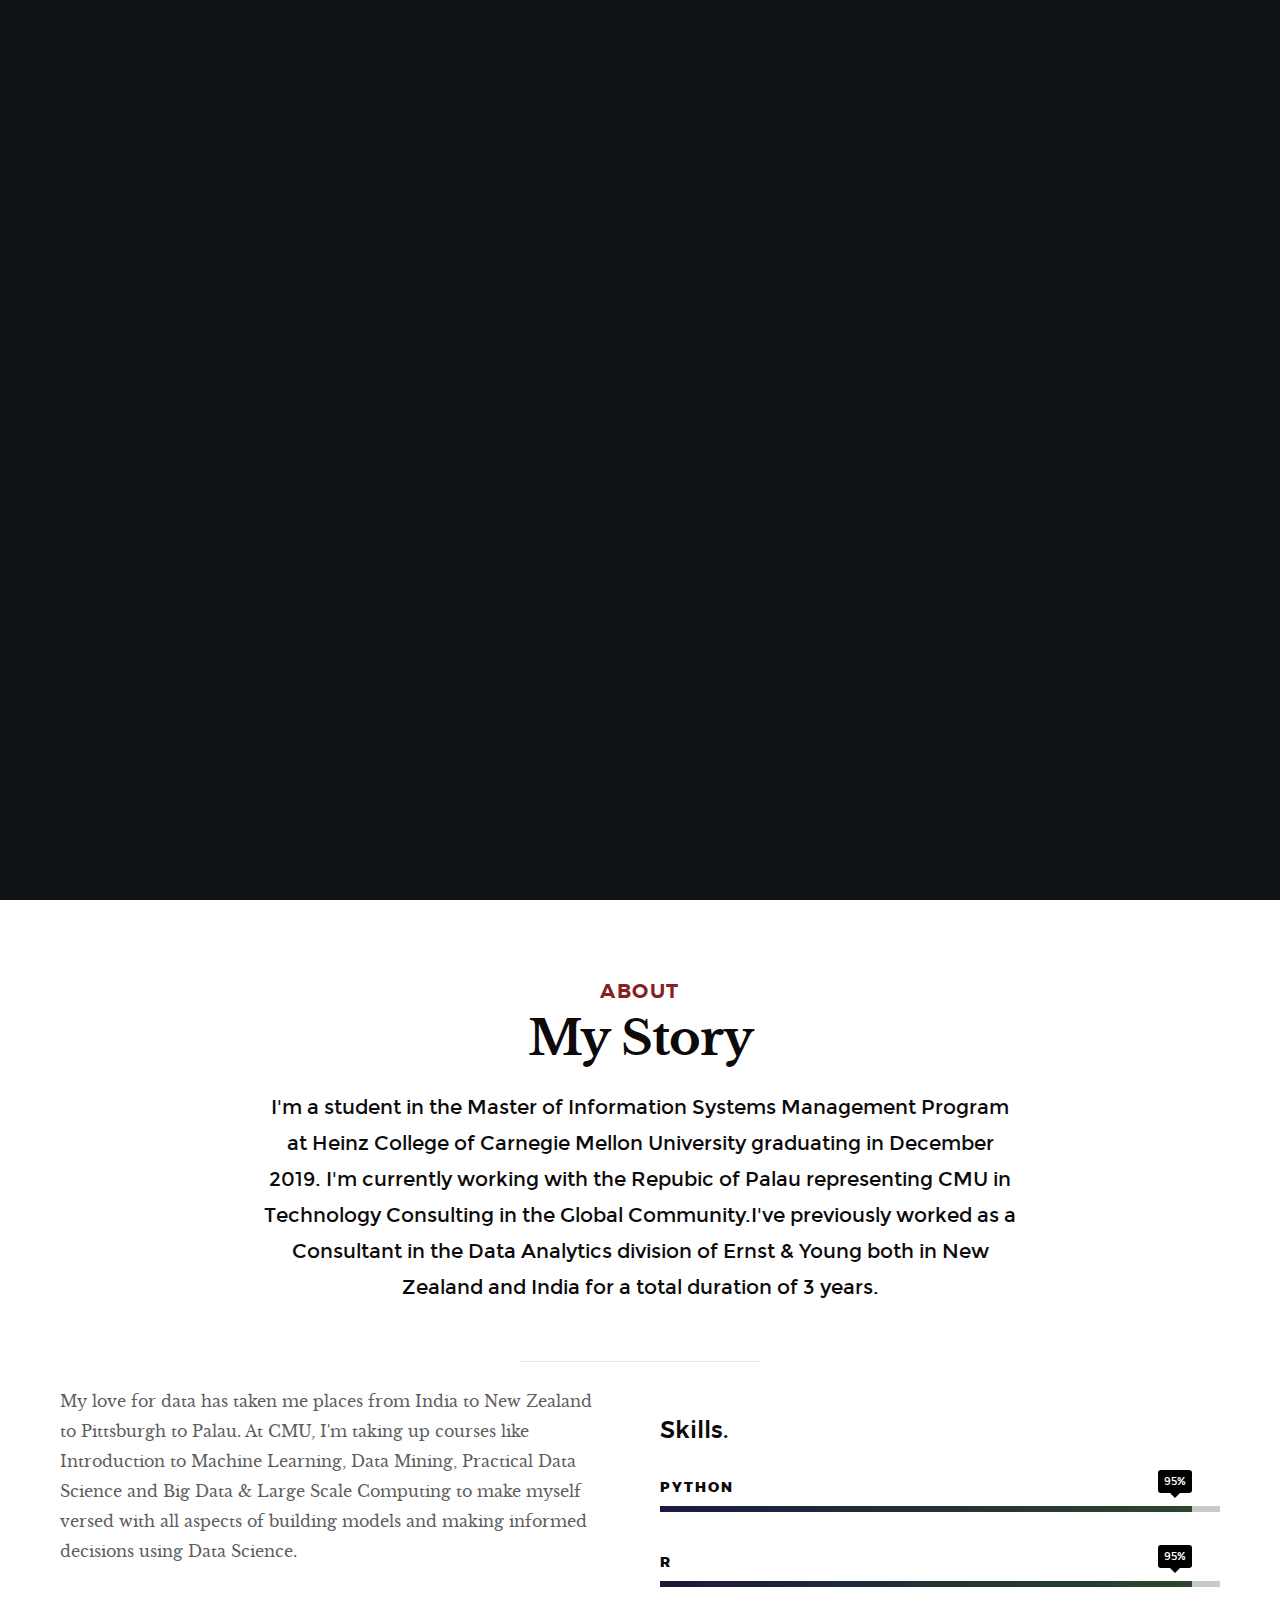
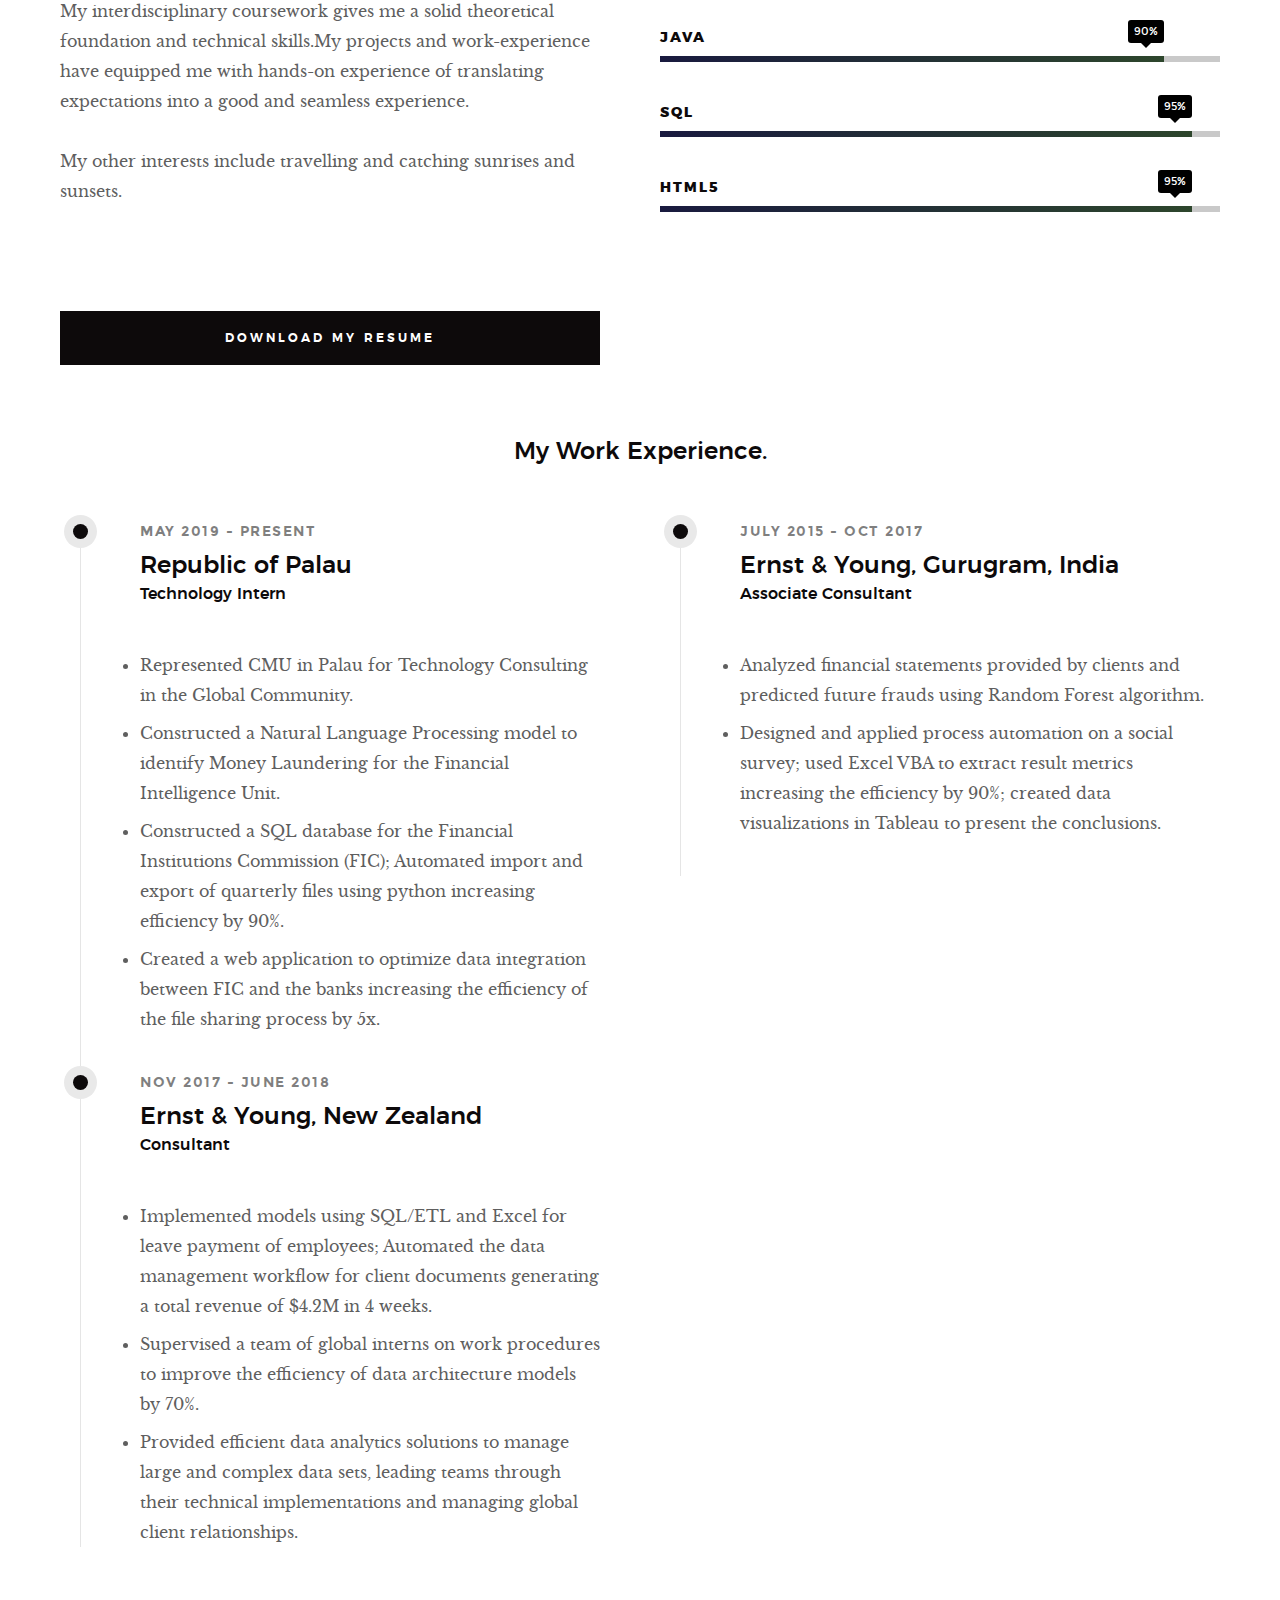
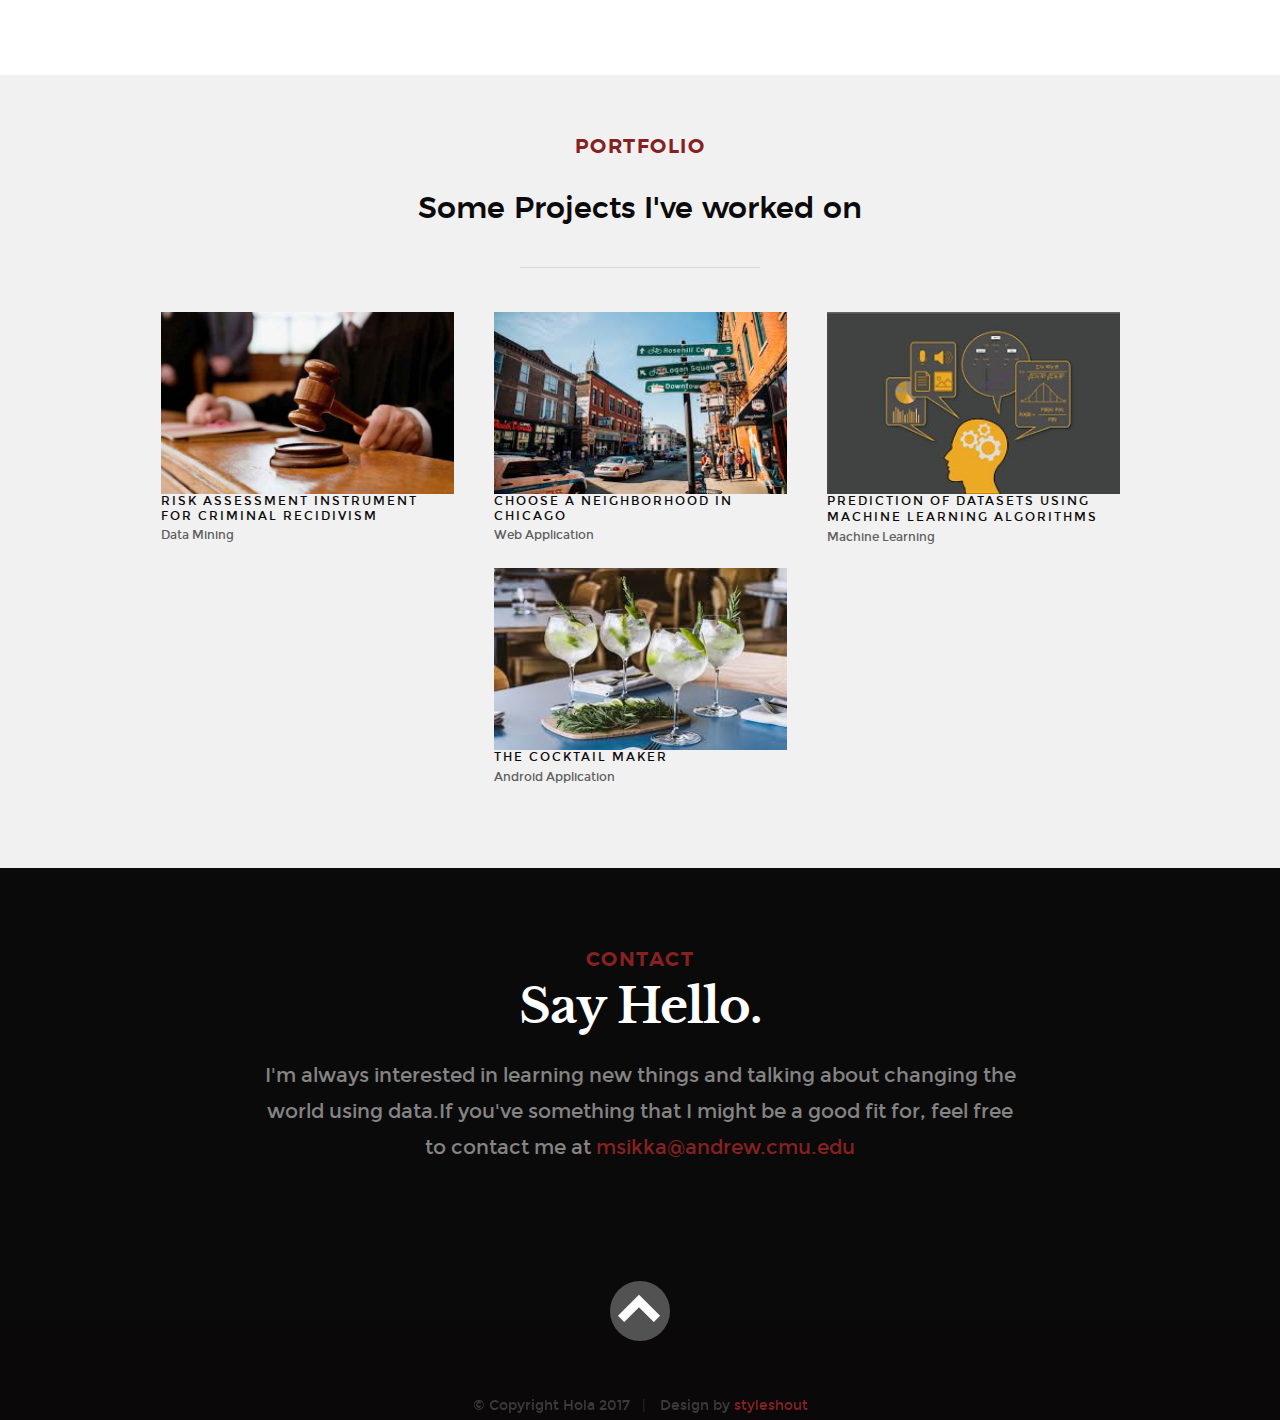
<file: index.html>
<!DOCTYPE html>
<!--[if lt IE 9 ]><html class="no-js oldie" lang="en"> <![endif]-->
<!--[if IE 9 ]><html class="no-js oldie ie9" lang="en"> <![endif]-->
<!--[if (gte IE 9)|!(IE)]><!-->
<html class="no-js" lang="en">
<!--<![endif]-->

<head>

    <!--- basic page needs
        ================================================== -->
        <meta charset="utf-8">
        <title>Mehak Sikka</title>
        <title>Mehak Sikka</title>
        <meta name="description" content="">
        <meta name="author" content="">

    <!-- mobile specific metas
        ================================================== -->
        <meta name="viewport" content="width=device-width, initial-scale=1">

    <!-- CSS
        ================================================== -->
        <link rel="stylesheet" href="css/base.css">
        <link rel="stylesheet" href="css/vendor.css">
        <link rel="stylesheet" href="css/main.css">
        <link rel="stylesheet" href="css/magnific-popup.css">
		<link rel="stylesheet" href="css/iconic/css/fontello.css">

    <!-- script
        ================================================== -->
        <script src="js/modernizr.js"></script>
        <script src="js/pace.min.js"></script>

    <!-- favicons
        ================================================== -->
        <link rel="shortcut icon" href="download.jpeg" type="image/x-icon">
        <link rel="icon" href="download.jpeg" type="image/x-icon">

    </head>

    <body id="top">

    <!-- header
        ================================================== -->
        <header class="s-header">

            <nav class="header-nav-wrap">
                <ul class="header-nav">
                    <li class="current"><a class="smoothscroll"  href="#home" title="home">Home</a></li>
                    <li><a class="smoothscroll"  href="#about" title="about">About</a></li>
                    <li><a class="smoothscroll"  href="#workex" title="WorkEx">Work-Ex</a></li>
                    <li><a class="smoothscroll"  href="#works" title="Projects">Projects</a></li>
                    <li><a class="smoothscroll"  href="#contact" title="contact">Contact</a></li>
                </ul>
            </nav>

            <a class="header-menu-toggle" href="#0"><span>Menu</span></a>

        </header> <!-- end s-header -->


   <!-- home
     ================================================== -->
     <section id="home" class="s-home page-hero target-section" data-parallax="scroll" data-image-src="images/me.jpg" data-natural-width=2000 data-natural-height=2000 data-position-y=center>

        <div class="overlay"></div>
        <div class="shadow-overlay"></div>

        <div class="home-content">

            <div class="row home-content__main">

                <h3>Hello There</h3>
                <font color="white"><h2>
                    I'm Mehak Sikka, <br>
                    a graduate student 
                    at Carnegie Mellon University and a Data enthusiast. 
                </font>
            </h2>
			
			<footer>
			<div class="home-content__buttons">
                    <a href="https://www.linkedin.com/in/mehaksikka/" class="smoothscroll btn btn--stroke"><i class="im im-linkedin" aria-hidden="true"></i>
                        LinkedIn
                    </a>
					<a href="https://www.facebook.com/mehak.sikka" class="smoothscroll btn btn--stroke"><i class="im im-facebook" aria-hidden="true"></i>
                        Facebook
                    </a>
            </div>
            </footer>

            <div class="home-content__scroll">
                <a href="#about" class="scroll-link smoothscroll">
                    <span>Scroll Down</span>
                </a>
            </div>

        </div>

    </div> <!-- end home-content -->
    <!-- end home-social -->

</section> <!-- end s-home -->


    <!-- about
        ================================================== -->
        <section id="about" class="s-about target-section">

            <div class="row narrow section-intro has-bottom-sep">
                <div class="col-full text-center">
                    <h3>About</h3>
                    <h1>My Story</h1>
                    <p class="lead">I'm a student in the Master of Information Systems Management Program at Heinz College of Carnegie Mellon University graduating in December 2019. I'm currently working with the Repubic of Palau representing CMU in Technology Consulting in the Global Community.I've previously worked as a Consultant in the Data Analytics division of Ernst & Young both in New Zealand and India for a total duration of 3 years.</p>

                </div>
            </div>

            <div class="row about-content">

                <div class="col-six tab-full left">

                    <p>My love for data has taken me places from India to New Zealand to Pittsburgh to Palau. At CMU, I'm taking up courses like Introduction to Machine Learning, Data Mining, Practical Data Science and Big Data & Large Scale Computing to make myself versed with all aspects of building models and making informed decisions using Data Science.</p>

                    <p>
                       My interdisciplinary coursework gives me a solid theoretical foundation and technical skills.My projects and work-experience have equipped me with hands-on experience of translating expectations into a good and seamless experience.
                   </p>

                   <p>
                       My other interests include travelling and catching sunrises and sunsets.
                   </p>
               </div>

               <div class="col-six tab-full right">
                <h3>Skills.</h3>

                <ul class="skill-bars">
                    <li>
                        <div class="progress percent95"><span>95%</span></div>
                        <strong>Python</strong>
                    </li>
                    <li>
                        <div class="progress percent95"><span>95%</span></div>
                        <strong>R</strong>
                    </li>
                    <li>
                        <div class="progress percent90"><span>90%</span></div>
                        <strong>Java</strong>
                    </li>
                    <li>
                        <div class="progress percent95"><span>95%</span></div>
                        <strong>SQL</strong>
                    </li>
                    <li>
                        <div class="progress percent95"><span>95%</span></div>
                        <strong>HTML5</strong>
                    </li>  	
					
                </ul>
            </div>

        </div> <!-- end about-content -->

        <div class="row about-content about-content--buttons">

            <div class="col-six tab-full left">
                <a href="Sikka, Mehak.pdf" class="btn btn--primary full-width">Download My Resume</a>
            </div>

        </div> <!-- end about-content buttons -->
		
        <div id="workex" class="row about-content about-content--timeline">

            <div class="col-full text-center">
                <h3>My Work Experience.</h3>
            </div>

            <div class="col-six tab-full left">
                <div class="timeline">

                    <div class="timeline__block">
                        <div class="timeline__bullet"></div>
                        <div class="timeline__header">
                            <p class="timeline__timeframe">May 2019 - Present</p>
                            <h3>Republic of Palau</h3>
                            <h5>Technology Intern</h5>
                        </div>
                        <div class="timeline__desc">
                            <p><li>Represented CMU in Palau for Technology Consulting in the Global Community.</li>
                             <li>Constructed a Natural Language Processing model to identify Money Laundering for the Financial Intelligence Unit.</li>
							 <li>Constructed a SQL database for the Financial Institutions Commission (FIC); Automated import and export of quarterly    
       files using python increasing efficiency by 90%.</li><li>Created a web application to optimize data integration between FIC and the banks increasing the efficiency of the file sharing process by 5x.</li></p>
                         </div>
                     </div> <!-- end timeline__block -->

                     <div class="timeline__block">
                        <div class="timeline__bullet"></div>
                        <div class="timeline__header">
                            <p class="timeline__timeframe">Nov 2017 - June 2018</p>
                            <h3>Ernst & Young, New Zealand</h3>
                            <h5>Consultant</h5>
                        </div>
                        <div class="timeline__desc">	
                            <p><li>Implemented models using SQL/ETL and Excel for leave payment of employees; Automated the data management workflow for client documents generating a total revenue of $4.2M in 4 weeks. </li> <li>Supervised a team of global interns on work procedures to improve the efficiency of data architecture models by 70%.</li> <li>Provided efficient data analytics solutions to manage large and complex data sets, leading teams through their technical implementations and managing global client relationships.</li>
                            </div>
                        </div> <!-- end timeline__block -->

                    </div> <!-- end timeline -->
                </div> <!-- end left -->

                <div class="col-six tab-full right">
                    <div class="timeline">

                        <div class="timeline__block">
                            <div class="timeline__bullet"></div>
                            <div class="timeline__header">
                                <p class="timeline__timeframe">July 2015 - Oct 2017</p>
                                <h3>Ernst & Young, Gurugram, India</h3>
                                <h5>Associate Consultant</h5>
                            </div>
                            <div class="timeline__desc">
                                <p><li>Analyzed financial statements provided by clients and predicted future frauds using Random Forest algorithm.</li> <li> Designed and applied process automation on a social survey; used Excel VBA to extract result metrics increasing the efficiency by 90%; created data visualizations in Tableau to present the conclusions. </li></p>
                            </div>
                        </div> <!-- end timeline__block -->

                    </div> <!-- end timeline -->
                </div> <!-- end right -->

		</div> <!-- end about-content timeline -->
		
       </section> <!-- end about -->

            <section id="works" class="s-works target-section">

                <div class="row narrow section-intro has-bottom-sep">
                    <div class="col-full">
                        <h3>Portfolio</h3>
                        <h2>Some Projects I've worked on</h2>
                    </div>
                </div>

                <div class="row masonry-wrap">
                    <div class="masonry">

                     <div class="masonry__brick">
                      <div class="item-folio">

                         <div class="item-folio__thumb">
                             <a href="#modal-01" title="">
                                <img src="images/court3_630_630.jpg" style="height:182px">
								 <span class="shadow-overlay"></span>
                        </a>
                    </div>
                    <div class="item-folio__text">
                        <h3 class="item-folio__title">
                            Risk Assessment Instrument for Criminal Recidivism
                        </h3>
                        <p class="item-folio__cat">
                            Data Mining
                        </p>
                    </div>
                    </div>
                </div> <!-- item end -->		

                <div class="masonry__brick">
                  <div class="item-folio">

                     <div class="item-folio__thumb">
                         <a href="#modal-02" title="">
                            <img width="333" height="500" src="images/neighbourhood.jpeg" style="height:182px">
                            <span class="shadow-overlay"></span>
                        </a>
                    </div>
                    <div class="item-folio__text">
                        <h3 class="item-folio__title">
                            Choose a neighborhood in Chicago
                        </h3>
                        <p class="item-folio__cat">
                            Web Application
                        </p>
                    </div>
                </div>
            </div> <!-- item end -->  
			
			
			<div class="masonry__brick">
                  <div class="item-folio">

                     <div class="item-folio__thumb">
                         <a href="#modal-03" title="">
                            <img src="images/download.001.jpg" style="height:182px">
                            <span class="shadow-overlay"></span>
                        </a>
						
                    </div>
                    <div class="item-folio__text">
                        <h5 class="item-folio__title">
                            Prediction of Datasets using machine learning algorithms                                                                               
                        </h5>
                        <p class="item-folio__cat">
                            Machine Learning
                        </p>
                    </div>
                </div>
            </div> <!-- item end -->  
			
			</div>   
            </div>
			
			<div class="row masonry-new">
                    <div class="masonry">

			<div class="masonry__brick">
                  <div class="new-item" style="left: 333px !important;">

                     <div class="item-folio__thumb">
                         <a href="#modal-04" title="">
                            <img src="images/images.jpeg" style="height:182px">
                            <span class="shadow-overlay"></span>
                        </a>
						
                    </div>
                    <div class="item-folio__text">
                        <h5 class="item-folio__title">
                            The Cocktail Maker                                                                               
                        </h5>
                        <p class="item-folio__cat">
                            Android Application
                        </p>
                    </div>
                </div>
            </div> <!-- item end -->  
			
			</div>
			
			</div>

            <div id="modal-01" class="popup-modal mfp-hide">

                <div class="description-box">
                   <h4>Construction of Risk Assessment Instrument (RAI) to predict criminal recidivism</h4>
                   <p><li>Predicted the likelihood of recidivism amongst criminals by constructing a RAI using random forests with 79% specificity.</li><li>Achieved a predictive improvement of 3% over an existing RAI called COMPAS across various traditional and cost-based metrics to help judges make unbiased bail decisions by synthetically up-sampling skewed data using SMOTE.</li></p>
               </div>

               <div class="link-box">
                 <a href="Final_Project_Data_Mining.html">Html File</a>
                 <a class="popup-modal-dismiss">Close</a>
             </div>

         </div><!-- modal-01 End -->  

         <div id="modal-02" class="popup-modal mfp-hide">

            <div class="description-box">
               <h4>Application to help customers choose a neighborhood in Chicago</h4>
               <p><li>Built an application in Python to help users select a neighborhood in Chicago based on their preferences; Provided custom predictive analytics for health, safety, education, price and environment indicators.</li><li>Implemented the business model after extensive research of customer pain-points, the current market, competitors and revenue generation.</li></p>
           </div>

           <div class="link-box">
             <a href="Final_presentation.pptx">Project Deck</a>
             <a class="popup-modal-dismiss">Close</a>
         </div>

     </div><!-- modal-02 End -->  

	 <div id="modal-03" class="popup-modal mfp-hide">

                <div class="description-box">
                   <h4>Prediction of Datasets using machine learning algorithms</h4>
                   <p><li>Applied Classification Modeling: decision tree-based model to predict the outputs of various datasets with custom hyperparameters such as max-depth. (Stratified Sampling, Parameter Tuning).</li><li>Implemented a neural network from scratch for prediction of a given dataset; used Stochastic Gradient Descent as a method to update weights.</li></p>
               </div>

               <div class="link-box">
                 <a href="https://github.com/mehaksikka/Machine-Learning">GitHub</a>
                 <a class="popup-modal-dismiss">Close</a>
             </div>

         </div><!-- modal-03 End --> 

   <div id="modal-04" class="popup-modal mfp-hide">

                <div class="description-box">
                   <h4>Android Application to provide recipe for a user entered cocktail</h4>
                   <p><li>Designed and developed an Android application using a 3rd party API to fetch response into a JSON object.</li><li>Deployed the web service on Heroku  and used MongoDB Atlas to create a dashboard and store the app logs.</li></p>
               </div>

               <div class="link-box">
                 <a href="https://appetize.io/app/zc2ycca2cw0u96n9u3k4c8ewwr">Demo</a>
                 <a class="popup-modal-dismiss">Close</a>
             </div>

         </div><!-- modal-01 End -->  		 
</section> <!-- end works -->

    <!-- s-contact
        ================================================== -->
        <section id="contact" class="s-contact target-section">

            <div class="overlay"></div>

            <div class="row narrow section-intro">
                <div class="col-full">
                    <h3>Contact</h3>
                    <h1>Say Hello.</h1>

                    <p class="lead">I'm always interested in learning new things and talking about changing the world using data.If you've something that I might be a good fit for, feel free to contact me at <a href="mailto:msikka@andrew.cmu.edu">msikka@andrew.cmu.edu</a></p>
                </div>
            </div>
			
			<div id="go-top"><a class="smoothscroll" title="Back to Top" href="#home"><i class="icon-up-open"></i></a>
				</div>

        </section> <!-- end s-contact -->


    <!-- footer
        ================================================== -->
		<footer2>
            <div class="row footer-bottom">

                <div class="col-twelve">
									
                    <div class="copyright">
                        <span>© Copyright Hola 2017</span> 
                        <span>Design by <a href="https://www.styleshout.com/">styleshout</a></span>	
                    </div>
            
                 </div>
				 

            </div> <!-- end footer-bottom -->

        </footer2> <!-- end footer -->


    <!-- photoswipe background
        ================================================== -->
        <div aria-hidden="true" class="pswp" role="dialog" tabindex="-1">

            <div class="pswp__bg"></div>
            <div class="pswp__scroll-wrap">

                <div class="pswp__container">
                    <div class="pswp__item"></div>
                    <div class="pswp__item"></div>
                    <div class="pswp__item"></div>
                </div>

                <div class="pswp__ui pswp__ui--hidden">
                    <div class="pswp__top-bar">
                        <div class="pswp__counter"></div><button class="pswp__button pswp__button--close" title="Close (Esc)"></button> <button class="pswp__button pswp__button--share" title=
                        "Share"></button> <button class="pswp__button pswp__button--fs" title="Toggle fullscreen"></button> <button class="pswp__button pswp__button--zoom" title=
                        "Zoom in/out"></button>
                        <div class="pswp__preloader">
                            <div class="pswp__preloader__icn">
                                <div class="pswp__preloader__cut">
                                    <div class="pswp__preloader__donut"></div>
                                </div>
                            </div>
                        </div>
                    </div>
                    <div class="pswp__share-modal pswp__share-modal--hidden pswp__single-tap">
                        <div class="pswp__share-tooltip"></div>
                    </div><button class="pswp__button pswp__button--arrow--left" title="Previous (arrow left)"></button> <button class="pswp__button pswp__button--arrow--right" title=
                    "Next (arrow right)"></button>
                    <div class="pswp__caption">
                        <div class="pswp__caption__center"></div>
                    </div>
                </div>

            </div>

        </div><!-- end photoSwipe background -->

        <div id="preloader">
            <div id="loader"></div>
        </div>



    <!-- Java Script
        ================================================== -->
        <script src="js/jquery-3.2.1.min.js"></script>
        <script src="js/plugins.js"></script>
        <script src="js/main.js"></script>
        <script src="js/magnific-popup.js"></script>
        <script src="js/init.js"></script>

    </body>

    </html>
</file>
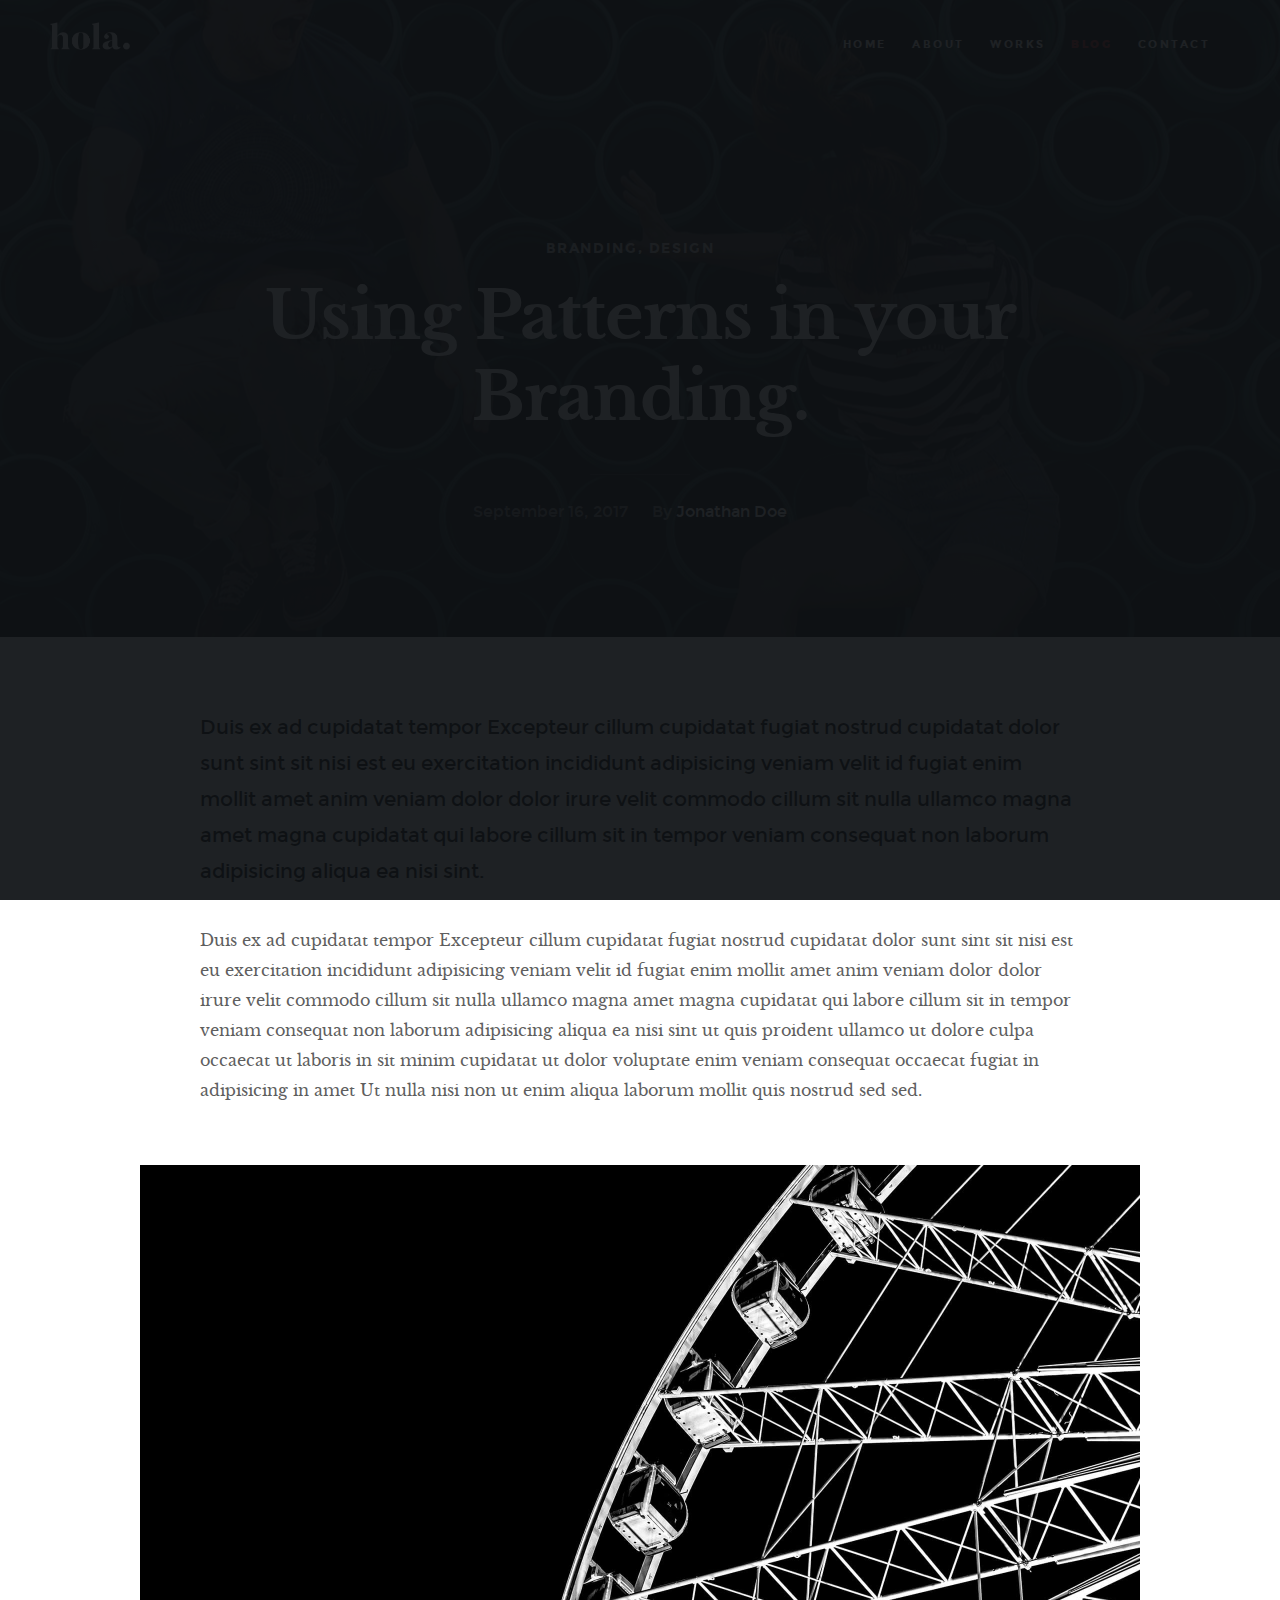
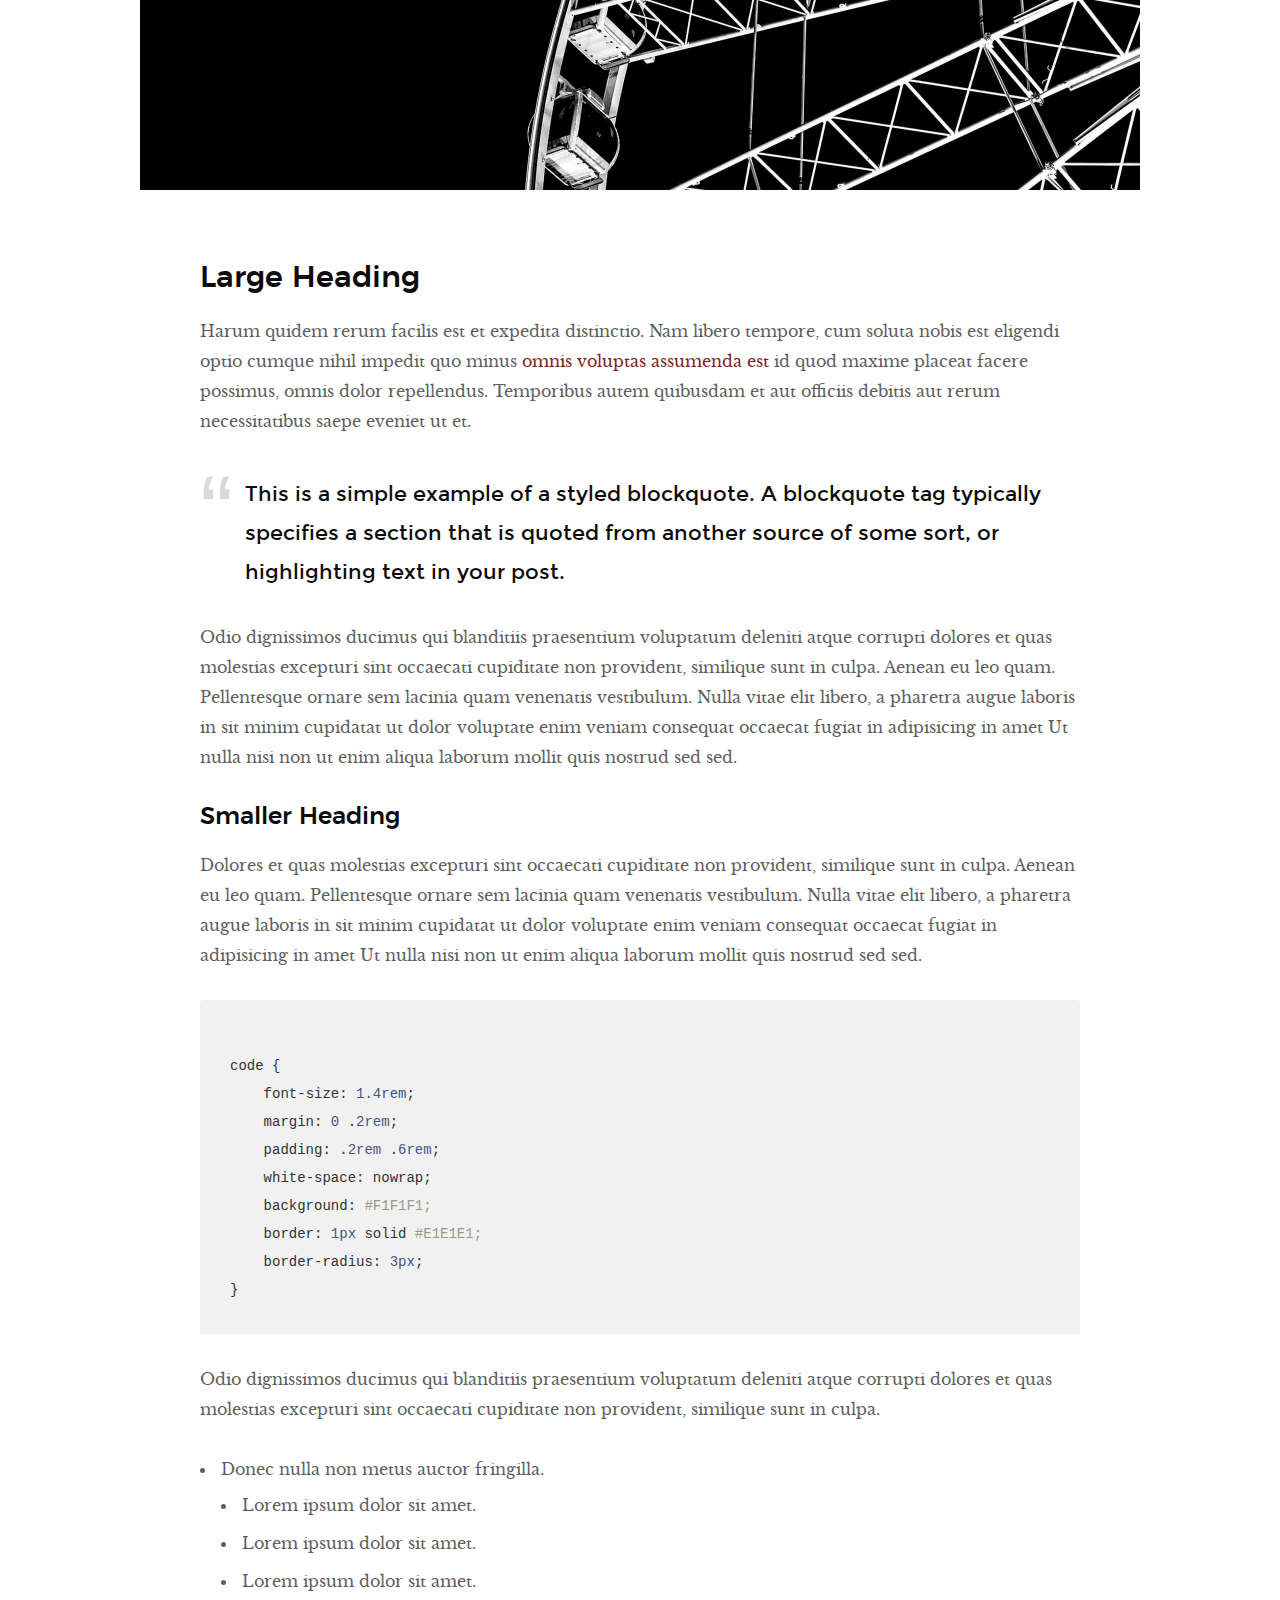
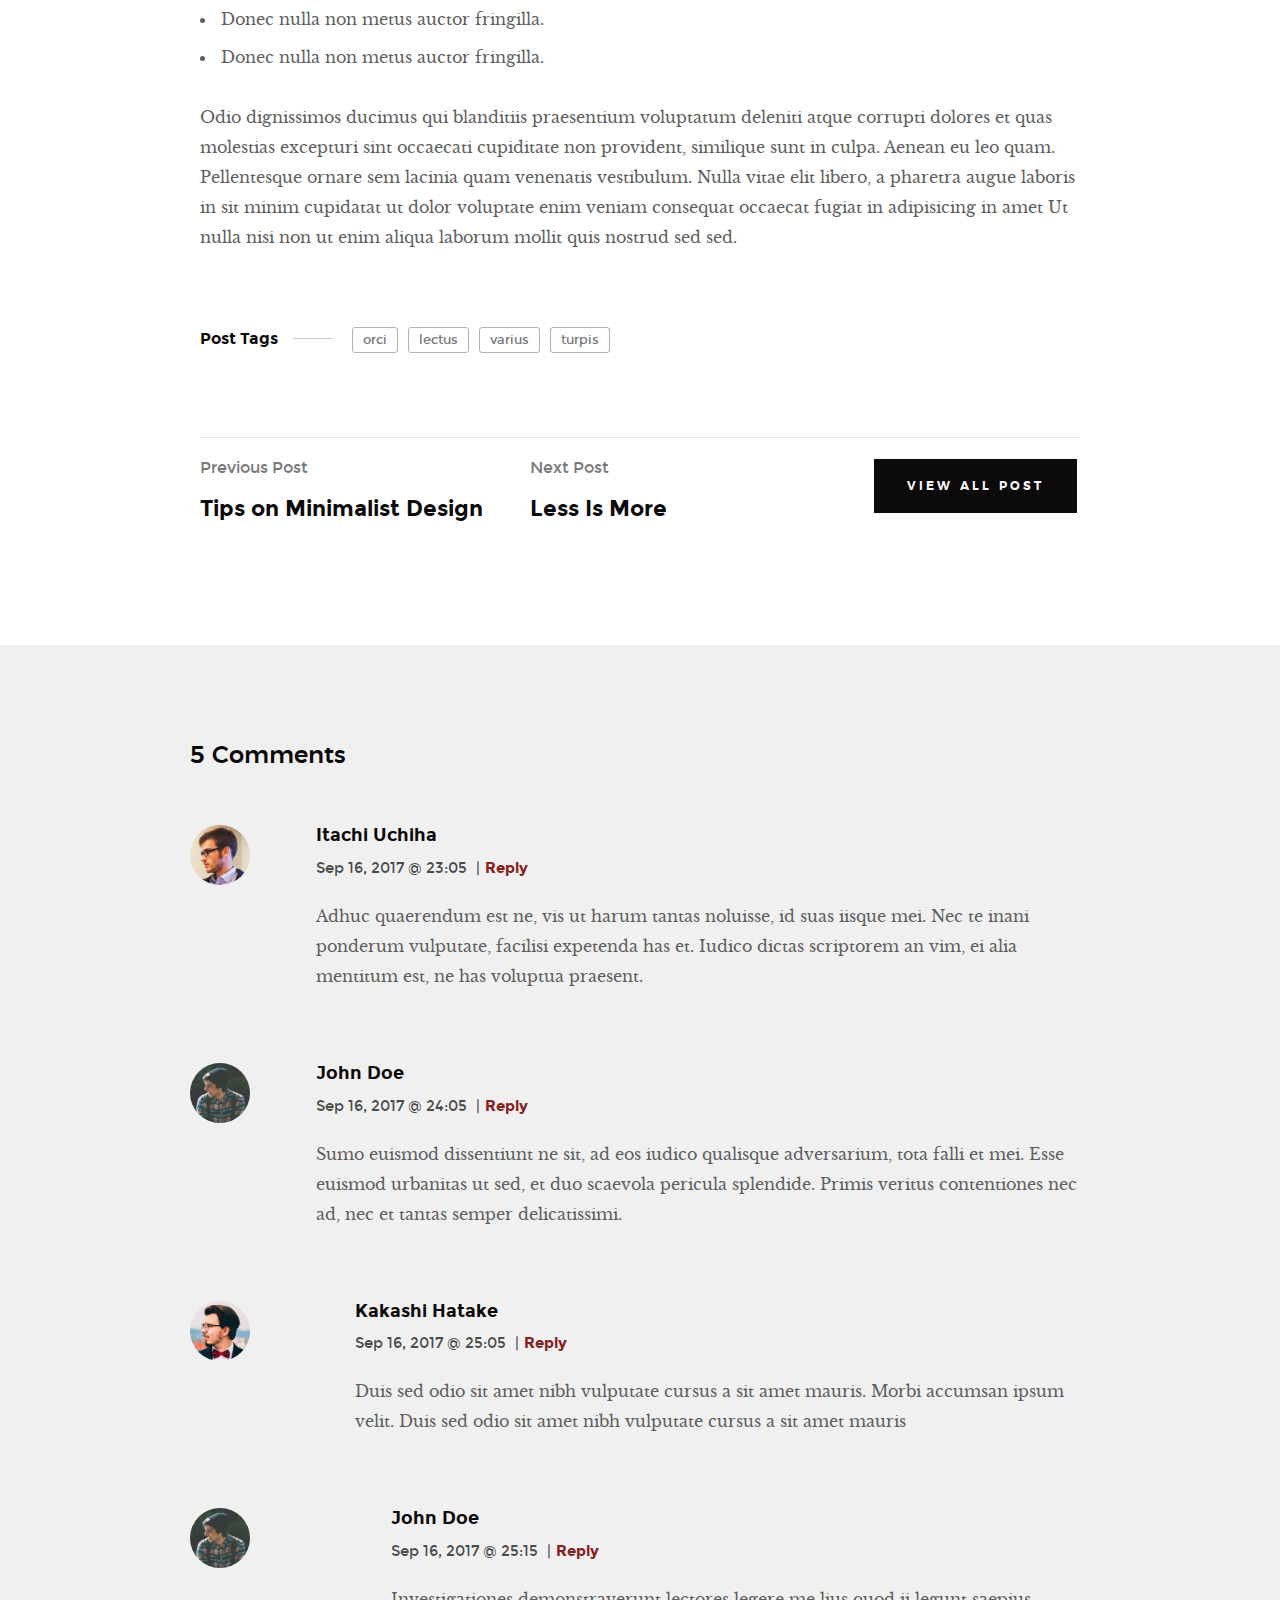
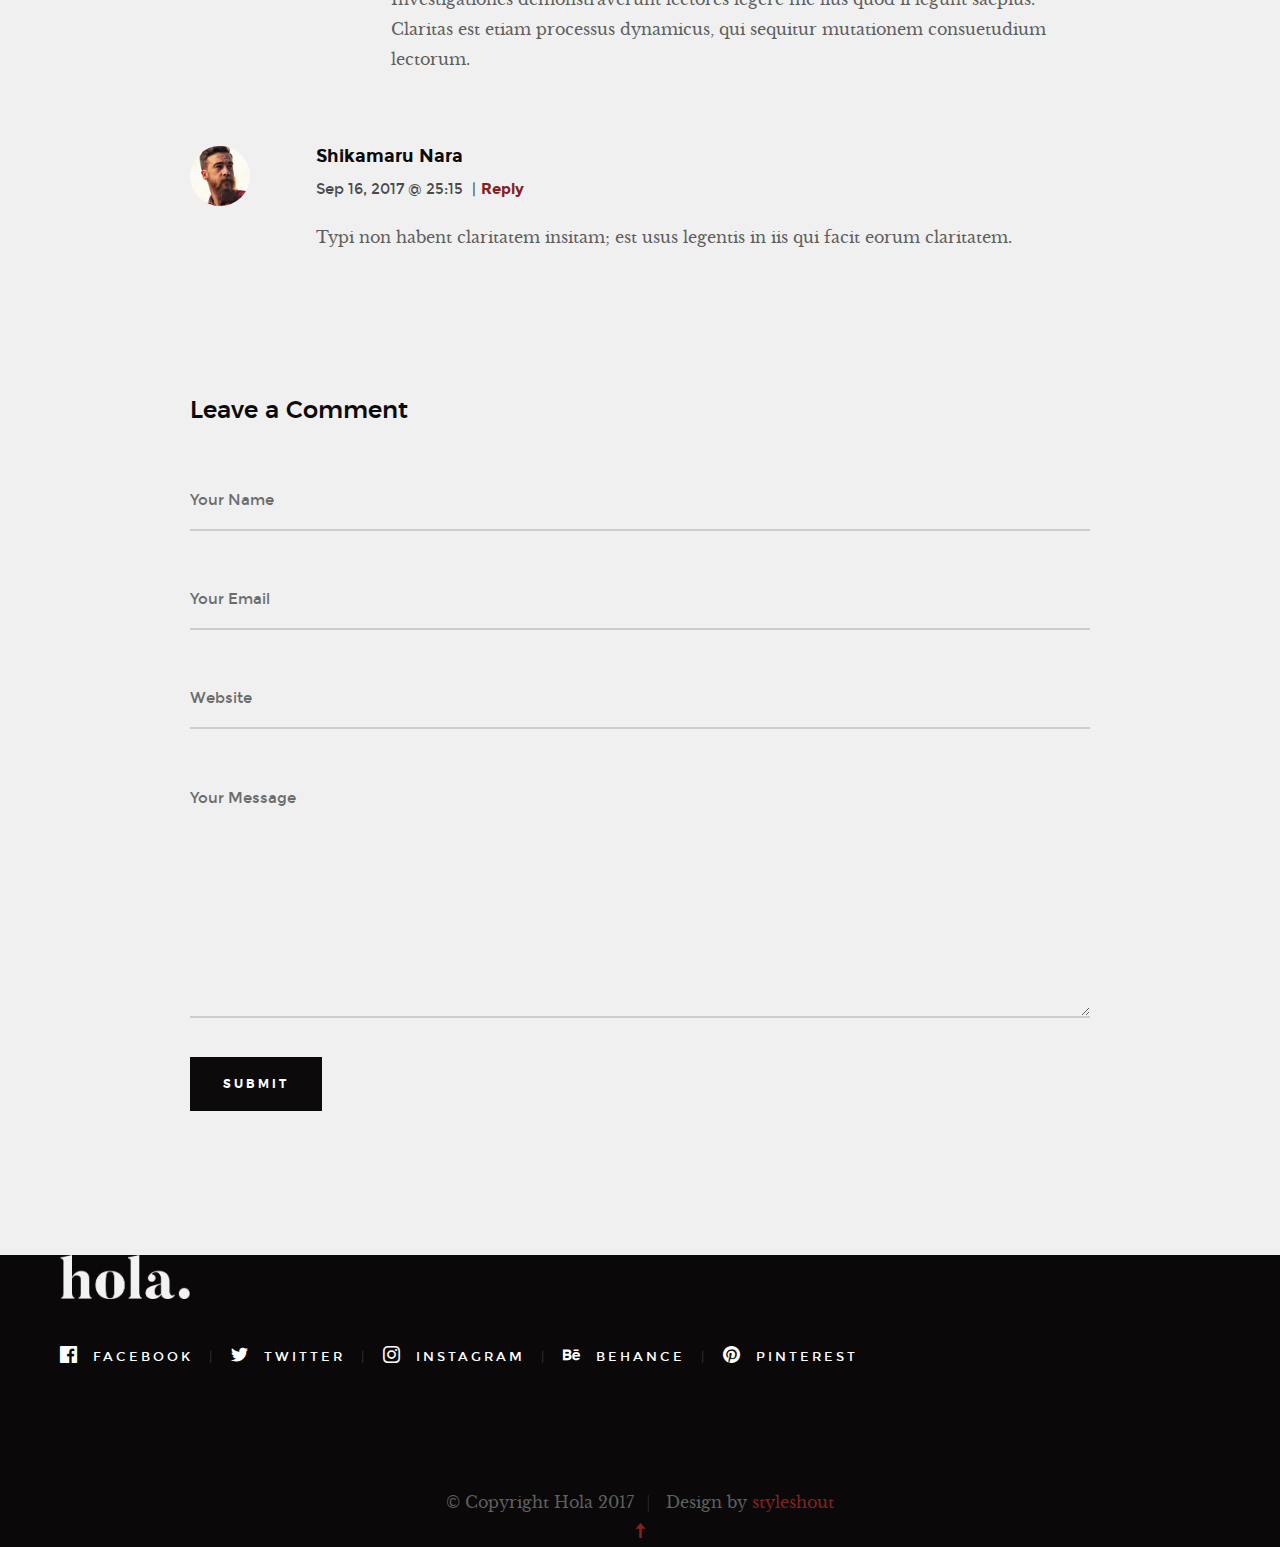
<file: blog-single.html>
<!DOCTYPE html>
<!--[if lt IE 9 ]><html class="no-js oldie" lang="en"> <![endif]-->
<!--[if IE 9 ]><html class="no-js oldie ie9" lang="en"> <![endif]-->
<!--[if (gte IE 9)|!(IE)]><!-->
<html class="no-js" lang="en">
<!--<![endif]-->

<head>

    <!--- basic page needs
    ================================================== -->
    <meta charset="utf-8">
    <title>Blog Single - Hola</title>
    <meta name="description" content="">
    <meta name="author" content="">

    <!-- mobile specific metas
    ================================================== -->
    <meta name="viewport" content="width=device-width, initial-scale=1">

    <!-- CSS
    ================================================== -->
    <link rel="stylesheet" href="css/base.css">
    <link rel="stylesheet" href="css/vendor.css">
    <link rel="stylesheet" href="css/main.css">

    <!-- script
    ================================================== -->
    <script src="js/modernizr.js"></script>
    <script src="js/pace.min.js"></script>

    <!-- favicons
    ================================================== -->
    <link rel="shortcut icon" href="favicon.ico" type="image/x-icon">
    <link rel="icon" href="favicon.ico" type="image/x-icon">

</head>


<body id="top">

    <!-- header
    ================================================== -->
    <header class="s-header">
            
        <div class="header-logo">
            <a class="site-logo" href="index.html"><img src="images/logo.png" alt="Homepage"></a>
        </div>

        <nav class="header-nav-wrap">
            <ul class="header-nav">
                <li><a href="index.html#home" title="home">Home</a></li>
                <li><a href="index.html#about" title="about">About</a></li>
                <li><a href="index.html#works" title="works">Works</a></li>
                <li class="current"><a href="blog.html" title="blog">Blog</a></li>
                <li><a href="index.html#contact" title="contact">Contact</a></li>	
            </ul>
        </nav>

        <a class="header-menu-toggle" href="#0"><span>Menu</span></a>

    </header> <!-- end s-header -->


    <article class="blog-single">

        <!-- page header/blog hero
        ================================================== -->
        <div class="page-header page-header--single page-hero" style="background-image:url(images/blog/blog-bg-02.jpg)">
        
            <div class="row page-header__content narrow">
                <article class="col-full">
                    <div class="page-header__info">
                        <div class="page-header__cat">
                            <a href="#0">Branding</a><a href="#0">Design</a>
                        </div>
                    </div>
                    <h1 class="page-header__title">
                        <a href="#0" title="">
                            Using Patterns in your Branding.
                        </a>
                    </h1>
                    <ul class="page-header__meta">
                        <li class="date">September 16, 2017</li>
                        <li class="author">
                            By
                            <span>Jonathan Doe</span>
                        </li>
                    </ul>
                    
                </article>
            </div>
    
        </div> <!-- end page-header -->

        <div class="row blog-content">
            <div class="col-full blog-content__main">

                <p class="lead">Duis ex ad cupidatat tempor Excepteur cillum cupidatat fugiat nostrud cupidatat dolor sunt sint sit nisi est eu exercitation incididunt adipisicing veniam velit id fugiat enim mollit amet anim veniam dolor dolor irure velit commodo cillum sit nulla ullamco magna amet magna cupidatat qui labore cillum sit in tempor veniam consequat non laborum adipisicing aliqua ea nisi sint.</p>
                
                <p>Duis ex ad cupidatat tempor Excepteur cillum cupidatat fugiat nostrud cupidatat dolor sunt sint sit nisi est eu exercitation incididunt adipisicing veniam velit id fugiat enim mollit amet anim veniam dolor dolor irure velit commodo cillum sit nulla ullamco magna amet magna cupidatat qui labore cillum sit in tempor veniam consequat non laborum adipisicing aliqua ea nisi sint ut quis proident ullamco ut dolore culpa occaecat ut laboris in sit minim cupidatat ut dolor voluptate enim veniam consequat occaecat fugiat in adipisicing in amet Ut nulla nisi non ut enim aliqua laborum mollit quis nostrud sed sed.
                </p>

                <p>
                <img src="images/wheel-1000.jpg" 
                     srcset="images/wheel-2000.jpg 2000w, 
                        images/wheel-1000.jpg 1000w, 
                        images/wheel-500.jpg 500w" 
                     sizes="(max-width: 2000px) 100vw, 2000px" alt="">
                </p>

                <h2>Large Heading</h2>

                <p>Harum quidem rerum facilis est et expedita distinctio. Nam libero tempore, cum soluta nobis est eligendi optio cumque nihil impedit quo minus <a href="http://#">omnis voluptas assumenda est</a> id quod maxime placeat facere possimus, omnis dolor repellendus. Temporibus autem quibusdam et aut officiis debitis aut rerum necessitatibus saepe eveniet ut et.</p>

                <blockquote><p>This is a simple example of a styled blockquote. A blockquote tag typically specifies a section that is quoted from another source of some sort, or highlighting text in your post.</p></blockquote>

                <p>Odio dignissimos ducimus qui blanditiis praesentium voluptatum deleniti atque corrupti dolores et quas molestias excepturi sint occaecati cupiditate non provident, similique sunt in culpa. Aenean eu leo quam. Pellentesque ornare sem lacinia quam venenatis vestibulum. Nulla vitae elit libero, a pharetra augue laboris in sit minim cupidatat ut dolor voluptate enim veniam consequat occaecat fugiat in adipisicing in amet Ut nulla nisi non ut enim aliqua laborum mollit quis nostrud sed sed.</p>

                <h3>Smaller Heading</h3>

                <p>Dolores et quas molestias excepturi sint occaecati cupiditate non provident, similique sunt in culpa. Aenean eu leo quam. Pellentesque ornare sem lacinia quam venenatis vestibulum. Nulla vitae elit libero, a pharetra augue laboris in sit minim cupidatat ut dolor voluptate enim veniam consequat occaecat fugiat in adipisicing in amet Ut nulla nisi non ut enim aliqua laborum mollit quis nostrud sed sed.

<pre><code>
code {
    font-size: 1.4rem;
    margin: 0 .2rem;
    padding: .2rem .6rem;
    white-space: nowrap;
    background: #F1F1F1;
    border: 1px solid #E1E1E1;	
    border-radius: 3px;
}
</code></pre>

                <p>Odio dignissimos ducimus qui blanditiis praesentium voluptatum deleniti atque corrupti dolores et quas molestias excepturi sint occaecati cupiditate non provident, similique sunt in culpa.</p>

                <ul>
                    <li>Donec nulla non metus auctor fringilla.
                        <ul>
                            <li>Lorem ipsum dolor sit amet.</li>
                            <li>Lorem ipsum dolor sit amet.</li>
                            <li>Lorem ipsum dolor sit amet.</li>
                        </ul>
                    </li>
                    <li>Donec nulla non metus auctor fringilla.</li>
                    <li>Donec nulla non metus auctor fringilla.</li>
                </ul>

                <p>Odio dignissimos ducimus qui blanditiis praesentium voluptatum deleniti atque corrupti dolores et quas molestias excepturi sint occaecati cupiditate non provident, similique sunt in culpa. Aenean eu leo quam. Pellentesque ornare sem lacinia quam venenatis vestibulum. Nulla vitae elit libero, a pharetra augue laboris in sit minim cupidatat ut dolor voluptate enim veniam consequat occaecat fugiat in adipisicing in amet Ut nulla nisi non ut enim aliqua laborum mollit quis nostrud sed sed.</p>

                <p class="blog-content__tags">
                    <span>Post Tags</span>

                    <span class="blog-content__tag-list">
                        <a href="#0">orci</a>
                        <a href="#0">lectus</a>
                        <a href="#0">varius</a>
                        <a href="#0">turpis</a>
                    </span>

                </p>

                <div class="blog-content__pagenav">
                    <div class="blog-content__nav">
                        <div class="blog-content__prev">
                            <a href="#0" rel="prev">
                                <span>Previous Post</span>
                                Tips on Minimalist Design 
                            </a>
                        </div>
                        <div class="blog-content__next">
                            <a href="#0" rel="next">
                                <span>Next Post</span>
                                Less Is More 
                            </a>
                        </div>
                    </div>

                    <div class="blog-content__all">
                        <a href="blog.html" class="btn btn--primary">
                            View All Post
                        </a>
                    </div>
                </div>

            </div><!-- end blog-content__main -->
        </div> <!-- end blog-content -->

    </article>


    <!-- comments
    ================================================== -->
    <div class="comments-wrap">

        <div id="comments" class="row">
            <div class="col-full">

               <h3>5 Comments</h3>

               <!-- commentlist -->
               <ol class="commentlist">

                    <li class="depth-1 comment">

                        <div class="comment__avatar">
                            <img width="50" height="50" class="avatar" src="images/avatars/user-01.jpg" alt="">
                        </div>

                        <div class="comment__content">

                            <div class="comment__info">
                                <cite>Itachi Uchiha</cite>

                                <div class="comment__meta">
                                    <time class="comment__time">Sep 16, 2017 @ 23:05</time>
                                    <span class="sep">|</span><a class="reply" href="#">Reply</a>
                                </div>
                            </div>

                            <div class="comment__text">
                            <p>Adhuc quaerendum est ne, vis ut harum tantas noluisse, id suas iisque mei. Nec te inani ponderum vulputate,
                            facilisi expetenda has et. Iudico dictas scriptorem an vim, ei alia mentitum est, ne has voluptua praesent.</p>
                            </div>

                        </div>

                    </li>

                    <li class="thread-alt depth-1 comment">

                        <div class="comment__avatar">
                            <img width="50" height="50" class="avatar" src="images/avatars/user-04.jpg" alt="">
                        </div>

                        <div class="comment__content">

                            <div class="comment__info">
                            <cite>John Doe</cite>

                            <div class="comment__meta">
                                <time class="comment__time">Sep 16, 2017 @ 24:05</time>
                                <span class="sep">|</span><a class="reply" href="#">Reply</a>
                            </div>
                            </div>

                            <div class="comment__text">
                            <p>Sumo euismod dissentiunt ne sit, ad eos iudico qualisque adversarium, tota falli et mei. Esse euismod
                            urbanitas ut sed, et duo scaevola pericula splendide. Primis veritus contentiones nec ad, nec et
                            tantas semper delicatissimi.</p>
                            </div>

                        </div>

                        <ul class="children">

                            <li class="depth-2 comment">

                                <div class="comment__avatar">
                                    <img width="50" height="50" class="avatar" src="images/avatars/user-03.jpg" alt="">
                                </div>

                                <div class="comment__content">

                                    <div class="comment__info">
                                        <cite>Kakashi Hatake</cite>

                                        <div class="comment__meta">
                                            <time class="comment__time">Sep 16, 2017 @ 25:05</time>
                                            <span class="sep">|</span><a class="reply" href="#">Reply</a>
                                        </div>
                                    </div>

                                    <div class="comment__text">
                                        <p>Duis sed odio sit amet nibh vulputate
                                        cursus a sit amet mauris. Morbi accumsan ipsum velit. Duis sed odio sit amet nibh vulputate
                                        cursus a sit amet mauris</p>
                                    </div>

                                </div>

                                <ul class="children">

                                    <li class="depth-3 comment">

                                        <div class="comment__avatar">
                                            <img width="50" height="50" class="avatar" src="images/avatars/user-04.jpg" alt="">
                                        </div>

                                        <div class="comment__content">

                                            <div class="comment__info">
                                            <cite>John Doe</cite>

                                            <div class="comment__meta">
                                                <time class="comment__time">Sep 16, 2017 @ 25:15</time>
                                                <span class="sep">|</span><a class="reply" href="#">Reply</a>
                                            </div>
                                            </div>

                                            <div class="comment__text">
                                            <p>Investigationes demonstraverunt lectores legere me lius quod ii legunt saepius. Claritas est
                                            etiam processus dynamicus, qui sequitur mutationem consuetudium lectorum.</p>
                                            </div>

                                        </div>

                                    </li>

                                </ul>

                            </li>

                        </ul>

                    </li>

                    <li class="depth-1 comment">

                        <div class="comment__avatar">
                            <img width="50" height="50" class="avatar" src="images/avatars/user-02.jpg" alt="">
                        </div>

                        <div class="comment__content">

                            <div class="comment__info">
                            <cite>Shikamaru Nara</cite>

                            <div class="comment__meta">
                                <time class="comment-time">Sep 16, 2017 @ 25:15</time>
                                <span class="sep">|</span><a class="reply" href="#">Reply</a>
                            </div>
                            </div>

                            <div class="comment__text">
                            <p>Typi non habent claritatem insitam; est usus legentis in iis qui facit eorum claritatem.</p>
                            </div>

                        </div>

                    </li>

                </ol> <!-- Commentlist End -->	

               <!-- respond -->
               <div class="respond">

                    <h3>Leave a Comment</h3>

                    <form name="contactForm" id="contactForm" method="post" action="">
                        <fieldset>

                        <div class="form-field">
                                <input name="cName" type="text" id="cName" class="full-width" placeholder="Your Name" value="">
                        </div>

                        <div class="form-field">
                                <input name="cEmail" type="text" id="cEmail" class="full-width" placeholder="Your Email" value="">
                        </div>

                        <div class="form-field">
                                <input name="cWebsite" type="text" id="cWebsite" class="full-width" placeholder="Website" value="">
                        </div>

                        <div class="message form-field">
                            <textarea name="cMessage" id="cMessage" class="full-width" placeholder="Your Message"></textarea>
                        </div>

                        <button type="submit" class="submit btn--primary">Submit</button>

                        </fieldset>
                    </form> <!-- Form End -->

                </div> <!-- Respond End -->

            </div> <!-- end col-full -->
        </div> <!-- end row comments -->
    </div> <!-- end comments-wrap -->


    <!-- footer
    ================================================== -->
    <footer>
            <div class="row">
                <div class="col-full">
    
                    <div class="footer-logo">
                        <a class="footer-site-logo" href="#0"><img src="images/logo.png" alt="Homepage"></a>
                    </div>
    
                    <ul class="footer-social">
                        <li><a href="#0">
                            <i class="im im-facebook" aria-hidden="true"></i>
                            <span>Facebook</span>
                        </a></li>
                        <li><a href="#0">
                            <i class="im im-twitter" aria-hidden="true"></i>
                            <span>Twitter</span>
                        </a></li>
                        <li><a href="#0">
                            <i class="im im-instagram" aria-hidden="true"></i>
                            <span>Instagram</span>
                        </a></li>
                        <li><a href="#0">
                            <i class="im im-behance" aria-hidden="true"></i>
                            <span>Behance</span>
                        </a></li>
                        <li><a href="#0">
                            <i class="im im-pinterest" aria-hidden="true"></i>
                            <span>Pinterest</span>
                        </a></li>
                    </ul>
                        
                </div>
            </div>
    
            <div class="row footer-bottom">
    
                <div class="col-twelve">
                    <div class="copyright">
                        <span>© Copyright Hola 2017</span> 
                        <span>Design by <a href="https://www.styleshout.com/">styleshout</a></span>	
                    </div>
    
                    <div class="go-top">
                    <a class="smoothscroll" title="Back to Top" href="#top"><i class="im im-arrow-up" aria-hidden="true"></i></a>
                    </div>
                </div>
    
            </div> <!-- end footer-bottom -->
    
        </footer> <!-- end footer -->
    
    
        <div id="preloader"> 
            <div id="loader"></div>
        </div>
    
    
        <!-- Java Script
        ================================================== -->
        <script src="js/jquery-3.2.1.min.js"></script>
        <script src="js/plugins.js"></script>
        <script src="js/main.js"></script>

</body>

</html>
</file>
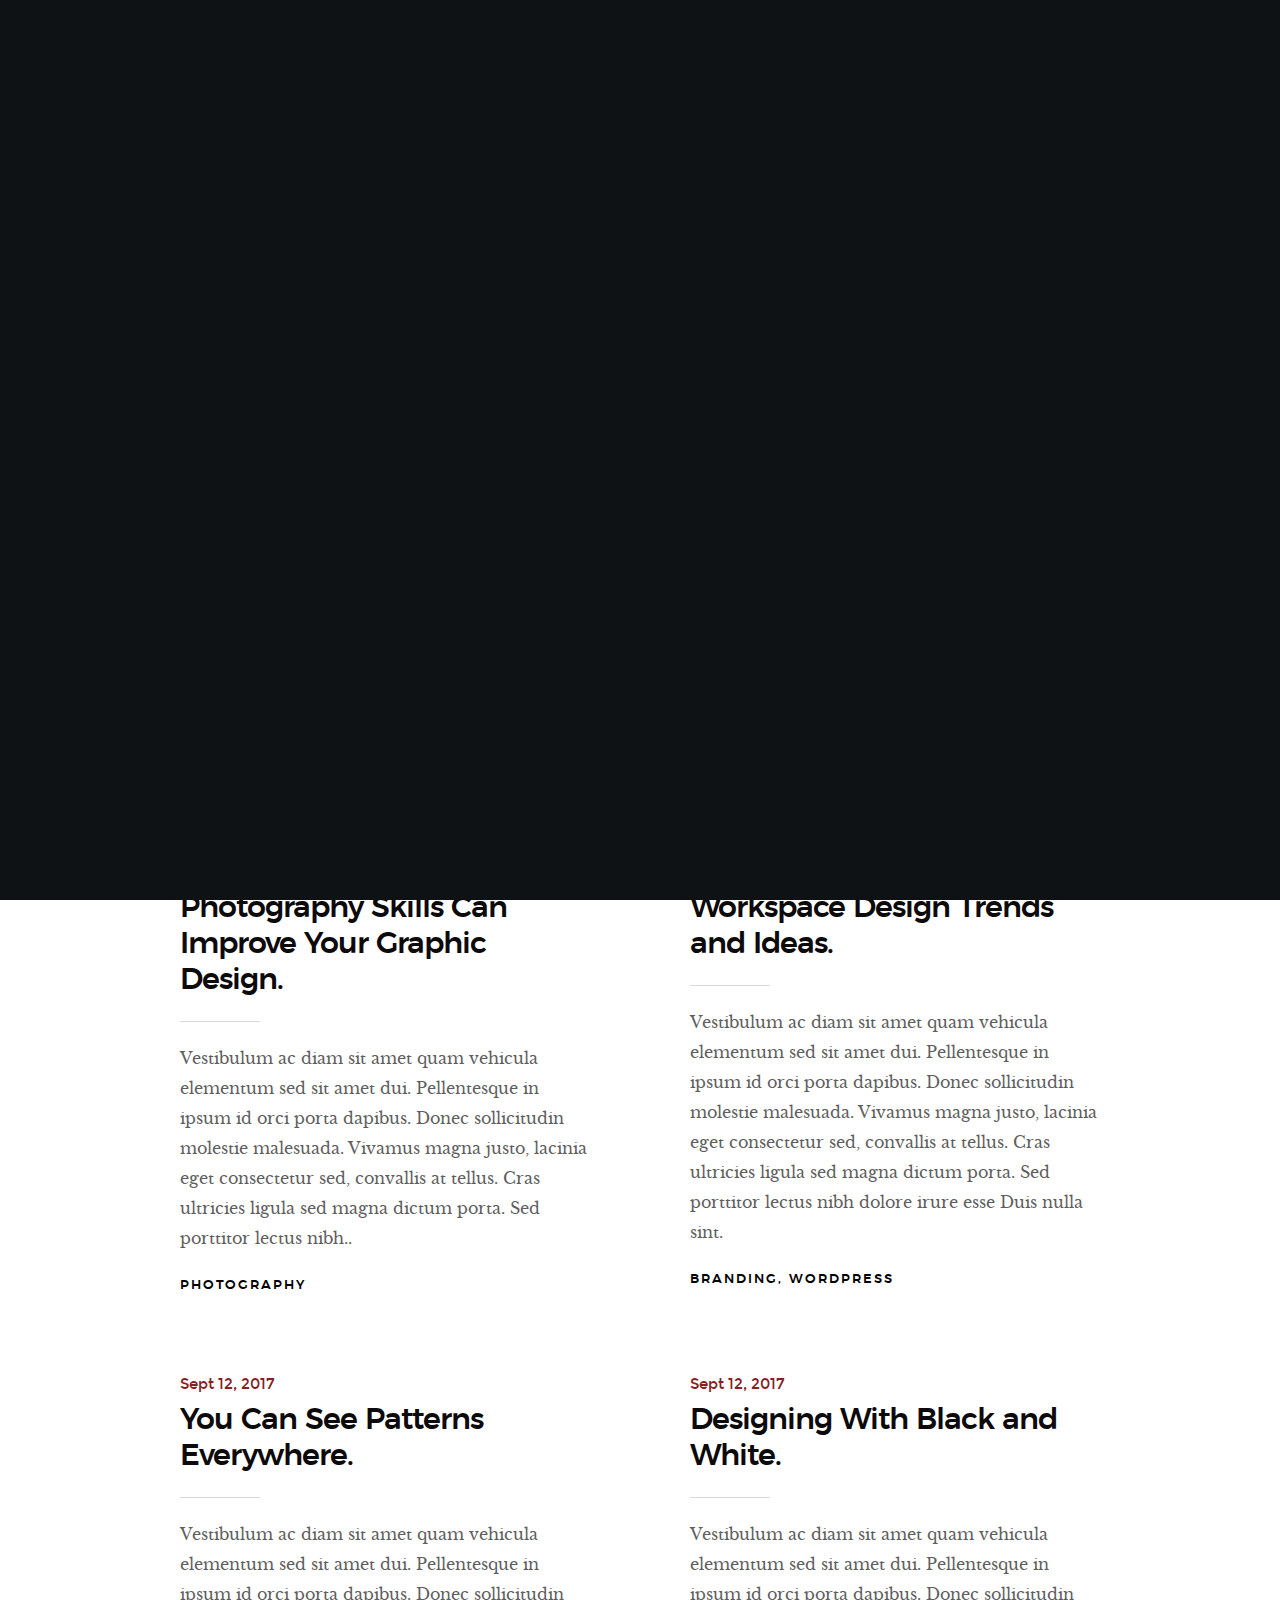
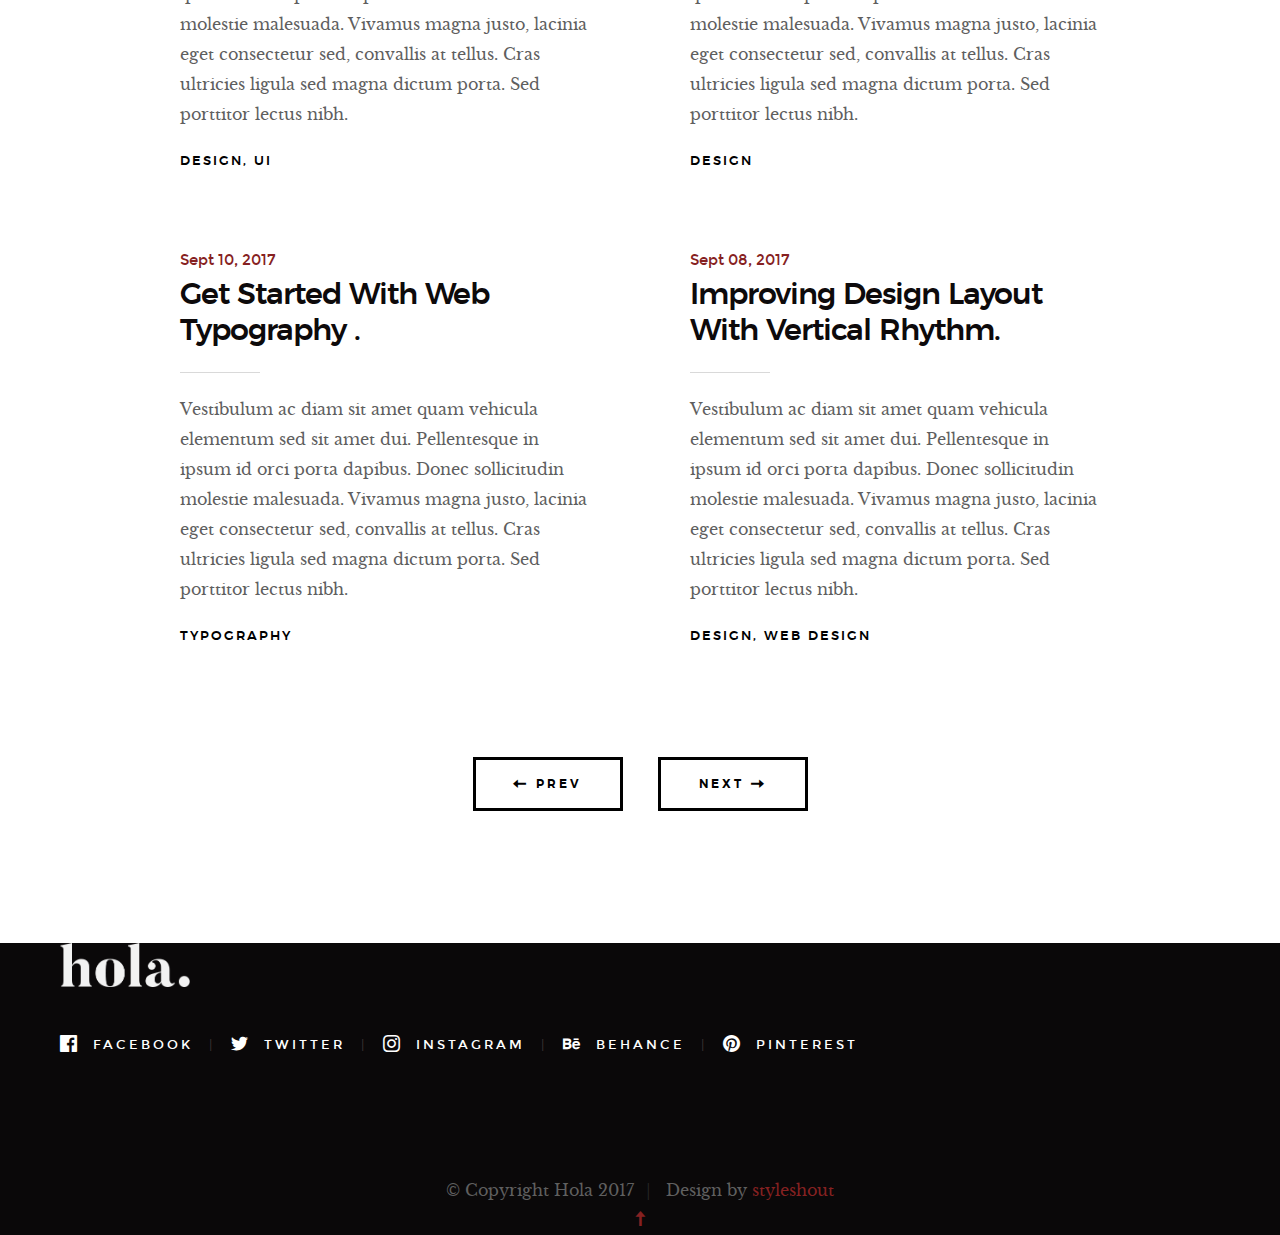
<file: blog.html>
<!DOCTYPE html>
<!--[if lt IE 9 ]><html class="no-js oldie" lang="en"> <![endif]-->
<!--[if IE 9 ]><html class="no-js oldie ie9" lang="en"> <![endif]-->
<!--[if (gte IE 9)|!(IE)]><!-->
<html class="no-js" lang="en">
<!--<![endif]-->

<head>

    <!--- basic page needs
    ================================================== -->
    <meta charset="utf-8">
    <title>Blog - Hola</title>
    <meta name="description" content="">
    <meta name="author" content="">

    <!-- mobile specific metas
    ================================================== -->
    <meta name="viewport" content="width=device-width, initial-scale=1">

    <!-- CSS
    ================================================== -->
    <link rel="stylesheet" href="css/base.css">
    <link rel="stylesheet" href="css/vendor.css">
    <link rel="stylesheet" href="css/main.css">

    <!-- script
    ================================================== -->
    <script src="js/modernizr.js"></script>
    <script src="js/pace.min.js"></script>

    <!-- favicons
    ================================================== -->
    <link rel="shortcut icon" href="favicon.ico" type="image/x-icon">
    <link rel="icon" href="favicon.ico" type="image/x-icon">

</head>


<body id="top">

    <!-- header
    ================================================== -->
    <header class="s-header">

        <div class="header-logo">
            <a class="site-logo" href="index.html"><img src="images/logo.png" alt="Homepage"></a>
        </div>

        <nav class="header-nav-wrap">
            <ul class="header-nav">
                <li><a href="index.html#home" title="home">Home</a></li>
                <li><a href="index.html#about" title="about">About</a></li>
                <li><a href="index.html#works" title="works">Works</a></li>
                <li class="current"><a href="blog.html" title="blog">Blog</a></li>
                <li><a href="index.html#contact" title="contact">Contact</a></li>	
            </ul>
        </nav>

        <a class="header-menu-toggle" href="#0"><span>Menu</span></a>

    </header> <!-- end s-header -->


    <!-- page header
    ================================================== -->
    <section class="page-header page-hero" style="background-image:url(images/blog/blog-bg-01.jpg)">

        <div class="row page-header__content">
            <article class="col-full">

                <div class="page-header__info">
                    <div class="page-header__cat">
                        <a href="#0">Branding</a><a href="#0">Design</a>
                    </div>
                    <div class="page-header__date">
                        Sept 16, 2017
                    </div>
                </div>
                
                <h1 class="page-header__title">
                    <a href="#0" title="">
                        The 10 Golden Rules of Clean Simple Design.
                    </a>
                </h1>
                <p>Pellentesque in ipsum id orci porta dapibus amet dui. Ad id deserunt ratione autem eius et minima ut et. Nihil sed quis velit aut enim aliquam. Quas non ad sint eveniet voluptatem est iure...</p>
                <p>
                    <a href="#0" class="btn btn--stroke page-header__btn">Read More</a>
                </p>
            </article>
        </div>

    </section> <!-- end page-header -->


    <!-- blog
    ================================================== -->
    <section class="blog-content-wrap">

        <div class="row blog-content">
            <div class="col-full">

                <div class="blog-list block-1-2 block-tab-full">

                    <article class="col-block">
                        
                        <div class="blog-date">
                            <a href="blog-single.html">Sept 15, 2017</a>
                        </div>  
                        
                        <h2 class="h01"><a href="blog-single.html">Photography Skills Can Improve Your Graphic Design.</a></h2>
                        <p>
                        Vestibulum ac diam sit amet quam vehicula elementum sed sit amet dui. Pellentesque in ipsum id orci porta dapibus. Donec sollicitudin molestie malesuada. Vivamus magna justo, lacinia eget consectetur sed, convallis at tellus. Cras ultricies ligula sed magna dictum porta. Sed porttitor lectus nibh..
                        </p>

                        <div class="blog-cat">
                            <a href="blog.html">Photography</a>
                        </div>

                    </article>

                    <article class="col-block">
                        
                        <div class="blog-date">
                            <a href="blog-single.html">Sept 14, 2017</a>
                        </div>

                        <h2 class="h01"><a href="blog-single.html">Workspace Design Trends and Ideas.</a></h2>
                        <p>
                        Vestibulum ac diam sit amet quam vehicula elementum sed sit amet dui. Pellentesque in ipsum id orci porta dapibus. Donec sollicitudin molestie malesuada. Vivamus magna justo, lacinia eget consectetur sed, convallis at tellus. Cras ultricies ligula sed magna dictum porta. Sed porttitor lectus nibh dolore irure esse Duis nulla sint.
                        </p>

                        <div class="blog-cat">
                            <a href="blog.html">Branding</a><a href="blog.html">Wordpress</a>
                        </div>
                    </article>

                    <article class="col-block">
                        
                        <div class="blog-date">
                            <a href="blog-single.html">Sept 12, 2017</a>
                        </div>    
                        <h2 class="h01"><a href="blog-single.html">You Can See Patterns Everywhere.</a></h2>
                        <p>
                        Vestibulum ac diam sit amet quam vehicula elementum sed sit amet dui. Pellentesque in ipsum id orci porta dapibus. Donec sollicitudin molestie malesuada. Vivamus magna justo, lacinia eget consectetur sed, convallis at tellus. Cras ultricies ligula sed magna dictum porta. Sed porttitor lectus nibh.
                        </p>

                        <div class="blog-cat">
                            <a href="blog.html">Design</a><a href="blog.html">UI</a>
                        </div>
                    </article>

                    <article class="col-block">
                        
                        <div class="blog-date">
                            <a href="blog-single.html">Sept 12, 2017</a>
                        </div>
                        <h2 class="h01"><a href="blog-single.html">Designing With Black and White.</a></h2>
                        <p>
                        Vestibulum ac diam sit amet quam vehicula elementum sed sit amet dui. Pellentesque in ipsum id orci porta dapibus. Donec sollicitudin molestie malesuada. Vivamus magna justo, lacinia eget consectetur sed, convallis at tellus. Cras ultricies ligula sed magna dictum porta. Sed porttitor lectus nibh.
                        </p>

                        <div class="blog-cat">
                            <a href="blog.html">Design</a>
                        </div>
                    </article>

                    <article class="col-block">
                        <div class="blog-date">
                            <a href="blog-single.html">Sept 10, 2017</a>
                        </div>
                        <h2 class="h01"><a href="blog-single.html">Get Started With Web Typography .</a></h2>
                        <p>
                        Vestibulum ac diam sit amet quam vehicula elementum sed sit amet dui. Pellentesque in ipsum id orci porta dapibus. Donec sollicitudin molestie malesuada. Vivamus magna justo, lacinia eget consectetur sed, convallis at tellus. Cras ultricies ligula sed magna dictum porta. Sed porttitor lectus nibh.
                        </p>

                        <div class="blog-cat">
                            <a href="blog.html">Typography</a>
                        </div>
                    </article>

                    <article class="col-block">
                        
                        <div class="blog-date">
                            <a href="blog-single.html">Sept 08, 2017</a>
                        </div>
                        <h2 class="h01"><a href="blog-single.html">Improving Design Layout With Vertical Rhythm.</a></h2>
                        <p>
                        Vestibulum ac diam sit amet quam vehicula elementum sed sit amet dui. Pellentesque in ipsum id orci porta dapibus. Donec sollicitudin molestie malesuada. Vivamus magna justo, lacinia eget consectetur sed, convallis at tellus. Cras ultricies ligula sed magna dictum porta. Sed porttitor lectus nibh.
                        </p>

                        <div class="blog-cat">
                            <a href="blog.html">Design</a><a href="#0">Web Design</a>
                        </div>
                    </article>

                </div> <!-- end blog-list -->

            </div> <!-- end col-full -->
        </div> <!-- end blog-content -->

        <div class="row blog-entries-nav">
            <div class="col-full">
                <a href="#0" class="btn btn--stroke">
                    <i class="im im-arrow-left"></i>
                    Prev
                </a>
                <a href="#0" class="btn btn--stroke">
                    Next
                    <i class="im im-arrow-right"></i>
                </a>
            </div>
        </div>

    </section> <!-- end blog-content-wrap -->


    <!-- footer
    ================================================== -->
    <footer>
        <div class="row">
            <div class="col-full">

                <div class="footer-logo">
                    <a class="footer-site-logo" href="#0"><img src="images/logo.png" alt="Homepage"></a>
                </div>

                <ul class="footer-social">
                    <li><a href="#0">
                        <i class="im im-facebook" aria-hidden="true"></i>
                        <span>Facebook</span>
                    </a></li>
                    <li><a href="#0">
                        <i class="im im-twitter" aria-hidden="true"></i>
                        <span>Twitter</span>
                    </a></li>
                    <li><a href="#0">
                        <i class="im im-instagram" aria-hidden="true"></i>
                        <span>Instagram</span>
                    </a></li>
                    <li><a href="#0">
                        <i class="im im-behance" aria-hidden="true"></i>
                        <span>Behance</span>
                    </a></li>
                    <li><a href="#0">
                        <i class="im im-pinterest" aria-hidden="true"></i>
                        <span>Pinterest</span>
                    </a></li>
                </ul>
                    
            </div>
        </div>

        <div class="row footer-bottom">

            <div class="col-twelve">
                <div class="copyright">
                    <span>© Copyright Hola 2017</span> 
                    <span>Design by <a href="https://www.styleshout.com/">styleshout</a></span>	
                </div>

                <div class="go-top">
                <a class="smoothscroll" title="Back to Top" href="#top"><i class="im im-arrow-up" aria-hidden="true"></i></a>
                </div>
            </div>

        </div> <!-- end footer-bottom -->

    </footer> <!-- end footer -->


    <div id="preloader"> 
        <div id="loader"></div>
    </div>


    <!-- Java Script
    ================================================== -->
    <script src="js/jquery-3.2.1.min.js"></script>
    <script src="js/plugins.js"></script>
    <script src="js/main.js"></script>

</body>

</html>
</file>
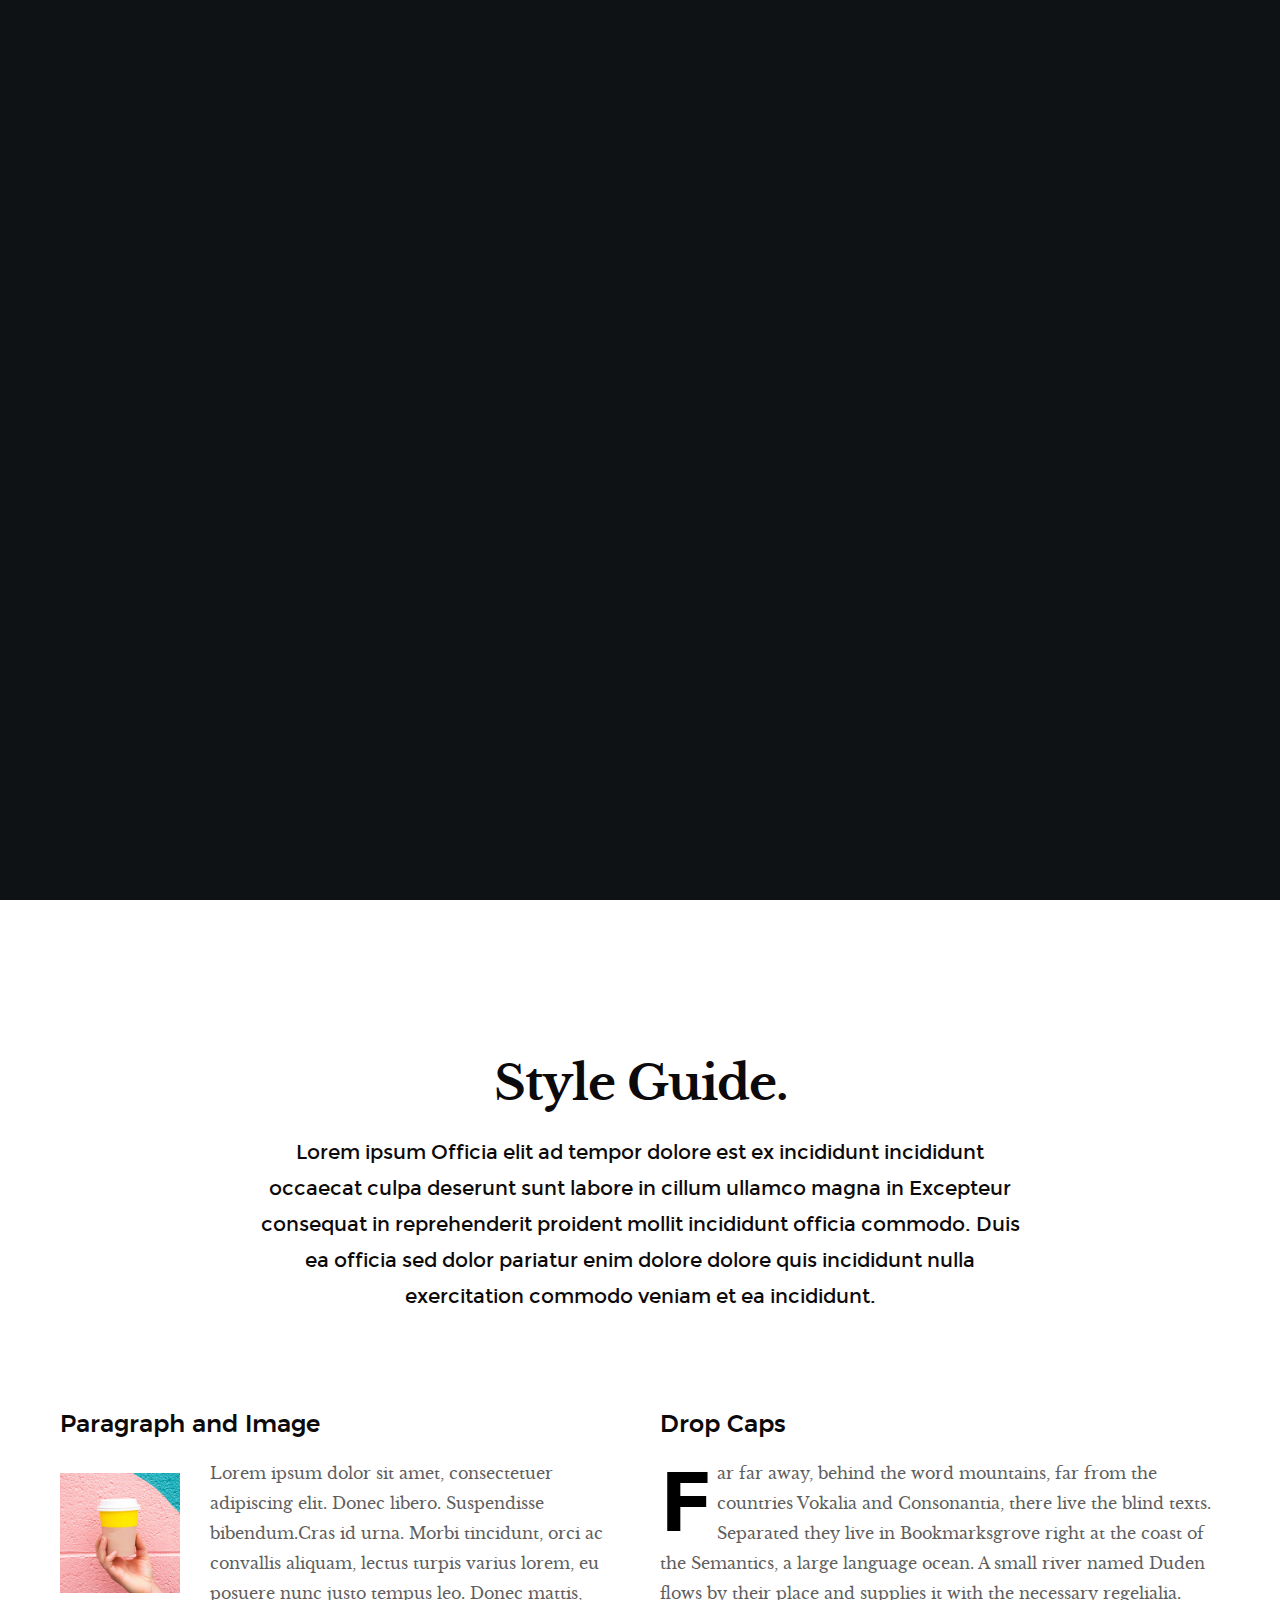
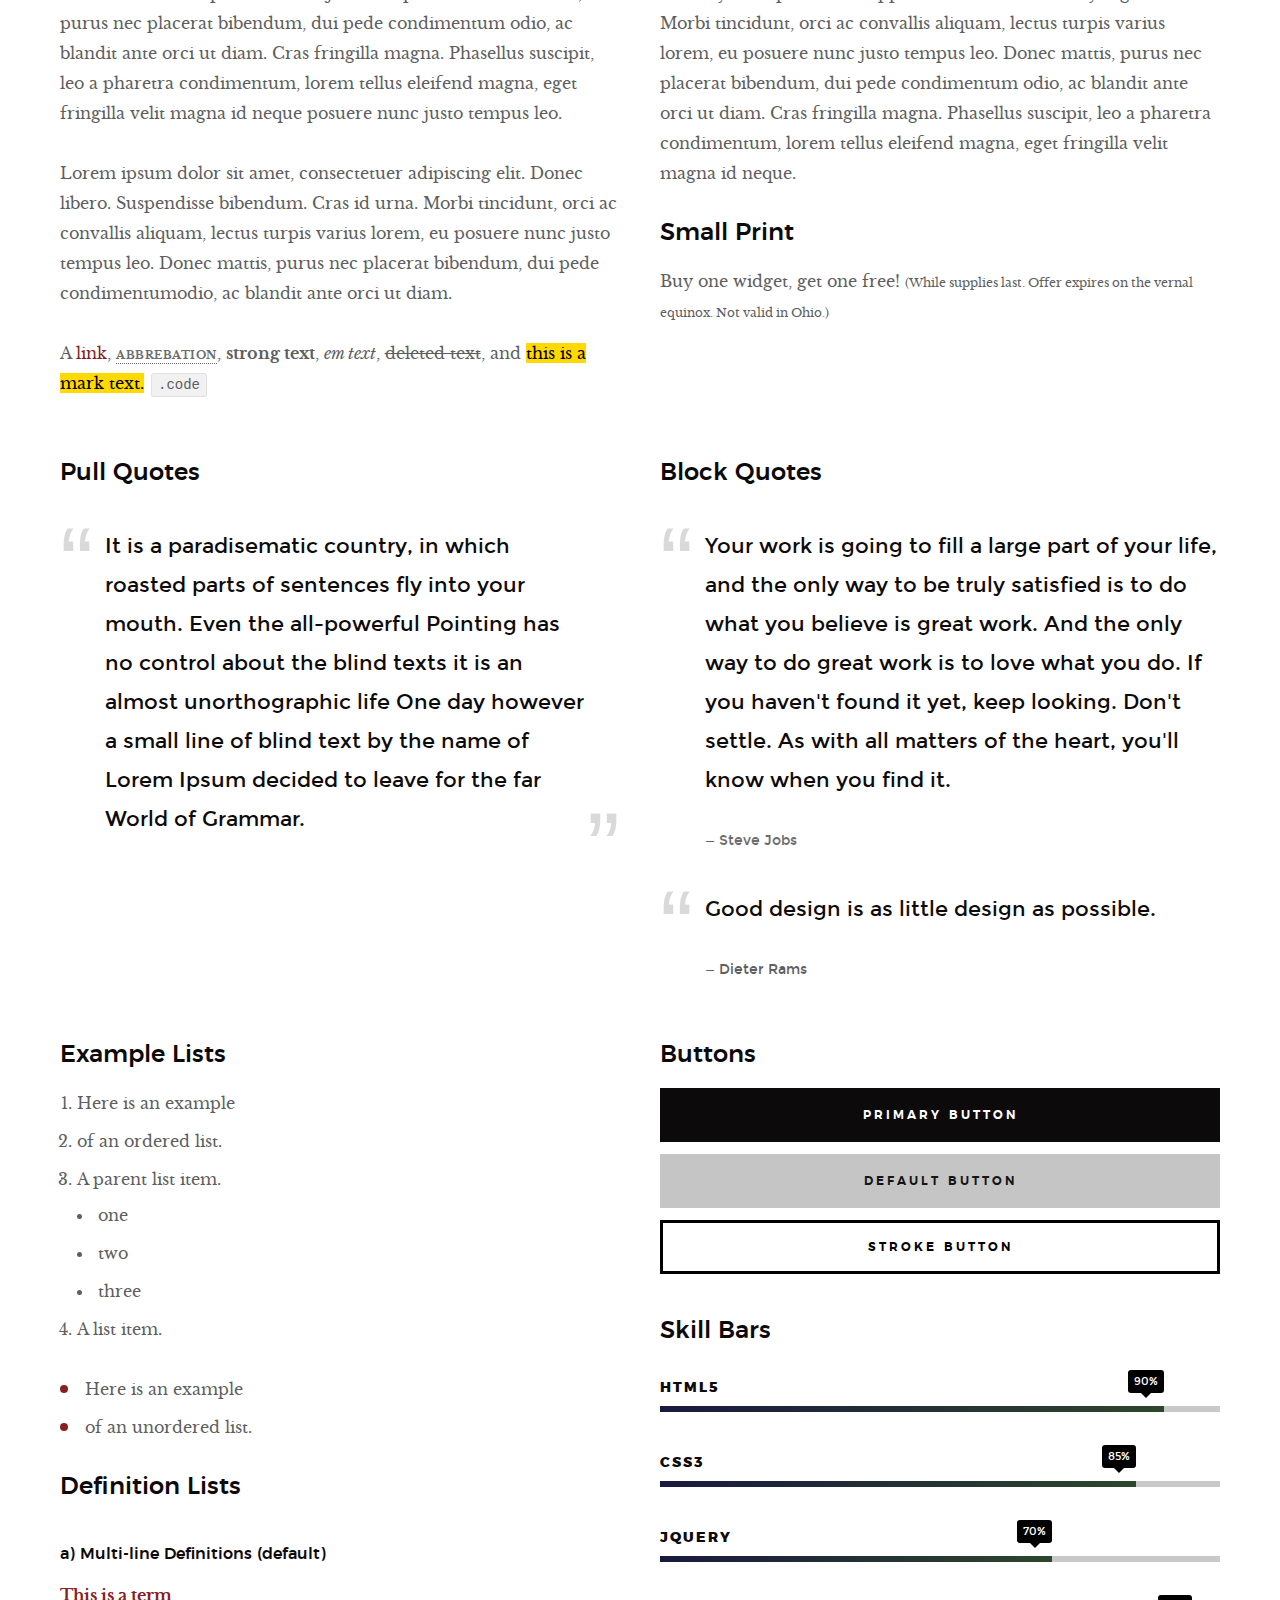
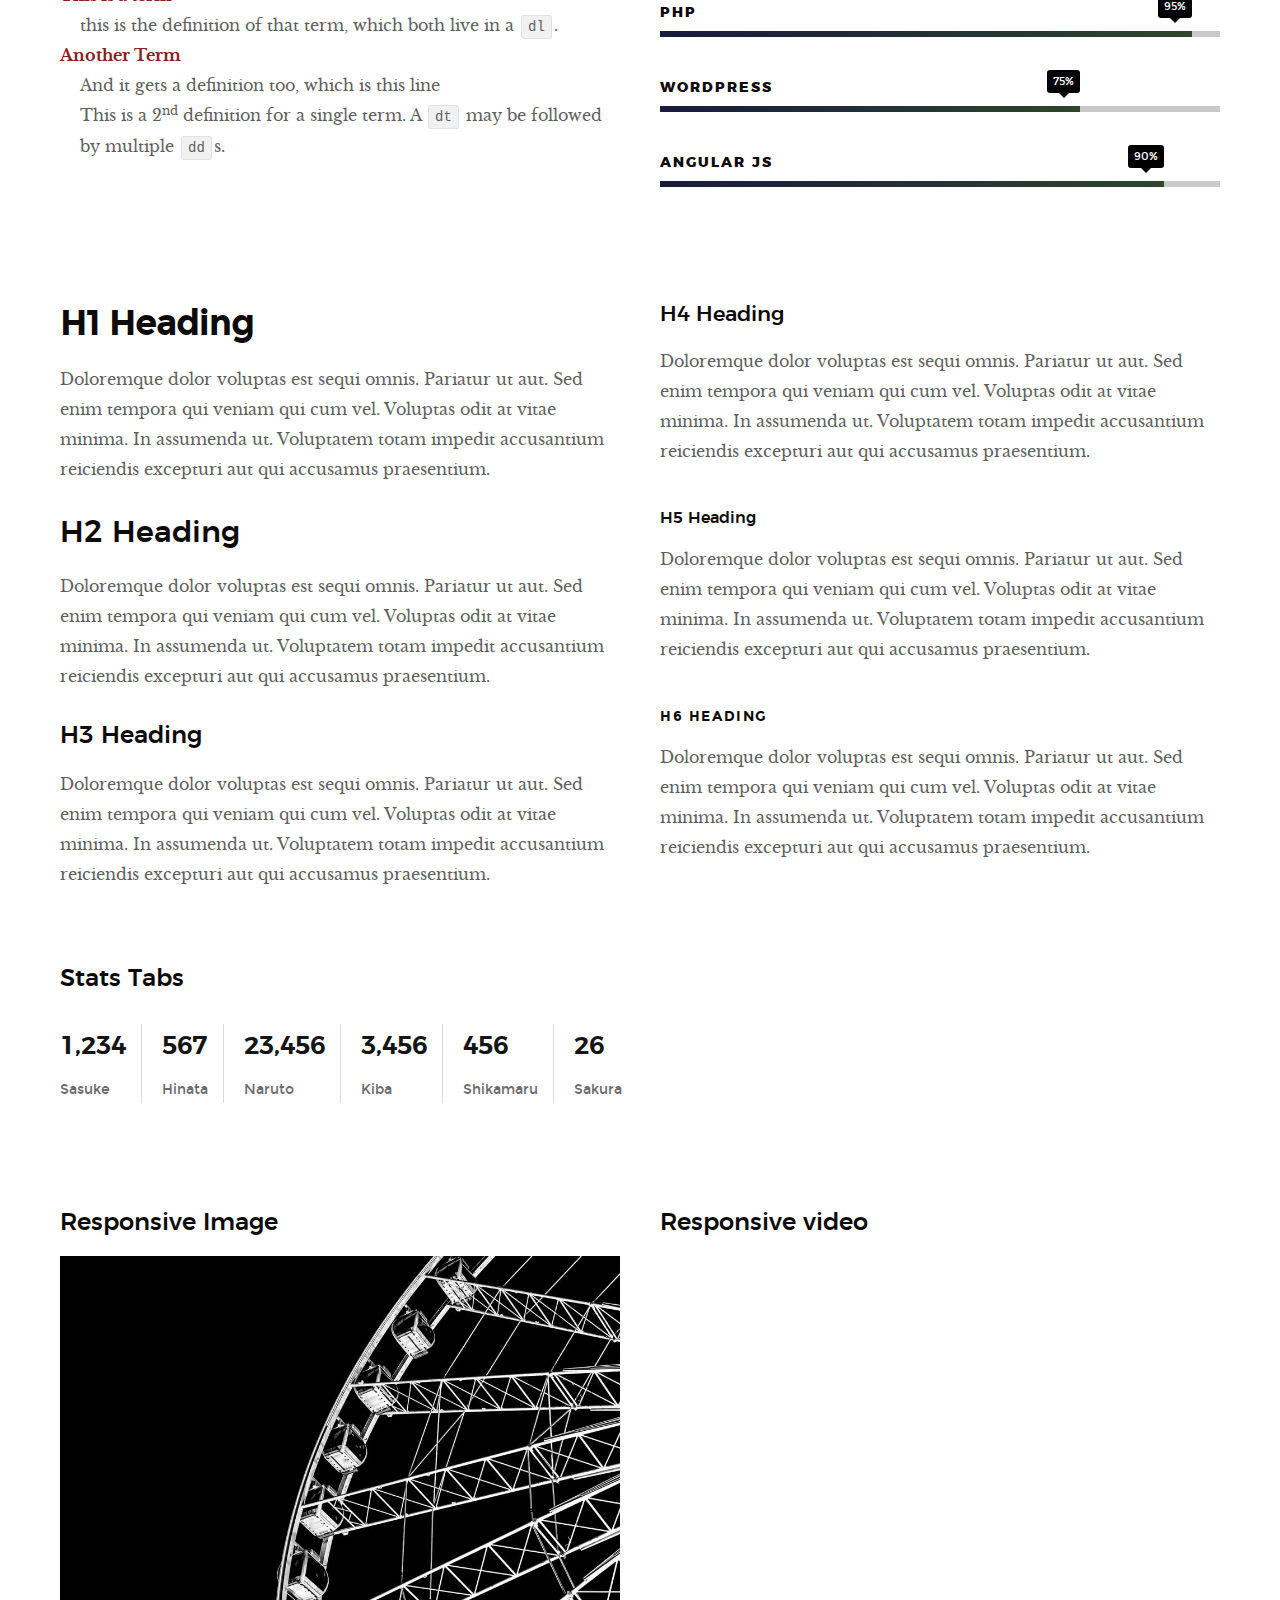
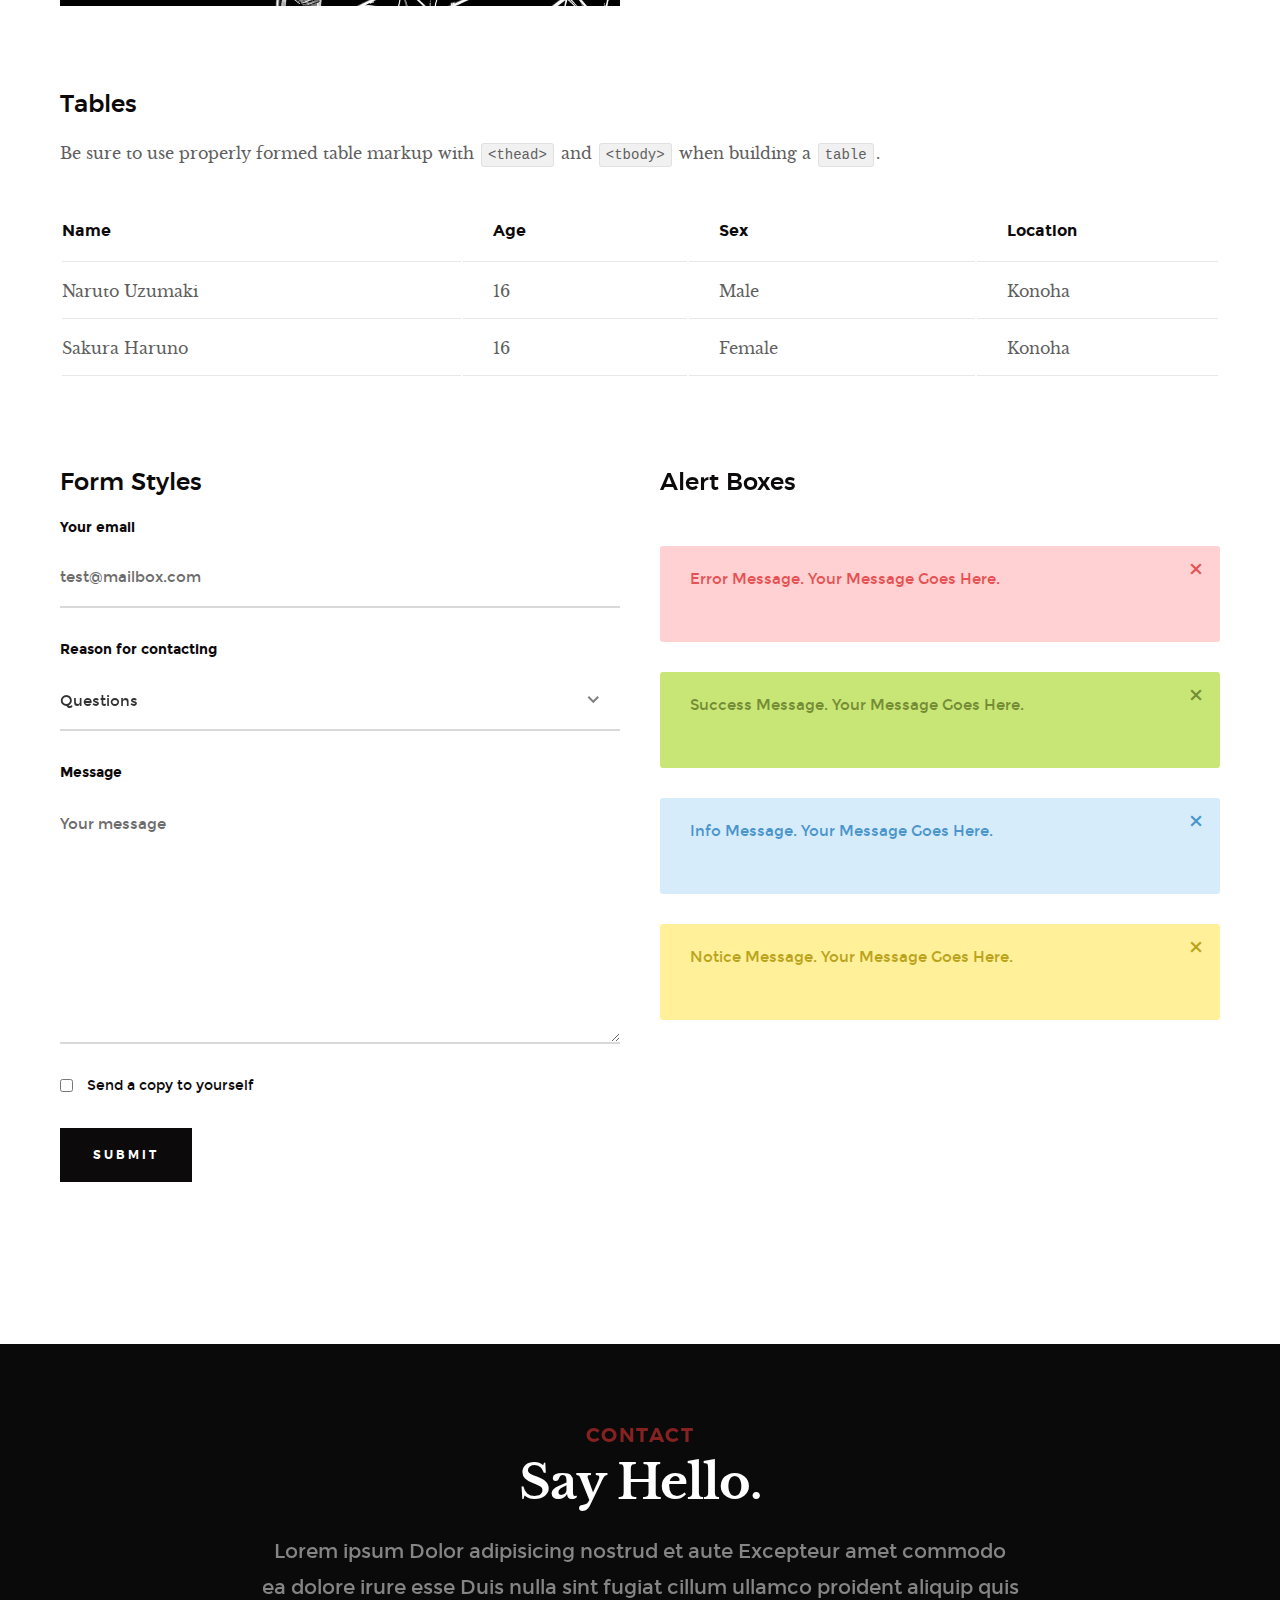
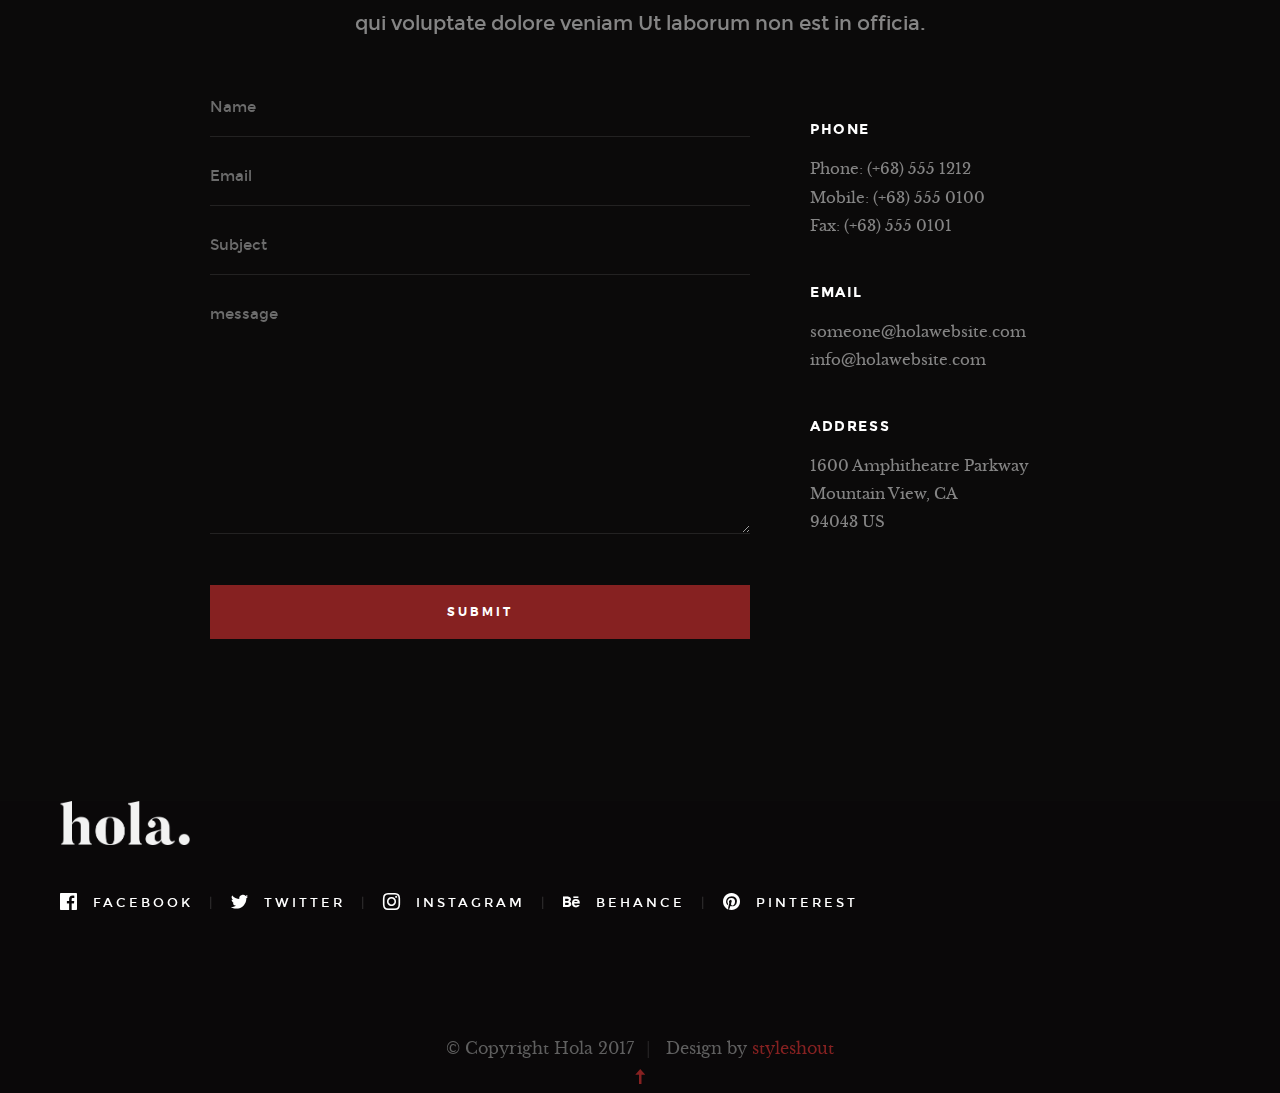
<file: styles.html>
<!DOCTYPE html>
<!--[if lt IE 9 ]><html class="no-js oldie" lang="en"> <![endif]-->
<!--[if IE 9 ]><html class="no-js oldie ie9" lang="en"> <![endif]-->
<!--[if (gte IE 9)|!(IE)]><!-->
<html class="no-js" lang="en">
<!--<![endif]-->

<head>

    <!--- basic page needs
   ================================================== -->
    <meta charset="utf-8">
    <title>Style Guide - Hola</title>
    <meta name="description" content="">
    <meta name="author" content="">

    <!-- mobile specific metas
   ================================================== -->
    <meta name="viewport" content="width=device-width, initial-scale=1">

    <!-- CSS
   ================================================== -->
    <link rel="stylesheet" href="css/base.css">
    <link rel="stylesheet" href="css/vendor.css">
    <link rel="stylesheet" href="css/main.css">

    <style type="text/css" media="screen">
        .s-styles { 
             background: white;
              padding-top: 15rem;
              padding-bottom: 12rem;
        }
     </style> 

    <!-- script
   ================================================== -->
    <script src="js/modernizr.js"></script>
    <script src="js/pace.min.js"></script>

    <!-- favicons
	================================================== -->
    <link rel="shortcut icon" href="favicon.ico" type="image/x-icon">
    <link rel="icon" href="favicon.ico" type="image/x-icon">

</head>

<body id="top">

    <!-- header
    ================================================== -->
    <header class="s-header">

        <div class="header-logo">
            <a class="site-logo" href="index.html"><img src="images/logo.png" alt="Homepage"></a>
        </div>

        <nav class="header-nav-wrap">
            <ul class="header-nav">
                <li><a href="index.html#home" title="home">Home</a></li>
                <li><a href="index.html#about" title="about">About</a></li>
                <li><a href="index.html#works" title="works">Works</a></li>
                <li class="current"><a href="blog.html" title="blog">Blog</a></li>
                <li><a href="index.html#contact" title="contact">Contact</a></li>	
            </ul>
        </nav>

        <a class="header-menu-toggle" href="#0"><span>Menu</span></a>

   </header> <!-- end s-header -->


   <!-- home
   ================================================== -->
   <section id="home" class="s-home page-hero target-section" data-parallax="scroll" data-image-src="images/hero-bg.jpg" data-natural-width=3000 data-natural-height=2000 data-position-y=center>
    
        <div class="overlay"></div>
        <div class="shadow-overlay"></div>

        <div class="home-content">

            <div class="row home-content__main">

                <h3>Hello There</h3>

                <h1>
                    I am Jonathan Doe. <br>
                    I am a graphic & UI/UX <br>
                    designer based in Somewhere.
                </h1>

                <div class="home-content__buttons">
                    <a href="index.html#works" class="btn btn--stroke">
                        Latest Projects
                    </a>
                    <a href="index.html#about" class="btn btn--stroke">
                        More About Me
                    </a>
                </div>

                <div class="home-content__scroll">
                    <a href="#styles" class="smoothscroll scroll-link">
                        <span>Scroll Down</span>
                    </a>
                </div>

            </div>

        </div> <!-- end home-content -->

        <ul class="home-social">
            <li>
                <a href="#"><i class="im im-facebook" aria-hidden="true"></i><span>Facebook</span></a>
            </li>
            <li>
                <a href="#"><i class="im im-twitter" aria-hidden="true"></i><span>Twiiter</span></a>
            </li>
            <li>
                <a href="#"><i class="im im-instagram" aria-hidden="true"></i><span>Instagram</span></a>
            </li>
            <li>
                <a href="#"><i class="im im-behance" aria-hidden="true"></i><span>Behance</span></a>
            </li>
            <li>
                <a href="#"><i class="im im-pinterest" aria-hidden="true"></i><span>Pinterest</span></a>
            </li>
        </ul> 
        <!-- end home-social -->

    </section> <!-- end s-home -->


    <!-- styles
    ================================================== -->
    <section id="styles" class="s-styles">
    
        <div class="row narrow section-intro add-bottom text-center">

            <div class="col-twelve tab-full">

                <h1>Style Guide.</h1>

                <p class="lead">Lorem ipsum Officia elit ad tempor dolore est ex incididunt incididunt occaecat culpa deserunt sunt labore in cillum ullamco magna in Excepteur consequat in reprehenderit proident mollit incididunt officia commodo.
                Duis ea officia sed dolor pariatur enim dolore dolore quis incididunt nulla exercitation commodo veniam et ea incididunt.</p>

            </div>

        </div>

        <div class="row">

            <div class="col-six tab-full">

                <h3>Paragraph and Image</h3>

                <p><a href="#"><img width="120" height="120" class="pull-left" alt="sample-image" src="images/sample-image.jpg"></a>
                Lorem ipsum dolor sit amet, consectetuer adipiscing elit. Donec libero. Suspendisse bibendum.Cras id urna. Morbi tincidunt, orci ac convallis aliquam, lectus turpis varius lorem, eu posuere nunc justo tempus leo. Donec mattis, purus nec placerat bibendum, dui pede condimentum odio, ac blandit ante orci ut diam. Cras fringilla magna. Phasellus suscipit, leo a pharetra condimentum, lorem tellus eleifend magna, eget fringilla velit magna id neque posuere nunc justo tempus leo. </p>

                <p>
                Lorem ipsum dolor sit amet, consectetuer adipiscing elit. Donec libero. Suspendisse bibendum. Cras id urna. Morbi tincidunt, orci ac convallis aliquam, lectus turpis varius lorem, eu posuere nunc justo tempus leo. Donec mattis, purus nec placerat bibendum, dui pede condimentumodio, ac blandit ante orci ut diam.	
                </p>

                <p>A <a href="#">link</a>,
                <abbr title="this really isn't a very good description">abbrebation</abbr>,
                <strong>strong text</strong>,
                <em>em text</em>,
                <del>deleted text</del>, and
                <mark>this is a mark text.</mark>
                <code>.code</code>
                </p>

            </div>

            <div class="col-six tab-full">

                <h3>Drop Caps</h3>

                <p class="drop-cap">Far far away, behind the word mountains, far from the countries Vokalia and Consonantia,
                there live the blind texts. Separated they live in Bookmarksgrove right at the coast of the
                Semantics, a large language ocean. A small river named Duden flows by their place and supplies it with the necessary regelialia. Morbi tincidunt, orci ac convallis aliquam, lectus turpis varius lorem, eu	posuere nunc justo tempus leo. Donec mattis, purus nec placerat bibendum, dui pede condimentum odio, ac blandit ante orci ut diam. Cras fringilla magna. Phasellus suscipit, leo a pharetra condimentum, lorem tellus eleifend magna, eget fringilla velit magna id neque.
                </p>

                <h3>Small Print</h3>

                <p>Buy one widget, get one free!
                <small>(While supplies last. Offer expires on the vernal equinox. Not valid in Ohio.)</small>
                </p>

            </div>

        </div> <!-- end row -->

        <div class="row">

            <div class="col-six tab-full">

                <h3>Pull Quotes</h3>

                <aside class="pull-quote">
                    <blockquote>
                    <p>It is a paradisematic country, in which roasted parts of
                    sentences fly into your mouth. Even the all-powerful Pointing has no control about the blind
                    texts it is an almost unorthographic life One day however a small line of blind text by the name
                    of Lorem Ipsum decided to leave for the far World of Grammar.</p>
                    </blockquote>
                </aside>

            </div>

            <div class="col-six tab-full">

                <h3>Block Quotes</h3>

                <blockquote cite="http://where-i-got-my-info-from.com">
                <p>Your work is going to fill a large part of your life, and the only way to be truly satisfied is
                to do what you believe is great work. And the only way to do great work is to love what you do.
                If you haven't found it yet, keep looking. Don't settle. As with all matters of the heart, you'll know when you find it.
                </p>
                <cite>
                   <a href="#">Steve Jobs</a>
                </cite>
                </blockquote>

                <blockquote>
                <p>Good design is as little design as possible.</p>
                <cite>Dieter Rams</cite>
                </blockquote>

            </div>

        </div> <!-- end row -->


        <div class="row half-bottom">

            <div class="col-six tab-full">

                <h3>Example Lists</h3>

                <ol>
                    <li>Here is an example</li>
                    <li>of an ordered list.</li>
                    <li>A parent list item.
                            <ul>
                                <li>one</li>
                                <li>two</li>
                                <li>three</li>
                        </ul>
                        </li>
                        <li>A list item.</li>
                    </ol>

                <ul class="disc">
                    <li>Here is an example</li>
                    <li>of an unordered list.</li>
                </ul>

                <h3>Definition Lists</h3>

                <h5>a) Multi-line Definitions (default) </h5>

                <dl>
                    <dt><strong>This is a term</strong></dt>
                        <dd>this is the definition of that term, which both live in a <code>dl</code>.</dd>
                    <dt><strong>Another Term</strong></dt>
                        <dd>And it gets a definition too, which is this line</dd>
                        <dd>This is a 2<sup>nd</sup> definition for a single term. A <code>dt</code> may be followed by multiple <code>dd</code>s.</dd>
                </dl>

            </div>

            <div class="col-six tab-full">

                <h3>Buttons</h3>

                <p>
                    <a class="btn btn--primary full-width" href="#0">Primary Button</a>
                    <a class="btn full-width" href="#0">Default Button</a>
                    <a class="btn btn--stroke full-width" href="#0">Stroke Button</a>
                </p>

                <h3>Skill Bars</h3>
                
                <ul class="skill-bars">
                    <li>
                    <div class="progress percent90"><span>90%</span></div>
                    <strong>HTML5</strong>
                    </li>
                    <li>
                    <div class="progress percent85"><span>85%</span></div>
                    <strong>CSS3</strong>
                    </li>
                    <li>
                    <div class="progress percent70"><span>70%</span></div>
                    <strong>JQuery</strong>
                    </li>
                    <li>
                    <div class="progress percent95"><span>95%</span></div>
                    <strong>PHP</strong>
                    </li>
                    <li>
                    <div class="progress percent75"><span>75%</span></div>
                    <strong>Wordpress</strong>
                    </li>
                    <li>
                    <div class="progress percent90"><span>90%</span></div>
                    <strong>Angular JS</strong>
                    </li>
                </ul>

            </div>

        </div> <!-- end row -->

        <div class="row half-bottom">

            <div class="col-six tab-full">
                    
                <h1>H1 Heading</h1>
                <p>Doloremque dolor voluptas est sequi omnis. Pariatur ut aut. Sed enim tempora qui veniam qui cum vel. 
                Voluptas odit at vitae minima. In assumenda ut. Voluptatem totam impedit accusantium reiciendis excepturi aut qui accusamus praesentium.</p>

                <h2>H2 Heading</h2>
                <p>Doloremque dolor voluptas est sequi omnis. Pariatur ut aut. Sed enim tempora qui veniam qui cum vel. 
                Voluptas odit at vitae minima. In assumenda ut. Voluptatem totam impedit accusantium reiciendis excepturi aut qui accusamus praesentium.</p>

                <h3>H3 Heading</h3>
                <p>Doloremque dolor voluptas est sequi omnis. Pariatur ut aut. Sed enim tempora qui veniam qui cum vel. 
                Voluptas odit at vitae minima. In assumenda ut. Voluptatem totam impedit accusantium reiciendis excepturi aut qui accusamus praesentium.</p>

            </div>

            <div class="col-six tab-full">
                    
                <h4>H4 Heading</h4>
                <p>Doloremque dolor voluptas est sequi omnis. Pariatur ut aut. Sed enim tempora qui veniam qui cum vel. 
                Voluptas odit at vitae minima. In assumenda ut. Voluptatem totam impedit accusantium reiciendis excepturi aut qui accusamus praesentium.</p>

                <h5>H5 Heading</h5>
                <p>Doloremque dolor voluptas est sequi omnis. Pariatur ut aut. Sed enim tempora qui veniam qui cum vel. 
                Voluptas odit at vitae minima. In assumenda ut. Voluptatem totam impedit accusantium reiciendis excepturi aut qui accusamus praesentium.</p>

                <h6>H6 Heading</h6>
                <p>Doloremque dolor voluptas est sequi omnis. Pariatur ut aut. Sed enim tempora qui veniam qui cum vel. 
                Voluptas odit at vitae minima. In assumenda ut. Voluptatem totam impedit accusantium reiciendis excepturi aut qui accusamus praesentium.</p>

            </div>

        </div>


        <div class="row half-bottom">

            <div class="col-twelve">

                    <h3>Stats Tabs</h3>

                <ul class="stats-tabs">
                    <li><a href="#">1,234 <em>Sasuke</em></a></li>
                    <li><a href="#">567 <em>Hinata</em></a></li>
                    <li><a href="#">23,456 <em>Naruto</em></a></li>
                    <li><a href="#">3,456 <em>Kiba</em></a></li>
                    <li><a href="#">456 <em>Shikamaru</em></a></li>
                    <li><a href="#">26 <em>Sakura</em></a></li>
                    </ul>

            </div>

        </div> <!-- end row -->


        <div class="row half-bottom">

            <div class="col-six tab-full">

                <h3>Responsive Image</h3>
                <p><img src="images/wheel-500.jpg" 
                    srcset="images/wheel-1000.jpg 1000w, 
                    images/wheel-500.jpg 500w" 
                    sizes="(max-width: 1000px) 100vw, 1000px" alt=""></p>

            </div>

            <div class="col-six tab-full">

                <h3>Responsive video</h3>

                <div class="video-container">
                <iframe src="http://player.vimeo.com/video/14592941?title=0&amp;byline=0&amp;portrait=0&amp;color=F64B39" width="500" height="281" frameborder="0" webkitallowfullscreen mozallowfullscreen allowfullscreen></iframe> 
                </div>

            </div>
          
        </div> <!-- end row -->


        <div class="row add-bottom">

            <div class="col-twelve">

                <h3>Tables</h3>
                <p>Be sure to use properly formed table markup with <code>&lt;thead&gt;</code> and <code>&lt;tbody&gt;</code> when building a <code>table</code>.</p>

                <div class="table-responsive">

                    <table>
                            <thead>
                            <tr>
                                <th>Name</th>
                                <th>Age</th>
                                <th>Sex</th>
                                <th>Location</th>
                            </tr>
                            </thead>
                            <tbody>
                            <tr>
                                <td>Naruto Uzumaki</td>
                                <td>16</td>
                                <td>Male</td>
                                <td>Konoha</td>
                            </tr>
                            <tr>
                                <td>Sakura Haruno</td>
                                <td>16</td>
                                <td>Female</td>
                                <td>Konoha</td>
                            </tr>
                            </tbody>
                    </table>

                </div>

            </div>
          
        </div> <!-- end row -->
    

        <div class="row">

            <div class="col-six tab-full">

                <h3>Form Styles</h3>

                <form>
                        <div>
                            <label for="sampleInput">Your email</label>
                            <input class="full-width" type="email" placeholder="test@mailbox.com" id="sampleInput">
                    </div>
                    <div>
                            <label for="sampleRecipientInput">Reason for contacting</label>
                            <div class="ss-custom-select">
                                <select class="full-width" id="sampleRecipientInput">
                                    <option value="Option 1">Questions</option>
                                    <option value="Option 2">Report</option>
                                    <option value="Option 3">Others</option>
                                </select>
                            </div>
                    </div>
                    
                        <label for="exampleMessage">Message</label>
                        <textarea class="full-width" placeholder="Your message" id="exampleMessage"></textarea>

                        <label class="add-bottom">
                            <input type="checkbox">
                            <span class="label-text">Send a copy to yourself</span>
                        </label>
                    
                        <input class="btn--primary" type="submit" value="Submit">

                </form>

            </div>

            <div class="col-six tab-full">

                <h3>Alert Boxes</h3>

                <br>
                
                <div class="alert-box alert-box--error hideit">
                    <p>Error Message. Your Message Goes Here.</p>
                    <i class="im im-x-mark alert-box__close"></i>
                </div><!-- /error -->
                        
                <div class="alert-box alert-box--success hideit">
                    <p>Success Message. Your Message Goes Here.</p>
                    <i class="im im-x-mark alert-box__close"></i>
                </div><!-- /success -->
                        
                <div class="alert-box alert-box--info hideit">
                    <p>Info Message. Your Message Goes Here.</p>
                    <i class="im im-x-mark alert-box__close"></i>
                </div><!-- /info -->
                        
                <div class="alert-box alert-box--notice hideit">
                    <p>Notice Message. Your Message Goes Here.</p>
                    <i class="im im-x-mark alert-box__close"></i>
                </div><!-- /notice -->
            
            </div>

        </div> <!-- end row -->

    </section> <!-- end styles -->


    <!-- s-contact
    ================================================== -->
    <section id="contact" class="s-contact target-section">

        <div class="overlay"></div>

        <div class="row narrow section-intro">
            <div class="col-full">
                <h3>Contact</h3>
                <h1>Say Hello.</h1>
                
                <p class="lead">Lorem ipsum Dolor adipisicing nostrud et aute Excepteur amet commodo ea dolore irure esse Duis nulla sint fugiat cillum ullamco proident aliquip quis qui voluptate dolore veniam Ut laborum non est in officia.</p>
            </div>
        </div>

        <div class="row contact__main">
            <div class="col-eight tab-full contact__form">
                <form name="contactForm" id="contactForm" method="post" action="">
                    <fieldset>
    
                    <div class="form-field">
                        <input name="contactName" type="text" id="contactName" placeholder="Name" value="" minlength="2" required="" aria-required="true" class="full-width">
                    </div>
                    <div class="form-field">
                        <input name="contactEmail" type="email" id="contactEmail" placeholder="Email" value="" required="" aria-required="true" class="full-width">
                    </div>
                    <div class="form-field">
                        <input name="contactSubject" type="text" id="contactSubject" placeholder="Subject" value="" class="full-width">
                    </div>                       
                    <div class="form-field">
                            <textarea name="contactMessage" id="contactMessage" placeholder="message" rows="10" cols="50" required="" aria-required="true" class="full-width"></textarea>
                        </div>                      
                    <div class="form-field">
                        <button class="full-width btn--primary">Submit</button>
                        <div class="submit-loader">
                            <div class="text-loader">Sending...</div>
                            <div class="s-loader">
                                <div class="bounce1"></div>
                                <div class="bounce2"></div>
                                <div class="bounce3"></div>
                            </div>
                        </div>
                    </div>
    
                    </fieldset>
                </form>

                <!-- contact-warning -->
                <div class="message-warning">
                        Something went wrong. Please try again.
                </div> 
            
                <!-- contact-success -->
                <div class="message-success">
                        Your message was sent, thank you!<br>
                </div>
                        
            </div>
            <div class="col-four tab-full contact__infos">
                <h4 class="h06">Phone</h4>
                <p>Phone: (+63) 555 1212<br>
                Mobile: (+63) 555 0100<br>
                Fax: (+63) 555 0101
                </p>

                <h4 class="h06">Email</h4>
                <p>someone@holawebsite.com<br>
                info@holawebsite.com
                </p>

                <h4 class="h06">Address</h4>
                <p>
                1600 Amphitheatre Parkway<br>
                Mountain View, CA<br>
                94043 US
                </p>
            </div>

        </div>

    </section> <!-- end s-contact -->


    <!-- footer
    ================================================== -->
    <footer>
            <div class="row">
                <div class="col-full">
    
                    <div class="footer-logo">
                        <a class="footer-site-logo" href="#0"><img src="images/logo.png" alt="Homepage"></a>
                    </div>
    
                    <ul class="footer-social">
                        <li><a href="#0">
                            <i class="im im-facebook" aria-hidden="true"></i>
                            <span>Facebook</span>
                        </a></li>
                        <li><a href="#0">
                            <i class="im im-twitter" aria-hidden="true"></i>
                            <span>Twitter</span>
                        </a></li>
                        <li><a href="#0">
                            <i class="im im-instagram" aria-hidden="true"></i>
                            <span>Instagram</span>
                        </a></li>
                        <li><a href="#0">
                            <i class="im im-behance" aria-hidden="true"></i>
                            <span>Behance</span>
                        </a></li>
                        <li><a href="#0">
                            <i class="im im-pinterest" aria-hidden="true"></i>
                            <span>Pinterest</span>
                        </a></li>
                    </ul>
                        
                </div>
            </div>
    
            <div class="row footer-bottom">
    
                <div class="col-twelve">
                    <div class="copyright">
                        <span>© Copyright Hola 2017</span> 
                        <span>Design by <a href="https://www.styleshout.com/">styleshout</a></span>	
                    </div>
    
                    <div class="go-top">
                    <a class="smoothscroll" title="Back to Top" href="#top"><i class="im im-arrow-up" aria-hidden="true"></i></a>
                    </div>
                </div>
    
            </div> <!-- end footer-bottom -->
    
        </footer> <!-- end footer -->
    
    
        <div id="preloader"> 
            <div id="loader"></div>
        </div>
    
    
        <!-- Java Script
        ================================================== -->
        <script src="js/jquery-3.2.1.min.js"></script>
        <script src="js/plugins.js"></script>
        <script src="js/main.js"></script>

</body>

</html>
</file>
<file: css/base.css>
/* =================================================================== 
 *
 *  Hola v1.0 Base Stylesheet
 *  10-02-2017
 *  ------------------------------------------------------------------
 *
 *  TOC:
 *  # Normalize
 *  # Basic/base setup styles
 *      ## Media
 *      ## Typography resets
 *      ## links
 *      ## inputs
 *  # grid
 *      ## medium size devices
 *      ## tablets
 *      ## mobile devices
 *      ## small mobile devices
 *  # block grids
 *      ## medium size devices
 *      ## tablets
 *      ## mobile devices
 *      ## small mobile devices
 *  # MISC
 *
 * =================================================================== */


/* ===================================================================
 * # normalize
 * normalize.css v5.0.0 | MIT License | 
 * github.com/necolas/normalize.css
 *
 * ------------------------------------------------------------------- */

html {
    font-family: sans-serif;
    line-height: 1.15;
    -ms-text-size-adjust: 100%;
    -webkit-text-size-adjust: 100%;
}

body {
    margin: 0;
}

article, aside, footer, header, nav, section {
    display: block;
}

h1 {
    font-size: 2em;
    margin: 0.67em 0;
}

figcaption, figure, main {
    display: block;
}

figure {
    margin: 1em 40px;
}

hr {
    box-sizing: content-box;
    height: 0;
    overflow: visible;
}

pre {
    font-family: monospace, monospace;
    font-size: 1em;
}

a {
    background-color: transparent;
    -webkit-text-decoration-skip: objects;
}

a:active, a:hover {
    outline-width: 0;
}

abbr[title] {
    border-bottom: none;
    text-decoration: underline;
    text-decoration: underline dotted;
}

b, strong {
    font-weight: inherit;
}

b, strong {
    font-weight: bolder;
}

code, kbd, samp {
    font-family: monospace, monospace;
    font-size: 1em;
}

dfn {
    font-style: italic;
}

mark {
    background-color: #ff0;
    color: #000;
}

small {
    font-size: 80%;
}

sub, sup {
    font-size: 75%;
    line-height: 0;
    position: relative;
    vertical-align: baseline;
}

sub {
    bottom: -0.25em;
}

sup {
    top: -0.5em;
}

audio, video {
    display: inline-block;
}

audio:not([controls]) {
    display: none;
    height: 0;
}

img {
    border-style: none;
}

svg:not(:root) {
    overflow: hidden;
}

button, input, optgroup, select, textarea {
    font-family: sans-serif;
    font-size: 100%;
    line-height: 1.15;
    margin: 0;
}

button, input {
    overflow: visible;
}

button, select {
    text-transform: none;
}

button, html [type="button"], [type="reset"], [type="submit"] {
    -webkit-appearance: button;
}

button::-moz-focus-inner, [type="button"]::-moz-focus-inner, [type="reset"]::-moz-focus-inner, [type="submit"]::-moz-focus-inner {
    border-style: none;
    padding: 0;
}

button:-moz-focusring, [type="button"]:-moz-focusring, [type="reset"]:-moz-focusring, [type="submit"]:-moz-focusring {
    outline: 1px dotted ButtonText;
}

fieldset {
    border: 1px solid #c0c0c0;
    margin: 0 2px;
    padding: 0.35em 0.625em 0.75em;
}

legend {
    box-sizing: border-box;
    color: inherit;
    display: table;
    max-width: 100%;
    padding: 0;
    white-space: normal;
}

progress {
    display: inline-block;
    vertical-align: baseline;
}

textarea {
    overflow: auto;
}

[type="checkbox"], [type="radio"] {
    box-sizing: border-box;
    padding: 0;
}

[type="number"]::-webkit-inner-spin-button, [type="number"]::-webkit-outer-spin-button {
    height: auto;
}

[type="search"] {
    -webkit-appearance: textfield;
    outline-offset: -2px;
}

[type="search"]::-webkit-search-cancel-button, [type="search"]::-webkit-search-decoration {
    -webkit-appearance: none;
}

::-webkit-file-upload-button {
    -webkit-appearance: button;
    font: inherit;
}

details, menu {
    display: block;
}

summary {
    display: list-item;
}

canvas {
    display: inline-block;
}

template {
    display: none;
}

[hidden] {
    display: none;
}


/* ===================================================================
 * # basic/base setup styles - (_basic.scss)
 *
 * ------------------------------------------------------------------- */

html {
    font-size: 62.5%;
    box-sizing: border-box;
}

*, *::before, *::after {
    box-sizing: inherit;
}

body {
    font-weight: normal;
    line-height: 1;
    word-wrap: break-word;
    text-rendering: optimizeLegibility;
    -webkit-overflow-scrolling: touch;
    -webkit-text-size-adjust: none;
}

body, input, button {
    -moz-osx-font-smoothing: grayscale;
    -webkit-font-smoothing: antialiased;
}


/* ------------------------------------------------------------------- 
 * ## Media - (_basic.scss)
 * ------------------------------------------------------------------- */

img, video {
    max-width: 100%;
    height: auto;
}


/* ------------------------------------------------------------------- 
 * ## Typography resets - (_basic.scss)
 * ------------------------------------------------------------------- */

div, dl, dt, dd, ul, ol, li, h1, h2, h3, h4, h5, h6, pre, form, p, blockquote, th, td {
    margin: 0;
    padding: 0;
}

h1, h2, h3, h4, h5, h6 {
    -webkit-font-smoothing: auto;
    -webkit-font-smoothing: antialiased;
    -webkit-font-variant-ligatures: common-ligatures;
    -moz-font-variant-ligatures: common-ligatures;
    font-variant-ligatures: common-ligatures;
    text-rendering: optimizeLegibility;
}

em, i {
    font-style: italic;
    line-height: inherit;
}

strong, b {
    font-weight: bold;
    line-height: inherit;
}

small {
    font-size: 60%;
    line-height: inherit;
}

ol, ul {
    list-style: none;
}

li {
    display: block;
}


/* ------------------------------------------------------------------- 
 * ## links - (_basic.scss)
 * ------------------------------------------------------------------- */

a {
    text-decoration: none;
    line-height: inherit;
}

a img {
    border: none;
}


/* ------------------------------------------------------------------- 
 * ## inputs - (_basic.scss)
 * ------------------------------------------------------------------- */

fieldset {
    margin: 0;
    padding: 0;
}

input[type="email"], 
input[type="number"], 
input[type="search"], 
input[type="text"], 
input[type="tel"], 
input[type="url"], 
input[type="password"], textarea {
    -webkit-appearance: none;
    -moz-appearance: none;
    -ms-appearance: none;
    -o-appearance: none;
    appearance: none;
}


/* ===================================================================
 * # grid - (_grid.scss)
 *
 * ------------------------------------------------------------------- */

.row {
    width: 94%;
    max-width: 1200px;
    margin: 0 auto;
}

.row:after {
    content: "";
    display: table;
    clear: both;
}

.row .row {
    width: auto;
    max-width: none;
    margin-left: -20px;
    margin-right: -20px;
}


/* column blocks
 * -------------------------------------- */

[class*="col-"] {
    float: left;
}

[class*="col-"] + [class*="col-"].end {
    float: right;
}

[class*="col-"] {
    padding: 0 20px;
}


/* column width classes 
 * -------------------------------------- */

.col-one {
    width: 8.33333%;
}

.col-two, .col-1-6 {
    width: 16.66667%;
}

.col-three, .col-1-4 {
    width: 25%;
}

.col-four, .col-1-3 {
    width: 33.33333%;
}

.col-five {
    width: 41.66667%;
}

.col-six, .col-1-2 {
    width: 50%;
}

.col-seven {
    width: 58.33333%;
}

.col-eight, .col-2-3 {
    width: 66.66667%;
}

.col-nine, .col-3-4 {
    width: 75%;
}

.col-ten, .col-5-6 {
    width: 83.33333%;
}

.col-eleven {
    width: 91.66667%;
}

.col-twelve, .col-full {
    width: 100%;
}


/* ------------------------------------------------------------------- 
 * ## medium size devices - (_grid.scss)
 * ------------------------------------------------------------------- */

@media only screen and (max-width: 1200px) {
    .row .row {
        margin-left: -15px;
        margin-right: -15px;
    }
    [class*="col-"] {
        padding: 0 15px;
    }
    .md-two, .md-1-6 {
        width: 16.66667%;
    }
    .md-one {
        width: 8.33333%;
    }
    .md-three, .md-1-4 {
        width: 25%;
    }
    .md-four, .md-1-3 {
        width: 33.33333%;
    }
    .md-five {
        width: 41.66667%;
    }
    .md-six, .md-1-2 {
        width: 50%;
    }
    .md-seven {
        width: 58.33333%;
    }
    .md-eight, .md-2-3 {
        width: 66.66667%;
    }
    .md-nine, .md-3-4 {
        width: 75%;
    }
    .md-ten, .md-5-6 {
        width: 83.33333%;
    }
    .md-eleven {
        width: 91.66667%;
    }
    .md-twelve, .md-full {
        width: 100%;
    }
}


/* ------------------------------------------------------------------- 
 * ## tablets - (_grid.scss)
 * ------------------------------------------------------------------- */

@media only screen and (max-width: 800px) {
    .row {
        width: 90%;
    }
    .tab-1-4 {
        width: 25%;
    }
    .tab-1-3 {
        width: 33.33333%;
    }
    .tab-1-2 {
        width: 50%;
    }
    .tab-2-3 {
        width: 66.66667%;
    }
    .tab-3-4 {
        width: 75%;
    }
    .tab-full {
        width: 100%;
    }
}


/* ------------------------------------------------------------------- 
 * ## mobile devices - (_grid.scss)
 * ------------------------------------------------------------------- */

@media only screen and (max-width: 600px) {
    .row {
        width: auto;
        padding-left: 25px;
        padding-right: 25px;
    }
    .row .row {
        margin-left: -10px;
        margin-right: -10px;
    }
    [class*="col-"] {
        padding: 0 10px;
    }
    .mob-1-4 {
        width: 25%;
    }
    .mob-1-3 {
        width: 33.33333%;
    }
    .mob-1-2 {
        width: 50%;
    }
    .mob-2-3 {
        width: 66.66667%;
    }
    .mob-3-4 {
        width: 75%;
    }
    .mob-full {
        width: 100%;
    }
}


/* ------------------------------------------------------------------- 
 * ## small mobile devices - (_grid.scss) 
 * ------------------------------------------------------------------- */


/* stack columns on small mobile devices
 * ------------------------------------------------------------------- */

@media only screen and (max-width: 400px) {
    .row .row {
        padding-left: 0;
        padding-right: 0;
        margin-left: 0;
        margin-right: 0;
    }
    [class*="col-"] {
        width: 100% !important;
        float: none !important;
        clear: both !important;
        margin-left: 0;
        margin-right: 0;
        padding: 0;
    }
    [class*="col-"] + [class*="col-"].end {
        float: none;
    }
}


/* ===================================================================
 * # block grids - (_grid.scss)
 * ------------------------------------------------------------------- */


/*   Equally-sized columns define at row level
 * ------------------------------------------------------------------- */

[class*="block-"]:after {
    content: "";
    display: table;
    clear: both;
}

.block-1-6 .col-block {
    width: 16.66667%;
}

.block-1-5 .col-block {
    width: 20%;
}

.block-1-4 .col-block {
    width: 25%;
}

.block-1-3 .col-block {
    width: 33.33333%;
}

.block-1-2 .col-block {
    width: 50%;
}


/**
 * Clearing for block grid columns. Allow columns with 
 * different heights to align properly.
 */

.block-1-6 .col-block:nth-child(6n+1), 
.block-1-5 .col-block:nth-child(5n+1), 
.block-1-4 .col-block:nth-child(4n+1), 
.block-1-3 .col-block:nth-child(3n+1), 
.block-1-2 .col-block:nth-child(2n+1) {
    clear: both;
}


/* ------------------------------------------------------------------- 
 * ## medium size devices - (_grid.scss)
 * ------------------------------------------------------------------- */

@media only screen and (max-width: 1200px) {
    .block-m-1-6 .col-block {
        width: 16.66667%;
    }
    .block-m-1-5 .col-block {
        width: 20%;
    }
    .block-m-1-4 .col-block {
        width: 25%;
    }
    .block-m-1-3 .col-block {
        width: 33.33333%;
    }
    .block-m-1-2 .col-block {
        width: 50%;
    }
    .block-m-full .col-block {
        width: 100%;
        clear: both;
    }
    [class*="block-m-"] .bgrid:nth-child(n) {
        clear: none;
    }
    .block-m-1-6 .col-block:nth-child(6n+1), 
    .block-m-1-5 .col-block:nth-child(5n+1), 
    .block-m-1-4 .col-block:nth-child(4n+1), 
    .block-m-1-3 .col-block:nth-child(3n+1), 
    .block-m-1-2 .col-block:nth-child(2n+1) {
        clear: both;
    }
}


/* ------------------------------------------------------------------- 
 * ## tablets - (_grid.scss)
 * ------------------------------------------------------------------- */

@media only screen and (max-width: 800px) {
    .block-tab-1-6 .col-block {
        width: 16.66667%;
    }
    .block-tab-1-5 .col-block {
        width: 20%;
    }
    .block-tab-1-4 .col-block {
        width: 25%;
    }
    .block-tab-1-3 .col-block {
        width: 33.33333%;
    }
    .block-tab-1-2 .col-block {
        width: 50%;
    }
    .block-tab-full .col-block {
        width: 100%;
        clear: both;
    }
    [class*="block-tab-"] .bgrid:nth-child(n) {
        clear: none;
    }
    .block-tab-1-6 .col-block:nth-child(6n+1), 
    .block-tab-1-6 .col-block:nth-child(5n+1), 
    .block-tab-1-4 .col-block:nth-child(4n+1), 
    .block-tab-1-3 .col-block:nth-child(3n+1), 
    .block-tab-1-2 .col-block:nth-child(2n+1) {
        clear: both;
    }
}


/* ------------------------------------------------------------------- 
 * ## mobile devices - (_grid.scss)
 * ------------------------------------------------------------------- */

@media only screen and (max-width: 600px) {
    .block-mob-1-6 .col-block {
        width: 16.66667%;
    }
    .block-mob-1-5 .col-block {
        width: 20%;
    }
    .block-mob-1-4 .col-block {
        width: 25%;
    }
    .block-mob-1-3 .col-block {
        width: 33.33333%;
    }
    .block-mob-1-2 .col-block {
        width: 50%;
    }
    .block-mob-full .col-block {
        width: 100%;
        clear: both;
    }
    [class*="block-mob-"] .bgrid:nth-child(n) {
        clear: none;
    }
    .block-mob-1-6 .col-block:nth-child(6n+1), 
    .block-mob-1-5 .col-block:nth-child(5n+1), 
    .block-mob-1-4 .col-block:nth-child(4n+1), 
    .block-mob-1-3 .col-block:nth-child(3n+1), 
    .block-mob-1-2 .col-block:nth-child(2n+1) {
        clear: both;
    }
}


/* ------------------------------------------------------------------- 
 * ## small mobile devices - (_grid.scss) 
 * ------------------------------------------------------------------- */


/* stack columns on small mobile devices
 * ------------------------------------------------------------------- */

@media only screen and (max-width: 400px) {
    .stack .col-block {
        width: 100% !important;
        float: none !important;
        clear: both !important;
        margin-left: 0;
        margin-right: 0;
    }
}


/* ===================================================================
 * # MISC  - (_grid.scss)
 *
 * ------------------------------------------------------------------- */

.group:after {
    content: "";
    display: table;
    clear: both;
}


/* Misc Helper Styles
 * -------------------------------------- */

.is-hidden {
    display: none;
}

.is-invisible {
    visibility: hidden;
}

.antialiased {
    -webkit-font-smoothing: antialiased;
    -moz-osx-font-smoothing: grayscale;
}

.overflow-hidden {
    overflow: hidden;
}

.remove-bottom {
    margin-bottom: 0;
}

.half-bottom {
    margin-bottom: 1.5rem !important;
}

.add-bottom {
    margin-bottom: 3rem !important;
}

.no-border {
    border: none;
}

.full-width {
    width: 100%;
}

.text-center {
    text-align: center;
}

.text-left {
    text-align: left;
}

.text-right {
    text-align: right;
}

.pull-left {
    float: left;
}

.pull-right {
    float: right;
}

.align-center {
    margin-left: auto;
    margin-right: auto;
    text-align: center;
}
</file>
<file: css/vendor.css>
/* =================================================================== 
 *
 *  Hola v1.0 Vendor/Third Party CSS 
 *  10-02-2017
 *  ------------------------------------------------------------------
 *
 *  TOC:
 *  # Slick slider
 *  # PhotoSwipe Skin
 *  # Prettyprint GitHub Theme
 *
 * =================================================================== */


/* ===================================================================
 * # slick slider
 *
 * ------------------------------------------------------------------- */

.slick-slider {
    position: relative;
    display: block;
    box-sizing: border-box;
    -webkit-touch-callout: none;
    -webkit-user-select: none;
    -khtml-user-select: none;
    -moz-user-select: none;
    -ms-user-select: none;
    user-select: none;
    -ms-touch-action: pan-y;
    touch-action: pan-y;
    -webkit-tap-highlight-color: transparent;
}

.slick-list {
    position: relative;
    overflow: hidden;
    display: block;
    margin: 0;
    padding: 0;
}

.slick-list:focus {
    outline: none;
}

.slick-list.dragging {
    cursor: pointer;
    cursor: hand;
}

.slick-slider .slick-track, .slick-slider .slick-list {
    -webkit-transform: translate3d(0, 0, 0);
    -moz-transform: translate3d(0, 0, 0);
    -ms-transform: translate3d(0, 0, 0);
    -o-transform: translate3d(0, 0, 0);
    transform: translate3d(0, 0, 0);
}

.slick-track {
    position: relative;
    left: 0;
    top: 0;
    display: block;
}

.slick-track:before, .slick-track:after {
    content: "";
    display: table;
}

.slick-track:after {
    clear: both;
}

.slick-loading .slick-track {
    visibility: hidden;
}

.slick-slide {
    float: left;
    height: 100%;
    min-height: 1px;
    display: none;
}

[dir="rtl"] .slick-slide {
    float: right;
}

.slick-slide img {
    display: block;
}

.slick-slide.slick-loading img {
    display: none;
}

.slick-slide.dragging img {
    pointer-events: none;
}

.slick-initialized .slick-slide {
    display: block;
}

.slick-loading .slick-slide {
    visibility: hidden;
}

.slick-vertical .slick-slide {
    display: block;
    height: auto;
    border: 1px solid transparent;
}

.slick-arrow.slick-hidden {
    display: none;
}


/*! PhotoSwipe main CSS by Dmitry Semenov | photoswipe.com | MIT license */


/*
	Styles for basic PhotoSwipe functionality (sliding area, open/close transitions)
*/


/* pswp = photoswipe */

.pswp {
    display: none;
    position: absolute;
    width: 100%;
    height: 100%;
    left: 0;
    top: 0;
    overflow: hidden;
    -ms-touch-action: none;
    touch-action: none;
    z-index: 1500;
    -webkit-text-size-adjust: 100%;
    /* create separate layer, to avoid paint on window.onscroll in webkit/blink */
    -webkit-backface-visibility: hidden;
    outline: none;
}

.pswp * {
    -webkit-box-sizing: border-box;
    box-sizing: border-box;
}

.pswp img {
    max-width: none;
}


/* style is added when JS option showHideOpacity is set to true */

.pswp--animate_opacity {
    /* 0.001, because opacity:0 doesn't trigger Paint action, which causes lag at start of transition */
    opacity: 0.001;
    will-change: opacity;
    /* for open/close transition */
    -webkit-transition: opacity 333ms cubic-bezier(0.4, 0, 0.22, 1);
    transition: opacity 333ms cubic-bezier(0.4, 0, 0.22, 1);
}

.pswp--open {
    display: block;
}

.pswp--zoom-allowed .pswp__img {
    /* autoprefixer: off */
    cursor: -webkit-zoom-in;
    cursor: -moz-zoom-in;
    cursor: zoom-in;
}

.pswp--zoomed-in .pswp__img {
    /* autoprefixer: off */
    cursor: -webkit-grab;
    cursor: -moz-grab;
    cursor: grab;
}

.pswp--dragging .pswp__img {
    /* autoprefixer: off */
    cursor: -webkit-grabbing;
    cursor: -moz-grabbing;
    cursor: grabbing;
}


/*
	Background is added as a separate element.
	As animating opacity is much faster than animating rgba() background-color.
*/

.pswp__bg {
    position: absolute;
    left: 0;
    top: 0;
    width: 100%;
    height: 100%;
    background: #000;
    opacity: 0;
    -webkit-transform: translateZ(0);
    transform: translateZ(0);
    -webkit-backface-visibility: hidden;
    will-change: opacity;
}

.pswp__scroll-wrap {
    position: absolute;
    left: 0;
    top: 0;
    width: 100%;
    height: 100%;
    overflow: hidden;
}

.pswp__container, .pswp__zoom-wrap {
    -ms-touch-action: none;
    touch-action: none;
    position: absolute;
    left: 0;
    right: 0;
    top: 0;
    bottom: 0;
}


/* Prevent selection and tap highlights */

.pswp__container, .pswp__img {
    -webkit-user-select: none;
    -moz-user-select: none;
    -ms-user-select: none;
    user-select: none;
    -webkit-tap-highlight-color: transparent;
    -webkit-touch-callout: none;
}

.pswp__zoom-wrap {
    position: absolute;
    width: 100%;
    -webkit-transform-origin: left top;
    -ms-transform-origin: left top;
    transform-origin: left top;
    /* for open/close transition */
    -webkit-transition: -webkit-transform 333ms cubic-bezier(0.4, 0, 0.22, 1);
    transition: transform 333ms cubic-bezier(0.4, 0, 0.22, 1);
}

.pswp__bg {
    will-change: opacity;
    /* for open/close transition */
    -webkit-transition: opacity 333ms cubic-bezier(0.4, 0, 0.22, 1);
    transition: opacity 333ms cubic-bezier(0.4, 0, 0.22, 1);
}

.pswp--animated-in .pswp__bg, .pswp--animated-in .pswp__zoom-wrap {
    -webkit-transition: none;
    transition: none;
}

.pswp__container, .pswp__zoom-wrap {
    -webkit-backface-visibility: hidden;
}

.pswp__item {
    position: absolute;
    left: 0;
    right: 0;
    top: 0;
    bottom: 0;
    overflow: hidden;
}

.pswp__img {
    position: absolute;
    width: auto;
    height: auto;
    top: 0;
    left: 0;
}


/*
	stretched thumbnail or div placeholder element (see below)
	style is added to avoid flickering in webkit/blink when layers overlap
*/

.pswp__img--placeholder {
    -webkit-backface-visibility: hidden;
}


/*
	div element that matches size of large image
	large image loads on top of it
*/

.pswp__img--placeholder--blank {
    background: #222;
}

.pswp--ie .pswp__img {
    width: 100% !important;
    height: auto !important;
    left: 0;
    top: 0;
}


/*
	Error message appears when image is not loaded
	(JS option errorMsg controls markup)
*/

.pswp__error-msg {
    position: absolute;
    left: 0;
    top: 50%;
    width: 100%;
    text-align: center;
    font-size: 14px;
    line-height: 16px;
    margin-top: -8px;
    color: #CCC;
}

.pswp__error-msg a {
    color: #CCC;
    text-decoration: underline;
}


/* ===================================================================
 * # PhotoSwipe Skin
 *
 * ------------------------------------------------------------------- */


/*
    Contents:

    1. Buttons
    2. Share modal and links
    3. Index indicator ("1 of X" counter)
    4. Caption
    5. Loading indicator
    6. Additional styles (root element, top bar, idle state, hidden state, etc.)
*/


/* -------------------------------------------------------------------
 * ## 1. buttons
 * ------------------------------------------------------------------- */


/* <button> css reset */

.pswp__button {
    width: 44px;
    height: 44px;
    line-height: 1;
    position: relative;
    background: none;
    cursor: pointer;
    overflow: visible;
    -webkit-appearance: none;
    display: block;
    border: 0;
    padding: 0;
    margin: 0;
    float: right;
    opacity: 0.6;
    -webkit-transition: opacity 0.2s;
    transition: opacity 0.2s;
    -webkit-box-shadow: none;
    box-shadow: none;
}

.pswp__button:focus, .pswp__button:hover {
    opacity: 1;
    background-color: transparent;
}

.pswp__button:active {
    outline: none;
    opacity: 0.9;
}

.pswp__button::-moz-focus-inner {
    padding: 0;
    border: 0;
}


/* 
pswp__ui--over-close class it added when mouse is 
over element that should close gallery 
*/

.pswp__ui--over-close .pswp__button--close {
    opacity: 1;
}

.pswp__button, .pswp__button--arrow--left:before, .pswp__button--arrow--right:before {
    background: url(../images/photoswipe/default-skin.png) 0 0 no-repeat;
    background-size: 264px 88px;
    width: 44px;
    height: 44px;
}

@media (-webkit-min-device-pixel-ratio: 1.1), (-webkit-min-device-pixel-ratio: 1.09375), (min-resolution: 105dpi), (min-resolution: 1.1dppx) {
    /* Serve SVG sprite if browser supports SVG and resolution is more than 105dpi */
    .pswp--svg .pswp__button, .pswp--svg .pswp__button--arrow--left:before, .pswp--svg .pswp__button--arrow--right:before {
        background-image: url(images/photoswipe/default-skin.svg);
    }
    .pswp--svg .pswp__button--arrow--left, .pswp--svg .pswp__button--arrow--right {
        background: none;
    }
}

.pswp__button--close {
    background-position: 0 -44px;
}

.pswp__button--share {
    background-position: -44px -44px;
}

.pswp__button--fs {
    display: none;
}

.pswp--supports-fs .pswp__button--fs {
    display: block;
}

.pswp--fs .pswp__button--fs {
    background-position: -44px 0;
}

.pswp__button--zoom {
    display: none;
    background-position: -88px 0;
}

.pswp--zoom-allowed .pswp__button--zoom {
    display: block;
}

.pswp--zoomed-in .pswp__button--zoom {
    background-position: -132px 0;
}


/* no arrows on touch screens */

.pswp--touch .pswp__button--arrow--left, .pswp--touch .pswp__button--arrow--right {
    visibility: hidden;
}


/*
Arrow buttons hit area
(icon is added to :before pseudo-element)
*/

.pswp__button--arrow--left, .pswp__button--arrow--right {
    background: none;
    top: 50%;
    margin-top: -22px;
    width: 30px;
    height: 32px;
    position: absolute;
}

.pswp__button--arrow--left {
    left: 12px;
}

.pswp__button--arrow--right {
    right: 12px;
}

.pswp__button--arrow--left:before, .pswp__button--arrow--right:before {
    content: '';
    top: 0;
    background-color: rgba(0, 0, 0, 0.3);
    height: 30px;
    width: 32px;
    position: absolute;
    border-radius: 3px;
}

.pswp__button--arrow--left:before {
    left: 6px;
    background-position: -138px -44px;
}

.pswp__button--arrow--right:before {
    right: 6px;
    background-position: -94px -44px;
}


/* -------------------------------------------------------------------
 * ## 2. Share modal/popup and links
 * ------------------------------------------------------------------- */

.pswp__counter, .pswp__share-modal {
    -webkit-user-select: none;
    -moz-user-select: none;
    -ms-user-select: none;
    user-select: none;
}

.pswp__share-modal {
    display: block;
    background: rgba(0, 0, 0, 0.5);
    width: 100%;
    height: 100%;
    top: 0;
    left: 0;
    padding: 10px;
    position: absolute;
    z-index: 1600;
    opacity: 0;
    -webkit-transition: opacity 0.25s ease-out;
    transition: opacity 0.25s ease-out;
    -webkit-backface-visibility: hidden;
    will-change: opacity;
}

.pswp__share-modal--hidden {
    display: none;
}

.pswp__share-tooltip {
    z-index: 1620;
    position: absolute;
    background: #FFF;
    top: 56px;
    border-radius: 3px;
    display: block;
    width: auto;
    right: 44px;
    -webkit-box-shadow: 0 2px 5px rgba(0, 0, 0, 0.25);
    box-shadow: 0 2px 5px rgba(0, 0, 0, 0.25);
    -webkit-transform: translateY(6px);
    -ms-transform: translateY(6px);
    transform: translateY(6px);
    -webkit-transition: -webkit-transform 0.25s;
    transition: transform 0.25s;
    -webkit-backface-visibility: hidden;
    will-change: transform;
}

.pswp__share-tooltip a {
    display: block;
    padding: 9px 15px;
    color: #000;
    text-decoration: none;
    font-size: 13px;
    line-height: 18px;
}

.pswp__share-tooltip a:hover {
    text-decoration: none;
    color: #000;
}

.pswp__share-tooltip a:first-child {
    /* round corners on the first/last list item */
    border-radius: 3px 3px 0 0;
}

.pswp__share-tooltip a:last-child {
    border-radius: 0 0 3px 3px;
}

.pswp__share-modal--fade-in {
    opacity: 1;
}

.pswp__share-modal--fade-in .pswp__share-tooltip {
    -webkit-transform: translateY(0);
    -ms-transform: translateY(0);
    transform: translateY(0);
}


/* increase size of share links on touch devices */

.pswp--touch .pswp__share-tooltip a {
    padding: 16px 12px;
}

a.pswp__share--facebook:before {
    content: '';
    display: block;
    width: 0;
    height: 0;
    position: absolute;
    top: -12px;
    right: 15px;
    border: 6px solid transparent;
    border-bottom-color: #FFF;
    -webkit-pointer-events: none;
    -moz-pointer-events: none;
    pointer-events: none;
}

a.pswp__share--facebook:hover {
    background: #3E5C9A;
    color: #FFF;
}

a.pswp__share--facebook:hover:before {
    border-bottom-color: #3E5C9A;
}

a.pswp__share--twitter:hover {
    background: #55ACEE;
    color: #FFF;
}

a.pswp__share--pinterest:hover {
    background: #CCC;
    color: #CE272D;
}

a.pswp__share--download:hover {
    background: #DDD;
}


/* -------------------------------------------------------------------
 * ## 3. Index indicator ("1 of X" counter)
 * ------------------------------------------------------------------- */

.pswp__counter {
    position: absolute;
    left: 6px;
    top: 0;
    height: 44px;
    font-size: 13px;
    line-height: 44px;
    color: #FFF;
    opacity: 0.75;
    padding: 0 10px;
}


/* -------------------------------------------------------------------
 * ## 4. Caption
 * ------------------------------------------------------------------- */

.pswp__caption {
    position: absolute;
    left: 0;
    bottom: 0;
    width: 100%;
    min-height: 45px;
}

.pswp__caption h4 {
    font-size: 1.8rem;
    line-height: 1.333;
    margin: 0 0 .6rem;
    color: #FFFFFF;
}

.pswp__caption small {
    font-size: 11px;
    color: rgba(255, 255, 255, 0.5);
}

.pswp__caption__center {
    text-align: center;
    max-width: 900px;
    margin: 0 auto;
    font-size: 13px;
    padding: 10px;
    line-height: 20px;
    color: rgba(255, 255, 255, 0.5);
}

.pswp__caption--empty {
    display: none;
}


/* Fake caption element, used to calculate height of next/prev image */

.pswp__caption--fake {
    visibility: hidden;
}


/* -------------------------------------------------------------------
 * ## 5. Loading indicator (preloader)
 * You can play with it here - http://codepen.io/dimsemenov/pen/yyBWoR
 * ------------------------------------------------------------------- */

.pswp__preloader {
    width: 44px;
    height: 44px;
    position: absolute;
    top: 0;
    left: 50%;
    margin-left: -22px;
    opacity: 0;
    -webkit-transition: opacity 0.25s ease-out;
    transition: opacity 0.25s ease-out;
    will-change: opacity;
    direction: ltr;
}

.pswp__preloader__icn {
    width: 20px;
    height: 20px;
    margin: 12px;
}

.pswp__preloader--active {
    opacity: 1;
}

.pswp__preloader--active .pswp__preloader__icn {
    /* We use .gif in browsers that don't support CSS animation */
    background: url(..images/photoswipe/preloader.gif) 0 0 no-repeat;
}

.pswp--css_animation .pswp__preloader--active {
    opacity: 1;
}

.pswp--css_animation .pswp__preloader--active .pswp__preloader__icn {
    -webkit-animation: clockwise 500ms linear infinite;
    animation: clockwise 500ms linear infinite;
}

.pswp--css_animation .pswp__preloader--active .pswp__preloader__donut {
    -webkit-animation: donut-rotate 1000ms cubic-bezier(0.4, 0, 0.22, 1) infinite;
    animation: donut-rotate 1000ms cubic-bezier(0.4, 0, 0.22, 1) infinite;
}

.pswp--css_animation .pswp__preloader__icn {
    background: none;
    opacity: 0.75;
    width: 14px;
    height: 14px;
    position: absolute;
    left: 15px;
    top: 15px;
    margin: 0;
}

.pswp--css_animation .pswp__preloader__cut {
    /* 
			The idea of animating inner circle is based on Polymer ("material") loading indicator 
			 by Keanu Lee https://blog.keanulee.com/2014/10/20/the-tale-of-three-spinners.html
		*/
    position: relative;
    width: 7px;
    height: 14px;
    overflow: hidden;
}

.pswp--css_animation .pswp__preloader__donut {
    -webkit-box-sizing: border-box;
    box-sizing: border-box;
    width: 14px;
    height: 14px;
    border: 2px solid #FFF;
    border-radius: 50%;
    border-left-color: transparent;
    border-bottom-color: transparent;
    position: absolute;
    top: 0;
    left: 0;
    background: none;
    margin: 0;
}

@media screen and (max-width: 1024px) {
    .pswp__preloader {
        position: relative;
        left: auto;
        top: auto;
        margin: 0;
        float: right;
    }
}

@-webkit-keyframes clockwise {
    0% {
        -webkit-transform: rotate(0deg);
        transform: rotate(0deg);
    }
    100% {
        -webkit-transform: rotate(360deg);
        transform: rotate(360deg);
    }
}

@keyframes clockwise {
    0% {
        -webkit-transform: rotate(0deg);
        transform: rotate(0deg);
    }
    100% {
        -webkit-transform: rotate(360deg);
        transform: rotate(360deg);
    }
}

@-webkit-keyframes donut-rotate {
    0% {
        -webkit-transform: rotate(0);
        transform: rotate(0);
    }
    50% {
        -webkit-transform: rotate(-140deg);
        transform: rotate(-140deg);
    }
    100% {
        -webkit-transform: rotate(0);
        transform: rotate(0);
    }
}

@keyframes donut-rotate {
    0% {
        -webkit-transform: rotate(0);
        transform: rotate(0);
    }
    50% {
        -webkit-transform: rotate(-140deg);
        transform: rotate(-140deg);
    }
    100% {
        -webkit-transform: rotate(0);
        transform: rotate(0);
    }
}


/* -------------------------------------------------------------------
 * ## 6. additional styles
 * ------------------------------------------------------------------- */


/* root element of UI */

.pswp {
    font-family: "montserrat-regular", sans-serif;
}

.pswp__ui {
    -webkit-font-smoothing: auto;
    visibility: visible;
    opacity: 1;
    z-index: 1550;
}


/* top black bar with buttons and "1 of X" indicator */

.pswp__top-bar {
    position: absolute;
    left: 0;
    top: 0;
    height: 44px;
    width: 100%;
    padding: 0 6px;
}

.pswp__caption, .pswp__top-bar, .pswp--has_mouse .pswp__button--arrow--left, .pswp--has_mouse .pswp__button--arrow--right {
    -webkit-backface-visibility: hidden;
    will-change: opacity;
    -webkit-transition: opacity 333ms cubic-bezier(0.4, 0, 0.22, 1);
    transition: opacity 333ms cubic-bezier(0.4, 0, 0.22, 1);
}


/* pswp--has_mouse class is added only when two subsequent mousemove events occur */

.pswp--has_mouse .pswp__button--arrow--left, .pswp--has_mouse .pswp__button--arrow--right {
    visibility: visible;
}

.pswp__top-bar, .pswp__caption {
    background-color: rgba(0, 0, 0, 0.5);
}


/* pswp__ui--fit class is added when main image "fits" between top bar and bottom bar (caption) */

.pswp__ui--fit .pswp__top-bar, .pswp__ui--fit .pswp__caption {
    background-color: rgba(0, 0, 0, 0.3);
}


/* pswp__ui--idle class is added when mouse isn't moving for several seconds (JS option timeToIdle) */

.pswp__ui--idle .pswp__top-bar {
    opacity: 0;
}

.pswp__ui--idle .pswp__button--arrow--left, .pswp__ui--idle .pswp__button--arrow--right {
    opacity: 0;
}


/*
	pswp__ui--hidden class is added when controls are hidden
	e.g. when user taps to toggle visibility of controls
*/

.pswp__ui--hidden .pswp__top-bar, .pswp__ui--hidden .pswp__caption, .pswp__ui--hidden .pswp__button--arrow--left, .pswp__ui--hidden .pswp__button--arrow--right {
    /* Force paint & create composition layer for controls. */
    opacity: 0.001;
}


/* pswp__ui--one-slide class is added when there is just one item in gallery */

.pswp__ui--one-slide .pswp__button--arrow--left, .pswp__ui--one-slide .pswp__button--arrow--right, .pswp__ui--one-slide .pswp__counter {
    display: none;
}

.pswp__element--disabled {
    display: none !important;
}

.pswp--minimal--dark .pswp__top-bar {
    background: none;
}


/* ===================================================================
 * # Prettyprint GitHub Theme
 *
 * ------------------------------------------------------------------- */

.prettyprint {
    background: #F1F1F1;
    font-family: Menlo, 'Bitstream Vera Sans Mono', 'DejaVu Sans Mono', Monaco, Consolas, monospace;
    font-size: 12px;
    line-height: 1.5;
    border-radius: 3px;
    border: none;
}

.pln {
    color: #333333;
}

@media screen {
    .str {
        color: #dd1144;
    }
    .kwd {
        color: #333333;
    }
    .com {
        color: #999988;
    }
    .typ {
        color: #445588;
    }
    .lit {
        color: #445588;
    }
    .pun {
        color: #333333;
    }
    .opn {
        color: #333333;
    }
    .clo {
        color: #333333;
    }
    .tag {
        color: navy;
    }
    .atn {
        color: teal;
    }
    .atv {
        color: #dd1144;
    }
    .dec {
        color: #333333;
    }
    .var {
        color: teal;
    }
    .fun {
        color: #990000;
    }
}

@media print, projection {
    .str {
        color: #006600;
    }
    .kwd {
        color: #006;
        font-weight: bold;
    }
    .com {
        color: #600;
        font-style: italic;
    }
    .typ {
        color: #404;
        font-weight: bold;
    }
    .lit {
        color: #004444;
    }
    .pun, .opn, .clo {
        color: #444400;
    }
    .tag {
        color: #006;
        font-weight: bold;
    }
    .atn {
        color: #440044;
    }
    .atv {
        color: #006600;
    }
}


/* Specify class=linenums on a pre to get line numbering */

ol.linenums {
    margin-top: 0;
    margin-bottom: 0;
}


/* IE indents via margin-left */

li.L0, li.L1, li.L2, li.L3, li.L4, li.L5, li.L6, li.L7, li.L8, li.L9 {
    /* */
}


/* Alternate shading for lines */

li.L1, li.L3, li.L5, li.L7, li.L9 {
    /* */
}
</file>
<file: css/main.css>
/* =================================================================== 
 *
 *  Hola v1.0 Main Stylesheet
 *  10-02-2017
 *  ------------------------------------------------------------------
 *
 *  TOC:
 *  # webfonts and iconfonts
 *  # base style overrides
 *      ## links
 *  # typography & general theme styles
 *      ## lists
 *      ## responsive video container
 *      ## floated image
 *      ## tables
 *      ## spacing
 *      ## pace.js styles - minimal
 *  # forms
 *      ## style placeholder text
 *      ## Change Autocomplete styles in Chrome
 *  # buttons
 *  # additional components
 *      ## alert box
 *      ## additional typo styles
 *      ## skillbars
 *  # common and reusable theme styles 
 *      ## section intro
 *      ## blog-list
 *  # header styles
 *      ## header logo
 *      ## mobile menu toggle
 *      ## navigation
 *  # home
 *      ## home content
 *      ## home social
 *      ## home animations
 *  # about
 *      ## timeline
 *  # works
 *      ## bricks/masonry
 *  # testimonials
 *  # blog
 *  # cta
 *  # stats
 *  # contact
 *  # footer
 *      ## go to top
 *  # blog styles
 *      ## blog page header
 *      ## blog content
 *      ## comments
 *
 * =================================================================== */


/* ===================================================================
 * # webfonts and iconfonts - (_document-setup.scss)
 *
 * ------------------------------------------------------------------- */

 @import url("iconic/css/iconmonstr-iconic-font.min.css");
 @import url("fonts.css");



/* ===================================================================
 * # base style overrides - (_document-setup.scss)
 *
 * ------------------------------------------------------------------- */

 html {
    font-size: 10px;
}

@media only screen and (max-width: 400px) {
    html {
        font-size: 9.375px;
    }
}

html, body {
    height: 100%;
}

body {
    background: #0a0809;
    font-family: "librebaskerville-regular", serif;
    font-size: 1.6rem;
    line-height: 1.875;
    color: #5f5f5f;
    margin: 0;
    padding: 0;
}


/* ------------------------------------------------------------------- 
 * ## links - (_document-setup.scss) 
 * ------------------------------------------------------------------- */

 a {
    color: #862121;
    -webkit-transition: all 0.3s ease-in-out;
    transition: all 0.3s ease-in-out;
}

a:hover, a:focus, a:active {
    color: #191A3F;
}

a:focus {
    outline: none;
}



/* ===================================================================
 * # typography & general theme styles - (_document-setup.scss) 
 * 
 * ------------------------------------------------------------------- */

 h1, h2, h3, h4, h5, h6, .h01, .h02, .h03, .h04, .h05, .h06 {
    font-family: "montserrat-medium", sans-serif;
    color: #0D0A0B;
    font-style: normal;
    font-weight: normal;
    text-rendering: optimizeLegibility;
}

h1, .h01, h2, .h02, h3, .h03, h4, .h04 {
    margin-top: 3rem;
    margin-bottom: 1.8rem;
}

@media only screen and (max-width: 600px) {
    h1, .h01, h2, .h02, h3, .h03, h4, .h04 {
        margin-top: 5.1rem;
    }
}

h5, .h05, h6, .h06 {
    margin-top: 4.2rem;
    margin-bottom: 1.5rem;
}

@media only screen and (max-width: 600px) {
    h5, .h05, h6, .h06 {
        margin-top: 3.6rem;
        margin-bottom: 0.9rem;
    }
}

h1, .h01 {
    font-family: "montserrat-bold", sans-serif;
    font-size: 3.6rem;
    line-height: 1.25;
    letter-spacing: -.1rem;
}

@media only screen and (max-width: 600px) {
    h1, .h01 {
        font-size: 3.3rem;
        letter-spacing: -.07rem;
    }
}

h2, .h02 {
    font-size: 3rem;
    line-height: 1.3;
}

h3, .h03 {
    font-size: 2.4rem;
    line-height: 1.25;
}

h4, .h04 {
    font-size: 2.1rem;
    line-height: 1.286;
}

h5, .h05 {
    font-size: 1.6rem;
    line-height: 1.3125;
}

h6, .h06 {
    font-family: "montserrat-bold", sans-serif;
    font-size: 1.4rem;
    line-height: 1.5;
    text-transform: uppercase;
    letter-spacing: .16rem;
}

p img {
    margin: 0;
}

p.lead {
    font-family: "montserrat-regular", sans-serif;
    font-size: 2rem;
    line-height: 1.8;
    margin-bottom: 3.6rem;
    color: #0D0A0B;
}

@media only screen and (max-width: 800px) {
    p.lead {
        font-size: 1.8rem;
    }
}

em, i, strong, b {
    font-size: inherit;
    line-height: inherit;
    font-style: normal;
    font-weight: normal;
}

em, i {
    font-family: "librebaskerville-italic", serif;
}

strong, b {
    font-family: "librebaskerville-bold", serif;
}

small {
    font-size: 1.2rem;
    line-height: inherit;
}

blockquote {
    margin: 3.9rem 0;
    padding-left: 4.5rem;
    position: relative;
}

blockquote:before {
    content: "\201C";
    font-size: 10rem;
    line-height: 0px;
    margin: 0;
    color: rgba(0, 0, 0, 0.15);
    font-family: arial, sans-serif;
    position: absolute;
    top: 3.6rem;
    left: 0;
}

blockquote p {
    font-family: "montserrat-regular", sans-serif;
    padding: 0;
    font-size: 2.1rem;
    line-height: 1.857;
    color: #0D0A0B;
}

blockquote cite {
    display: block;
    font-family: "montserrat-regular", sans-serif;
    font-size: 1.4rem;
    font-style: normal;
    line-height: 1.5;
}

blockquote cite:before {
    content: "\2014 \0020";
}

blockquote cite a, blockquote cite a:visited {
    color: #6c6c6c;
    border: none;
}

abbr {
    font-family: "librebaskerville-bold", serif;
    font-variant: small-caps;
    text-transform: lowercase;
    letter-spacing: .05rem;
    color: #6c6c6c;
}

var, kbd, samp, code, pre {
    font-family: Consolas, "Andale Mono", Courier, "Courier New", monospace;
}

pre {
    padding: 2.4rem 3rem 3rem;
    background: #F1F1F1;
    overflow-x: auto;
}

code {
    font-size: 1.4rem;
    margin: 0 .2rem;
    padding: .3rem .6rem;
    white-space: nowrap;
    background: #F1F1F1;
    border: 1px solid #E1E1E1;
    border-radius: 3px;
}

pre > code {
    display: block;
    white-space: pre;
    line-height: 2;
    padding: 0;
    margin: 0;
}

pre.prettyprint > code {
    border: none;
}

del {
    text-decoration: line-through;
}

abbr[title], dfn[title] {
    border-bottom: 1px dotted;
    cursor: help;
    text-decoration: none;
}

mark {
    background: #ffd900;
    color: #000000;
}

hr {
    border: solid rgba(0, 0, 0, 0.1);
    border-width: 1px 0 0;
    clear: both;
    margin: 2.4rem 0 1.5rem;
    height: 0;
}


/* ------------------------------------------------------------------- 
 * ## Lists - (_document-setup.scss)  
 * ------------------------------------------------------------------- */

 ol {
    list-style: decimal;
}

ul {
    list-style: disc;
}

li {
    display: list-item;
    margin-bottom:8px;
}

ol, ul {
    margin-left: 1.7rem;
}

ul li {
    padding-left: .4rem;
}

ul ul, ul ol, ol ol, ol ul {
    margin: .6rem 0 .6rem 1.7rem;
}

ul.disc li {
    display: list-item;
    list-style: none;
    padding: 0 0 0 .8rem;
    position: relative;
}

ul.disc li::before {
    content: "";
    display: inline-block;
    width: 8px;
    height: 8px;
    border-radius: 50%;
    background: #862121;
    position: absolute;
    left: -17px;
    top: 11px;
    vertical-align: middle;
}

dt {
    margin: 0;
    color: #862121;
}

dd {
    margin: 0 0 0 2rem;
}


/* ------------------------------------------------------------------- 
 * ## responsive video container - (_document-setup)
 * ------------------------------------------------------------------- */

 .video-container {
    position: relative;
    padding-bottom: 56.25%;
    height: 0;
    overflow: hidden;
}

.video-container iframe, 
.video-container object, 
.video-container embed, 
.video-container video {
    position: absolute;
    top: 0;
    left: 0;
    width: 100%;
    height: 100%;
}


/* ------------------------------------------------------------------- 
 * ## floated image - (_document-setup)  
 * ------------------------------------------------------------------- */

 img.pull-right {
    margin: 1.5rem 0 0 3rem;
}

img.pull-left {
    margin: 1.5rem 3rem 0 0;
}


/* ------------------------------------------------------------------- 
 * ## tables - (_document-setup.scss)  
 * ------------------------------------------------------------------- */

 table {
    border-width: 0;
    width: 100%;
    max-width: 100%;
    font-family: "librebaskerville-regular", serif;
}

th, td {
    padding: 1.5rem 3rem;
    text-align: left;
    border-bottom: 1px solid #E8E8E8;
}

th {
    color: #0D0A0B;
    font-family: "montserrat-bold", sans-serif;
}

td {
    line-height: 1.5;
}

th:first-child, td:first-child {
    padding-left: 0;
}

th:last-child, td:last-child {
    padding-right: 0;
}

.table-responsive {
    overflow-x: auto;
    -webkit-overflow-scrolling: touch;
}


/* ------------------------------------------------------------------- 
 * ## Spacing - (_document-setup.scss)  
 * ------------------------------------------------------------------- */

 button, .btn {
    margin-bottom: 1.2rem;
}

fieldset {
    margin-bottom: 1.5rem;
}

input, 
textarea, 
select, 
pre, 
blockquote, 
figure, 
table, 
p, 
ul, 
ol, 
dl, 
form, 
.video-container, 
.ss-custom-select {
    margin-bottom: 3rem;
}


/* ------------------------------------------------------------------- 
 * ## pace.js styles - minimal  - (_document-setup.scss)
 * ------------------------------------------------------------------- */

 .pace {
    -webkit-pointer-events: none;
    pointer-events: none;
    -webkit-user-select: none;
    -moz-user-select: none;
    user-select: none;
}

.pace-inactive {
    display: none;
}

.pace .pace-progress {
    background: #862121;
    position: fixed;
    z-index: 900;
    top: 0;
    right: 100%;
    width: 100%;
    height: 4px;
}

.oldie .pace {
    display: none;
}



/* ===================================================================
 * preloader - (_preloader-2.scss)
 *
 * ------------------------------------------------------------------- */

 #preloader {
    position: fixed;
    top: 0;
    left: 0;
    right: 0;
    bottom: 0;
    background: #0F1215;
    z-index: 800;
    height: 100%;
    width: 100%;
}

.no-js #preloader, .oldie #preloader {
    display: none;
}

#loader {
    position: absolute;
    left: 50%;
    top: 50%;
    width: 60px;
    height: 60px;
    margin-left: -30px;
    margin-top: -30px;
    padding: 0;
    background-color: #862121;
    border-radius: 100%;
    -webkit-animation: sk-scaleout 1.0s infinite ease-in-out;
    animation: sk-scaleout 1.0s infinite ease-in-out;
}

@-webkit-keyframes sk-scaleout {
    0% {
        -webkit-transform: scale(0);
    }
    100% {
        -webkit-transform: scale(1);
        opacity: 0;
    }
}

@keyframes sk-scaleout {
    0% {
        -webkit-transform: scale(0);
        transform: scale(0);
    }
    100% {
        -webkit-transform: scale(1);
        transform: scale(1);
        opacity: 0;
    }
}



/* ===================================================================
 * # forms - (_forms.scss)
 *
 * ------------------------------------------------------------------- */

 fieldset {
    border: none;
}

input[type="email"], 
input[type="number"], 
input[type="search"], 
input[type="text"], 
input[type="tel"], 
input[type="url"], 
input[type="password"], 
textarea, select {
    display: block;
    height: 6rem;
    padding: 1.5rem 0;
    border: 0;
    outline: none;
    color: #333333;
    font-family: "montserrat-regular", sans-serif;
    font-size: 1.5rem;
    line-height: 3rem;
    max-width: 100%;
    background: transparent;
    border-bottom: 2px solid rgba(0, 0, 0, 0.15);
    -webkit-transition: all 0.3s ease-in-out;
    transition: all 0.3s ease-in-out;
}

.ss-custom-select {
    position: relative;
    padding: 0;
}

.ss-custom-select select {
    -webkit-appearance: none;
    -moz-appearance: none;
    -ms-appearance: none;
    -o-appearance: none;
    appearance: none;
    text-indent: 0.01px;
    text-overflow: '';
    margin: 0;
    line-height: 3rem;
    vertical-align: middle;
}

.ss-custom-select select option {
    padding-left: 2rem;
    padding-right: 2rem;
}

.ss-custom-select select::-ms-expand {
    display: none;
}

.ss-custom-select::after {
    border-bottom: 2px solid rgba(0, 0, 0, 0.5);
    border-right: 2px solid rgba(0, 0, 0, 0.5);
    content: '';
    display: block;
    height: 8px;
    width: 8px;
    margin-top: -7px;
    pointer-events: none;
    position: absolute;
    right: 2.4rem;
    top: 50%;
    -webkit-transform-origin: 66% 66%;
    -ms-transform-origin: 66% 66%;
    transform-origin: 66% 66%;
    -webkit-transform: rotate(45deg);
    -ms-transform: rotate(45deg);
    transform: rotate(45deg);
    -webkit-transition: all 0.15s ease-in-out;
    transition: all 0.15s ease-in-out;
}


/* IE9 and below */

.oldie .ss-custom-select::after {
    display: none;
}

textarea {
    min-height: 25rem;
}

input[type="email"]:focus, 
input[type="number"]:focus, 
input[type="search"]:focus, 
input[type="text"]:focus, 
input[type="tel"]:focus, 
input[type="url"]:focus, 
input[type="password"]:focus, 
textarea:focus, select:focus {
    color: #000000;
    border-bottom: 2px solid black;
}

label, legend {
    font-family: "montserrat-bold", sans-serif;
    font-size: 1.4rem;
    margin-bottom: .9rem;
    line-height: 1.714;
    color: #0D0A0B;
    display: block;
}

input[type="checkbox"], input[type="radio"] {
    display: inline;
}

label > .label-text {
    display: inline-block;
    margin-left: 1rem;
    font-family: "montserrat-regular", sans-serif;
    line-height: inherit;
}

label > input[type="checkbox"], label > input[type="radio"] {
    margin: 0;
    position: relative;
    top: .15rem;
}


/* ------------------------------------------------------------------- 
 * ## style placeholder text - (_forms.scss)
 * ------------------------------------------------------------------- */

 ::-webkit-input-placeholder {
    color: #6c6c6c;
}

:-moz-placeholder {
    color: #6c6c6c;
    /* Firefox 18- */
}

::-moz-placeholder {
    color: #6c6c6c;
    /* Firefox 19+ */
}

:-ms-input-placeholder {
    color: #6c6c6c;
}

.placeholder {
    color: #6c6c6c !important;
}


/* ------------------------------------------------------------------- 
 * ## Change Autocomplete styles in Chrome - (_forms.scss)
 * ------------------------------------------------------------------- */

 input:-webkit-autofill, input:-webkit-autofill:hover, input:-webkit-autofill:focus input:-webkit-autofill, textarea:-webkit-autofill, textarea:-webkit-autofill:hover textarea:-webkit-autofill:focus, select:-webkit-autofill, select:-webkit-autofill:hover, select:-webkit-autofill:focus {
    -webkit-text-fill-color: #cf3e3e;
    transition: background-color 5000s ease-in-out 0s;
}



/* ===================================================================
 * # buttons - (_buttons.scss)
 *
 * ------------------------------------------------------------------- */

 .btn, button, 
 input[type="submit"], 
 input[type="reset"], 
 input[type="button"] {
    display: inline-block;
    font-family: "montserrat-semibold", sans-serif;
    font-size: 1.2rem;
    text-transform: uppercase;
    letter-spacing: .3rem;
    height: 5.4rem;
    line-height: calc(5.4rem - .6rem);
    padding: 0 3rem;
    margin: 0 .3rem 1.2rem 0;
    color: #151515;
    text-decoration: none;
    cursor: pointer;
    text-align: center;
    white-space: nowrap;
    -webkit-transition: all 0.3s ease-in-out;
    transition: all 0.3s ease-in-out;
    background-color: #c5c5c5;
    border: .3rem solid #c5c5c5;
}

.btn:hover, 
button:hover, 
input[type="submit"]:hover, 
input[type="reset"]:hover, 
input[type="button"]:hover, 
.btn:focus, button:focus, 
input[type="submit"]:focus, 
input[type="reset"]:focus, 
input[type="button"]:focus {
    background-color: #b8b8b8;
    border-color: #b8b8b8;
    color: #000000;
    outline: 0;
}


/* button primary
* ------------------------------------------------- */

.btn.btn--primary, 
button.btn--primary, 
input[type="submit"].btn--primary, 
input[type="reset"].btn--primary, 
input[type="button"].btn--primary {
    background: #0D0A0B;
    border-color: #0D0A0B;
    color: #FFFFFF;
}

.btn.btn--primary:hover, 
button.btn--primary:hover, 
input[type="submit"].btn--primary:hover, 
input[type="reset"].btn--primary:hover, 
input[type="button"].btn--primary:hover, 
.btn.btn--primary:focus, 
button.btn--primary:focus, 
input[type="submit"].btn--primary:focus, 
input[type="reset"].btn--primary:focus, 
input[type="button"].btn--primary:focus {
    background: #862121;
    border-color: #862121;
}


/* button modifiers
* ------------------------------------------------- */

.btn.full-width, button.full-width {
    width: 100%;
    margin-right: 0;
}

.btn--medium, button.btn--medium {
    height: 5.7rem !important;
    line-height: calc(5.7rem - .6rem) !important;
}

.btn--large, button.btn--large {
    height: 6rem !important;
    line-height: calc(6rem - .6rem) !important;
}

.btn--stroke, button.btn--stroke {
    background: transparent !important;
    border: 0.3rem solid #000000;
    color: #000000;
}

.btn--stroke:hover, button.btn--stroke:hover {
    border: 0.3rem solid #862121;
    color: #862121;
}

.btn--pill, button.btn--pill {
    padding-left: 3rem !important;
    padding-right: 3rem !important;
    border-radius: 1000px !important;
}

button::-moz-focus-inner, input::-moz-focus-inner {
    border: 0;
    padding: 0;
}



/* =================================================================== 
 * # additional components - (_others.scss)
 *
 * ------------------------------------------------------------------- */


/* ------------------------------------------------------------------- 
 * ## alert box - (_alert-box.scss)
 * ------------------------------------------------------------------- */

 .alert-box {
    padding: 2.1rem 4rem 2.1rem 3rem;
    position: relative;
    margin-bottom: 3rem;
    border-radius: 3px;
    font-family: "montserrat-regular", sans-serif;
    font-size: 1.5rem;
    line-height: 1.6;
}

.alert-box__close {
    position: absolute;
    right: 1.8rem;
    top: 1.8rem;
    cursor: pointer;
}

.alert-box__close.im {
    font-size: 12px;
}

.alert-box--error {
    background-color: #ffd1d2;
    color: #e65153;
}

.alert-box--success {
    background-color: #c8e675;
    color: #758c36;
}

.alert-box--info {
    background-color: #d7ecfb;
    color: #4a95cc;
}

.alert-box--notice {
    background-color: #fff099;
    color: #bba31b;
}


/* ------------------------------------------------------------------- 
 * ## additional typo styles - (_additional-typo.scss)
 * ------------------------------------------------------------------- */


/* drop cap 
* ----------------------------------------------- */

.drop-cap:first-letter {
    float: left;
    margin: 0;
    padding: 1.5rem .6rem 0 0;
    font-size: 8.4rem;
    font-family: "montserrat-bold", sans-serif;
    line-height: 6rem;
    text-indent: 0;
    background: transparent;
    color: #000000;
}


/* line definition style 
* ----------------------------------------------- */

.lining dt, .lining dd {
    display: inline;
    margin: 0;
}

.lining dt + dt:before, .lining dd + dt:before {
    content: "\A";
    white-space: pre;
}

.lining dd + dd:before {
    content: ", ";
}

.lining dd + dd:before {
    content: ", ";
}

.lining dd:before {
    content: ": ";
    margin-left: -0.2em;
}


/* dictionary definition style 
* ----------------------------------------------- */

.dictionary-style dt {
    display: inline;
    counter-reset: definitions;
}

.dictionary-style dt + dt:before {
    content: ", ";
    margin-left: -0.2em;
}

.dictionary-style dd {
    display: block;
    counter-increment: definitions;
}

.dictionary-style dd:before {
    content: counter(definitions, decimal) ". ";
}


/** 
 * Pull Quotes
 * -----------
 * markup:
 *
 * <aside class="pull-quote">
 *		<blockquote>
 *			<p></p>
 *		</blockquote>
 *	</aside>
 *
 * --------------------------------------------------------------------- */

 .pull-quote {
    position: relative;
    padding: 2.1rem 3rem 2.1rem 0px;
}

.pull-quote:before, .pull-quote:after {
    height: 1em;
    position: absolute;
    font-size: 10rem;
    font-family: Arial, Sans-Serif;
    color: rgba(0, 0, 0, 0.15);
}

.pull-quote:before {
    content: "\201C";
    top: -3.6rem;
    left: 0;
}

.pull-quote:after {
    content: '\201D';
    bottom: 3.6rem;
    right: 0;
}

.pull-quote blockquote {
    margin: 0;
}

.pull-quote blockquote:before {
    content: none;
}


/** 
 * Stats Tab
 * ---------
 * markup:
 *
 * <ul class="stats-tabs">
 *		<li><a href="#">[value]<em>[name]</em></a></li>
 *	</ul>
 *
 * Extend this object into your markup.
 *
 * --------------------------------------------------------------------- */

 .stats-tabs {
    padding: 0;
    margin: 3rem 0;
}

.stats-tabs li {
    display: inline-block;
    margin: 0 1.5rem 3rem 0;
    padding: 0 1.5rem 0 0;
    border-right: 1px solid rgba(13, 10, 11, 0.15);
}

.stats-tabs li:last-child {
    margin: 0;
    padding: 0;
    border: none;
}

.stats-tabs li a {
    display: inline-block;
    font-size: 2.5rem;
    font-family: "montserrat-semibold", sans-serif;
    border: none;
    color: #151515;
}

.stats-tabs li a:hover {
    color: #862121;
}

.stats-tabs li a em {
    display: block;
    margin: .6rem 0 0 0;
    font-size: 1.4rem;
    font-family: "montserrat-regular", sans-serif;
    color: #6c6c6c;
}


/* ------------------------------------------------------------------- 
 * ## skillbars - (_skillbars.scss)
 * ------------------------------------------------------------------- */

 .skill-bars {
    list-style: none;
    margin: 6rem 0 3rem;
}

.skill-bars li {
    height: .6rem;
    background: #c9c9c9;
    width: 100%;
    margin-bottom: 6.9rem;
    padding: 0;
    position: relative;
}

.skill-bars li strong {
    position: absolute;
    left: 0;
    top: -3rem;
    font-family: "montserrat-extrabold", sans-serif;
    color: #0D0A0B;
    text-transform: uppercase;
    letter-spacing: .2rem;
    font-size: 1.4rem;
    line-height: 2.4rem;
}

.skill-bars li .progress {
    background: #000000;
    background-image: linear-gradient(to right, #191A3F, #2d462c);
    position: relative;
    height: 100%;
}

.skill-bars li .progress span {
    position: absolute;
    right: 0;
    top: -3.6rem;
    display: block;
    font-family: "montserrat-regular", sans-serif;
    color: #FFFFFF;
    font-size: 1.1rem;
    line-height: 1;
    background: #000000;
    padding: .6rem .6rem;
    border-radius: 3px;
}

.skill-bars li .progress span::after {
    position: absolute;
    left: 50%;
    bottom: -5px;
    margin-left: -5px;
    border-right: 5px solid transparent;
    border-left: 5px solid transparent;
    border-top: 5px solid #000000;
    content: "";
}

.skill-bars li .percent5 {
    width: 5%;
}

.skill-bars li .percent10 {
    width: 10%;
}

.skill-bars li .percent15 {
    width: 15%;
}

.skill-bars li .percent20 {
    width: 20%;
}

.skill-bars li .percent25 {
    width: 25%;
}

.skill-bars li .percent30 {
    width: 30%;
}

.skill-bars li .percent35 {
    width: 35%;
}

.skill-bars li .percent40 {
    width: 40%;
}

.skill-bars li .percent45 {
    width: 45%;
}

.skill-bars li .percent50 {
    width: 50%;
}

.skill-bars li .percent55 {
    width: 55%;
}

.skill-bars li .percent60 {
    width: 60%;
}

.skill-bars li .percent65 {
    width: 65%;
}

.skill-bars li .percent70 {
    width: 70%;
}

.skill-bars li .percent75 {
    width: 75%;
}

.skill-bars li .percent80 {
    width: 80%;
}

.skill-bars li .percent85 {
    width: 85%;
}

.skill-bars li .percent90 {
    width: 90%;
}

.skill-bars li .percent95 {
    width: 95%;
}

.skill-bars li .percent100 {
    width: 100%;
}



/* ===================================================================
 * # common and reusable theme styles  - (_common-styles.scss)
 *
 * ------------------------------------------------------------------- */

 .wide {
    max-width: 1400px;
}

.narrow {
    max-width: 800px;
}


/* ------------------------------------------------------------------- 
 * ## section intro - (_common-styles.scss)
 * ------------------------------------------------------------------- */

 .section-intro {
    text-align: center;
    position: relative;
}

.section-intro h1 {
    font-family: "librebaskerville-bold", serif;
    font-size: 4.8rem;
    line-height: 1.375;
    margin-top: 0;
}

.section-intro h3 {
    font-family: "montserrat-semibold", sans-serif;
    font-size: 2rem;
    color: #862121;
    text-transform: uppercase;
    letter-spacing: .15rem;
    margin-top: 0;
    margin-bottom: 0;
}

.section-intro.has-bottom-sep {
    padding-bottom: 1.5rem;
    position: relative;
}

.section-intro.has-bottom-sep::after {
    display: inline-block;
    height: 1px;
    width: 240px;
    background-color: rgba(0, 0, 0, 0.1);
    text-align: center;
}


/* ------------------------------------------------------------------- 
 * responsive:
 * section-intro
 * ------------------------------------------------------------------- */

 @media only screen and (max-width: 800px) {
    .section-intro h1 {
        font-size: 4.2rem;
    }
    .section-intro h3 {
        font-size: 1.8rem;
    }
}

@media only screen and (max-width: 600px) {
    .section-intro h1 {
        font-size: 3.6rem;
    }
    .section-intro h3 {
        font-size: 1.7rem;
    }
}

@media only screen and (max-width: 400px) {
    .section-intro h1 {
        font-size: 3.3rem;
    }
    .section-intro h3 {
        font-size: 1.6rem;
    }
}


/* ------------------------------------------------------------------- 
 * ## blog-list - (_common-styles.scss)
 * ------------------------------------------------------------------- */

 .blog-list {
    margin-top: 6rem;
    margin-left: 0;
}

.blog-list article {
    margin-bottom: 7.2rem;
}

.blog-list article:nth-child(2n+1) {
    padding-right: 50px;
}

.blog-list article:nth-child(2n+2) {
    padding-left: 50px;
}

.blog-list h2 {
    font-family: "montserrat-medium", sans-serif;
    font-size: 3rem;
    line-height: 1.2;
    margin-top: .3rem;
    margin-bottom: 2.1rem;
    padding-bottom: 2.4rem;
    color: #0D0A0B;
    position: relative;
}

.blog-list h2 a {
    color: #0D0A0B;
}

.blog-list h2::after {
    display: block;
    content: "";
    position: absolute;
    bottom: 0;
    left: 0;
    height: 1px;
    width: 80px;
    background-color: rgba(0, 0, 0, 0.15);
}

.blog-list .blog-date {
    font-family: "montserrat-regular", sans-serif;
    font-size: 1.5rem;
    color: #862121;
}

.blog-list .blog-date a {
    color: #862121;
}

.blog-list .blog-date a:hover, 
.blog-list .blog-date a:focus, 
.blog-list .blog-date a:active {
    color: #000000;
}

.blog-list .blog-cat {
    font-family: "montserrat-medium", sans-serif;
    font-size: 1.3rem;
    text-transform: uppercase;
    letter-spacing: .2rem;
    color: #000000;
    margin-top: -.9rem;
}

.blog-list .blog-cat a {
    color: #000000;
}

.blog-list .blog-cat a:hover, 
.blog-list .blog-cat a:focus, 
.blog-list .blog-cat a:active {
    color: #862121;
}

.blog-list .blog-cat a::after {
    content: ", ";
}

.blog-list .blog-cat a:last-child::after {
    display: none;
}


/* ------------------------------------------------------------------- 
 * responsive:
 * blog-list
 * ------------------------------------------------------------------- */

 @media only screen and (max-width: 1200px) {
    .blog-list article:nth-child(2n+1) {
        padding-right: 40px;
    }
    .blog-list article:nth-child(2n+2) {
        padding-left: 40px;
    }
}

@media only screen and (max-width: 800px) {
    .blog-list article:nth-child(n) {
        padding: 0 15px;
    }
}

@media only screen and (max-width: 600px) {
    .blog-list article:nth-child(n) {
        padding: 0;
    }
    .blog-list h2 {
        font-size: 2.7rem;
    }
}



/* ===================================================================
 * # header styles - (_site-layout.scss)
 *
 * ------------------------------------------------------------------- */

 .s-header {
    width: 100%;
    height: 72px;
    background-color: transparent;
    position: absolute;
    top: 0;
    z-index: 500;
}

.s-header.offset {
    -webkit-transform: translate3d(0, -100%, 0);
    -ms-transform: translate3d(0, -100%, 0);
    transform: translate3d(0, -100%, 0);
    -webkit-transition: all 1s ease-in-out;
    transition: all 1s ease-in-out;
}

.s-header.scrolling {
    -webkit-transform: translate3d(0, 0, 0);
    -ms-transform: translate3d(0, 0, 0);
    transform: translate3d(0, 0, 0);
}

.s-header.sticky {
    position: fixed;
    top: 0;
    background-color: #000000 !important;
    opacity: 0;
    visibility: hidden;
    z-index: 600;
}

.s-header.sticky .header-logo a {
    margin: 0;
}

.s-header.sticky .header-nav-wrap {
    top: 0;
}

.s-header.sticky.scrolling {
    opacity: 1;
    visibility: visible;
}


/* -------------------------------------------------------------------
 * ## header logo - (_site-layout.css) 
 * ------------------------------------------------------------------- */

 .header-logo {
    display: inline-block;
    position: absolute;
    margin: 0;
    padding: 0;
    left: 50px;
    top: 50%;
    -webkit-transform: translateY(-50%);
    -ms-transform: translateY(-50%);
    transform: translateY(-50%);
    z-index: 501;
}

.header-logo a {
    display: block;
    margin: 9px 0 0 0;
    padding: 0;
    outline: 0;
    border: none;
    width: 80px;
    -webkit-transition: all 0.3s ease-in-out;
    transition: all 0.3s ease-in-out;
}


/* ------------------------------------------------------------------- 
 * ## mobile menu toggle - (_site-layout.css) 
 * ------------------------------------------------------------------- */

 .header-menu-toggle {
    display: none;
    position: absolute;
    right: 29px;
    top: 18px;
    height: 42px;
    width: 42px;
    line-height: 42px;
    font-family: "montserrat-regular", sans-serif;
    font-size: 1.4rem;
    text-transform: uppercase;
    letter-spacing: .2rem;
    color: rgba(255, 255, 255, 0.5);
    -webkit-transition: all 0.3s ease-in-out;
    transition: all 0.3s ease-in-out;
}

.header-menu-toggle:hover, .header-menu-toggle:focus {
    color: #FFFFFF;
}

.header-menu-toggle span {
    display: block;
    width: 24px;
    height: 2px;
    margin-top: -1px;
    position: absolute;
    left: 9px;
    top: 50%;
    right: auto;
    bottom: auto;
    background-color: white;
    -webkit-transition: all 0.5s ease-in-out;
    transition: all 0.5s ease-in-out;
    font: 0/0 a;
    text-shadow: none;
    color: transparent;
}

.header-menu-toggle span::before, 
.header-menu-toggle span::after {
    content: '';
    width: 100%;
    height: 100%;
    background-color: inherit;
    position: absolute;
    left: 0;
    -webkit-transition: all 0.5s ease-in-out;
    transition: all 0.5s ease-in-out;
}

.header-menu-toggle span::before {
    top: -9px;
}

.header-menu-toggle span::after {
    bottom: -9px;
}

.s-header.sticky .header-menu-toggle {
    top: 12px;
}

.header-menu-toggle.is-clicked span {
    background-color: rgba(255, 255, 255, 0);
    -webkit-transition: all 0.1s ease-in-out;
    transition: all 0.1s ease-in-out;
}

.header-menu-toggle.is-clicked span::before, 
.header-menu-toggle.is-clicked span::after {
    background-color: white;
}

.header-menu-toggle.is-clicked span::before {
    top: 0;
    -webkit-transform: rotate(135deg);
    -ms-transform: rotate(135deg);
    transform: rotate(135deg);
}

.header-menu-toggle.is-clicked span::after {
    bottom: 0;
    -webkit-transform: rotate(225deg);
    -ms-transform: rotate(225deg);
    transform: rotate(225deg);
}


/* ------------------------------------------------------------------- 
 * ## navigation - (_site-layout.scss) 
 * ------------------------------------------------------------------- */

 .header-nav-wrap {
    font-family: "montserrat-bold", sans-serif;
    font-size: 11px;
    text-transform: uppercase;
    letter-spacing: .25rem;
    position: absolute;
    top: 9px;
    right: 50px;
}

.header-nav {
    display: inline-block;
    list-style: none;
    margin: 0;
    height: 72px;
}

.header-nav li {
    display: inline-block;
    padding-left: 0;
    margin-right: 2rem;
}

.header-nav li a {
    display: block;
    line-height: 72px;
    color: #FFFFFF;
}

.header-nav li.current a {
    font-family: "montserrat-extrabold", sans-serif;
    color: #af2b2b;
}


/* ------------------------------------------------------------------- 
 * responsive:
 * header
 * ------------------------------------------------------------------- */

 @media only screen and (max-width: 800px) {
    .header-logo {
        left: 40px;
    }
    .header-nav-wrap {
        display: none;
        height: auto;
        width: 100%;
        right: auto;
        top: 0;
        left: 0;
        background-color: #000000;
        padding: 120px 40px 21px;
    }
    .header-nav-wrap .header-nav {
        display: block;
        height: auto;
        margin: 0 0 4.2rem 0;
        border-top: 1px solid rgba(255, 255, 255, 0.07);
    }
    .header-nav-wrap .header-nav li {
        display: block;
        margin: 0;
        padding: 0;
        border-bottom: 1px dotted rgba(255, 255, 255, 0.07);
    }
    .header-nav-wrap .header-nav li a {
        padding: 18px 0;
        line-height: 18px;
    }
    .header-menu-toggle {
        display: block;
    }
}


/* -------------------------------------------------------------------
 * make sure the menu is visible on larger screens
 * ------------------------------------------------------------------- */

 @media only screen and (min-width: 801px) {
    .header-nav-wrap {
        display: block !important;
    }
}



/* ===================================================================
 * # home - (_site-layout.scss)
 *
 * ------------------------------------------------------------------- */

 .s-home {
    width: 100%;
    height: 100%;
    min-height: 786px;
    background-color: transparent;
    position: relative;
    display: table;
}

.s-home .shadow-overlay {
    position: absolute;
    top: 0;
    left: 0;
    width: 100%;
    height: 100%;
    opacity: .8;
    background: -moz-linear-gradient(top, transparent 0%, rgba(0, 0, 0, 0.8) 100%);
    background: -webkit-linear-gradient(top, transparent 0%, rgba(0, 0, 0, 0.8) 100%);
    background: linear-gradient(to bottom, transparent 0%, rgba(0, 0, 0, 0.8) 100%);
    filter: progid: DXImageTransform.Microsoft.gradient( startColorstr='#00000000', endColorstr='#cc000000', GradientType=0);
}

.s-home .overlay {
    position: absolute;
    top: 0;
    left: 0;
    width: 100%;
    height: 100%;
    opacity: .5;
    background-color: #111111;
}

.no-js .s-home {
    background: #0D0A0B;
}


/* ------------------------------------------------------------------- 
 * ## home content - (_site-layout.scss) 
 * ------------------------------------------------------------------- */

 .home-content {
    display: table-cell;
    width: 100%;
    height: 100%;
    vertical-align: bottom;
    padding-bottom: 19.2rem;
    position: relative;
}

.home-content h3 {
    font-family: "montserrat-bold", sans-serif;
    font-size: 1.8rem;
    color: #862121;
    text-transform: uppercase;
    letter-spacing: .5rem;
    position: relative;
    padding-left: 80px;
    margin-left: -30px;
    margin-bottom: .6rem;
}

.home-content h3::before {
    display: block;
    content: "";
    width: 60px;
    height: 2px;
    background-color: #862121;
    margin-top: -1.5px;
    position: absolute;
    left: 0;
    top: 50%;
}

.home-content h1 {
    font-family: "librebaskerville-bold", serif;
    color: #FFFFFF;
    font-size: 6rem;
    line-height: 1.35;
    margin-top: 0;
}

.home-content__main {
    padding-right: 300px;
    position: relative;
}

.home-content__buttons {
    position: absolute;
    right: 0;
    bottom: 2.1rem;
    text-align: center;
}

.home-content__buttons .btn {
    display: block;
    width: 210px;
    border-color: #FFFFFF;
    color: #FFFFFF;
    margin: 1.5rem 0 0 0;
    letter-spacing: .25rem;
    -webkit-transition: all 0.5s ease-in-out;
    transition: all 0.5s ease-in-out;
}

.home-content__buttons .btn:hover, 
.home-content__buttons .btn:focus {
    background: #FFFFFF !important;
    color: #000000;
}

.home-content__scroll {
    position: absolute;
    left: .6rem;
    bottom: -13.2rem;
}

.home-content__scroll a {
    font-family: "montserrat-semibold", sans-serif;
    font-size: 1.1rem;
    text-transform: uppercase;
    letter-spacing: .3rem;
    color: #FFFFFF;
    position: relative;
    display: inline-block;
    line-height: 3rem;
    padding-right: 2rem;
}

.home-content__scroll a::after {
    border-bottom: 2px solid #922424;
    border-right: 2px solid #922424;
    content: '';
    display: block;
    height: 8px;
    width: 8px;
    margin-top: -7px;
    pointer-events: none;
    position: absolute;
    right: 0;
    top: 50%;
    -webkit-transform-origin: 66% 66%;
    -ms-transform-origin: 66% 66%;
    transform-origin: 66% 66%;
    -webkit-transform: rotate(45deg);
    -ms-transform: rotate(45deg);
    transform: rotate(45deg);
    -webkit-transition: all 0.15s ease-in-out;
    transition: all 0.15s ease-in-out;
}


/* ------------------------------------------------------------------- 
 * ## home social - (_site-layout.scss) 
 * ------------------------------------------------------------------- */

 .home-social {
    font-family: "montserrat-bold", sans-serif;
    list-style: none;
    margin: 0;
    padding-bottom: 18rem;
    position: absolute;
    bottom: 0;
    right: 40px;
}

.home-social::after {
    display: block;
    content: "";
    height: 17.4rem;
    width: 1px;
    background-color: rgba(255, 255, 255, 0.08);
    position: absolute;
    bottom: 0;
    right: .75rem;
}

.home-social a {
    color: white;
    -webkit-transition: all 0.5s ease-in-out;
    transition: all 0.5s ease-in-out;
}

.home-social li {
    position: relative;
    height: 3.6rem;
}

.home-social i, .home-social span {
    position: absolute;
    bottom: 4rem;
    line-height: 3.6rem;
    -webkit-transition: all 0.5s ease-in-out;
    transition: all 0.5s ease-in-out;
}

.home-social i {
    font-size: 3rem;
    right: 15rem;
    -webkit-transform: scale(0.7);
    -ms-transform: scale(0.7);
    transform: scale(0.7);
}

.home-social span {
    color: #af2b2b;
    right: 3.6rem;
    font-size: 1.3rem;
    opacity: 0;
    visibility: hidden;
    -webkit-transform: scale(0);
    -ms-transform: scale(0);
    transform: scale(0);
    -webkit-transform-origin: 100% 50%;
    -ms-transform-origin: 100% 50%;
    transform-origin: 100% 50%;
}

.home-social li:hover span {
    opacity: 1;
    visibility: visible;
    -webkit-transform: scale(1);
    -ms-transform: scale(1);
    transform: scale(1);
}

.home-social li:hover i {
    -webkit-transform: scale(1);
    -ms-transform: scale(1);
    transform: scale(1);
}


/* animate .home-content__main
* ------------------------------------------------------------------- */

html.ss-preload .home-content__main {
    opacity: 0;
}

html.ss-loaded .home-content__main {
    animation-duration: 2s;
    -webkit-animation-name: fadeIn;
    animation-name: fadeIn;
}

html.no-csstransitions .home-content__main {
    opacity: 1;
}


/* ------------------------------------------------------------------- 
 * ## home animations - (_site-layout.scss) 
 * ------------------------------------------------------------------- */

 /* bounce */

 @-webkit-keyframes bounce {
    0%, 100% {
        -webkit-transform: translate3d(0, -30px, 0);
        -ms-transform: translate3d(0, -30px, 0);
        transform: translate3d(0, -30px, 0);
    }
    50% {
        -webkit-transform: translate3d(0, -4px, 0);
        -ms-transform: translate3d(0, -4px, 0);
        transform: translate3d(0, -4px, 0);
    }
}

@keyframes bounce {
    0%, 100% {
        -webkit-transform: translate3d(0, -30px, 0);
        -ms-transform: translate3d(0, -30px, 0);
        transform: translate3d(0, -30px, 0);
    }
    50% {
        -webkit-transform: translate3d(0, -4px, 0);
        -ms-transform: translate3d(0, -4px, 0);
        transform: translate3d(0, -4px, 0);
    }
}


/* fade in */

@-webkit-keyframes fadeIn {
    from {
        opacity: 0;
        -webkit-transform: translate3d(0, -150%, 0);
        -ms-transform: translate3d(0, -150%, 0);
        transform: translate3d(0, -150%, 0);
    }
    to {
        opacity: 1;
        -webkit-transform: translate3d(0, 0, 0);
        -ms-transform: translate3d(0, 0, 0);
        transform: translate3d(0, 0, 0);
    }
}

@keyframes fadeIn {
    from {
        opacity: 0;
        -webkit-transform: translate3d(0, -150%, 0);
        -ms-transform: translate3d(0, -150%, 0);
        transform: translate3d(0, -150%, 0);
    }
    to {
        opacity: 1;
        -webkit-transform: translate3d(0, 0, 0);
        -ms-transform: translate3d(0, 0, 0);
        transform: translate3d(0, 0, 0);
    }
}


/* fade out */

@-webkit-keyframes fadeOut {
    from {
        opacity: 1;
    }
    to {
        opacity: 0;
        -webkit-transform: translate3d(0, -150%, 0);
        -ms-transform: translate3d(0, -150%, 0);
        transform: translate3d(0, -150%, 0);
    }
}

@keyframes fadeOut {
    from {
        opacity: 1;
    }
    to {
        opacity: 0;
        -webkit-transform: translate3d(0, -150%, 0);
        -ms-transform: translate3d(0, -150%, 0);
        transform: translate3d(0, -150%, 0);
    }
}


/* ------------------------------------------------------------------- 
 * responsive:
 * home
 * ------------------------------------------------------------------- */

 @media only screen and (max-width: 1500px) {
    .home-content h1 {
        font-size: 5.2rem;
    }
    .home-content__main {
        max-width: 1000px;
    }
}

@media only screen and (max-width: 1200px) {
    .home-content h1 {
        font-size: 5rem;
    }
    .home-content br {
        display: none;
    }
    .home-content__main {
        max-width: 800px;
    }
    .home-content__buttons {
        right: 30px;
    }
}

@media only screen and (max-width: 1000px) {
    .home-content h1 {
        font-size: 4.8rem;
    }
    .home-content__main {
        padding-right: 40px;
        max-width: 680px;
    }
    .home-content__buttons {
        position: static;
        text-align: left;
    }
    .home-content__buttons .btn {
        display: inline-block;
        margin-right: .9rem;
    }
}

@media only screen and (max-width: 800px) {
    .home-content h3 {
        font-size: 1.6rem;
        padding-left: 50px;
        margin-left: -10px;
    }
    .home-content h3::before {
        width: 40px;
    }
    .home-content h1 {
        font-size: 4.4rem;
    }
    .home-content__main {
        max-width: 500px;
    }
}

@media only screen and (max-width: 600px) {
    .home-content {
        padding-bottom: 15rem;
    }
    .home-content h1 {
        font-size: 4.2rem;
    }
    .home-content__main {
        max-width: 380px;
        padding: 0;
    }
    .home-content__scroll {
        bottom: -9rem;
    }
    .home-social {
        padding-bottom: 10.8rem;
    }
    .home-social::after {
        height: 10.2rem;
    }
}

@media only screen and (max-width: 500px) {
    .s-home {
        min-height: 654px;
    }
    .home-content h3 {
        font-size: 1.5rem;
    }
    .home-content h1 {
        font-size: 3.8rem;
    }
    .home-content__main {
        max-width: none;
        width: 85%;
        margin-top: 150px;
    }
}

@media only screen and (max-width: 400px) {
    .home-content {
        vertical-align: middle;
    }
    .home-content h1 {
        font-size: 3.5rem;
    }
    .home-content__main {
        width: auto;
        margin-left: 25px;
        margin-right: 25px;
    }
    .home-content__buttons .btn {
        width: 100%;
    }
    .home-social {
        display: none;
    }
}



/* ===================================================================
 * # about - (_site-layout.scss)
 *
 * ------------------------------------------------------------------- */

 .s-about {
    padding-top: 8rem;
    padding-bottom: 9rem;
    background-color: #FFFFFF;
    position: relative;
}

.about-content {
    margin-bottom: 3rem;
}

.about-content .left {
    padding-right: 40px;
}

.about-content.right {
    padding-left: 40px;
}


/* ------------------------------------------------------------------- 
 * ## timeline - (_site-layout.scss) 
 * ------------------------------------------------------------------- */
 
 .timeline {
    position: relative;
    text-align: left;
    margin-top: 3.6rem;
}


.timeline::before {
    content: "";
    display: block;
    width: 1px;
    height: 100%;
    background-color: rgba(0, 0, 0, 0.1);
    position: absolute;
    left: 2rem;
    top: 0;
}

.timeline__block {
    position: relative;
    padding-left: 8rem;
    min-height: 28.8rem;
}

.timeline__bullet {
    background: #0D0A0B;
    height: 1.5rem;
    width: 1.5rem;
    border-radius: 50%;
    margin-left: -0.75rem;
    box-shadow: 0 0 0 9px #E9E9E9;
    position: absolute;
    left: 2rem;
    top: .3rem;
}

.timeline__header .timeline__timeframe {
    font-size: 1.4rem;
    line-height: 1.5;
    text-transform: uppercase;
    letter-spacing: .15rem;
    color: rgba(0, 0, 0, 0.5);
    margin-bottom: .9rem;
    font-family: "montserrat-bold", sans-serif;
}

.timeline__header h3 {
    line-height: 1.25;
    margin: 0 0 .3rem 0;
}

.timeline__header h5 {
    margin-top: 0;
}

.timeline__desc p {
    margin: 0;
    padding-bottom: 3rem;
}


/* ------------------------------------------------------------------- 
 * responsive:
 * about
 * ------------------------------------------------------------------- */

 @media only screen and (max-width: 1000px) {
    .about-content .left {
        padding-right: 30px;
    }
    .about-content .right {
        padding-left: 30px;
    }
}

@media only screen and (max-width: 900px) {
    .about-content .left {
        padding-right: 20px;
    }
    .about-content .right {
        padding-left: 20px;
    }
}

@media only screen and (max-width: 800px) {
    .about-content {
        max-width: 600px;
    }
    .about-content .left {
        padding-right: 15px;
    }
    .about-content .right {
        padding-left: 15px;
    }
    .about-content .right .timeline {
        margin-top: 0;
    }
    .about-content .left > h3, .about-content .right > h3 {
        text-align: center;
    }
}

@media only screen and (max-width: 600px) {
    .about-content .left {
        padding-right: 10px;
    }
    .about-content .right {
        padding-left: 10px;
    }
    .timeline__block {
        padding-left: 6rem;
    }
}

@media only screen and (max-width: 400px) {
    .about-content .left {
        padding-right: 0;
    }
    .about-content .right {
        padding-left: 0;
    }
    .timeline__block {
        padding-left: 5.5rem;
    }
}



/* ===================================================================
 * # works - (_site-layout.scss)
 *
 * ------------------------------------------------------------------- */

 .s-works {
    padding-top: 6rem;
    padding-bottom: 8rem;
    background-color: #f1f1f1;
    position: relative;
}


/* ------------------------------------------------------------------- 
 * ## bricks/masonry - (_site-layout.scss)
 * ------------------------------------------------------------------- */
.masonry-wrap {
    margin-top: 2rem;
    max-width: none;
    width: 1300px;
}

.masonry-new {
    margin-top: 2rem;
    max-width: none;
    width: 1170px;
}

.masonry:after {
    content: "";
    display: table;
    clear: both;
}

.masonry .grid-sizer, .masonry__brick {
    width: 400px;
}

.masonry__brick {
    float: left;
    padding: 0;
}

.item-folio {
    position: relative;
    overflow: hidden;
	padding-left: 20px;
	padding-right: 20px;
}

.new-item {
    position: relative;
    overflow: hidden;
	padding-left: 20px;
	padding-right: 20px;
}

.item-folio__thumb img {
	height: 100%;
	width: 100%;
    vertical-align: top;
    -webkit-transition: all 0.5s ease-in-out;
    transition: all 0.5s ease-in-out;
}

.item-folio .item-folio__thumb .link-icon {
   display: block;
   color: #fff;
   height: 30px;
   width: 30px;
   font-size: 18px;
   line-height: 30px;
   text-align: center;

   opacity: 0;
	-moz-opacity: 0;
	filter:alpha(opacity=0);

   -webkit-transition: opacity 0.3s ease-in-out;
	-moz-transition: opacity 0.3s ease-in-out;
	-o-transition: opacity 0.3s ease-in-out;
	transition: opacity 0.3s ease-in-out;

   position: absolute;
   top: 50%;
   left: 50%;
   margin-left: -15px;
   margin-top: -15px;
}


.item-folio__thumb .shadow-overlay {
   position: absolute;
   left: 0;
   top: 0;
   width: 100%;
   height: 100%;

	opacity: 0;
	-moz-opacity: 0;
	filter:alpha(opacity=0);

   -webkit-transition: opacity 0.3s ease-in-out;
	-moz-transition: opacity 0.3s ease-in-out;
	-o-transition: opacity 0.3s ease-in-out;
	transition: opacity 0.3s ease-in-out;
}

.item-folio__thumb .link-icon {
   display: block;
   color: #fff;
   height: 30px;
   width: 30px;
   font-size: 18px;
   line-height: 30px;
   text-align: center;

   opacity: 0;
	-moz-opacity: 0;
	filter:alpha(opacity=0);

   -webkit-transition: opacity 0.3s ease-in-out;
	-moz-transition: opacity 0.3s ease-in-out;
	-o-transition: opacity 0.3s ease-in-out;
	transition: opacity 0.3s ease-in-out;

   position: absolute;
   top: 50%;
   left: 50%;
   margin-left: -15px;
   margin-top: -15px;
}

.item-folio__thumb a {
    display: block;
}

.item-folio__thumb a::before {
    display: block;
    background-color: rgba(0, 0, 0, 0.8);
    content: "";
    opacity: 0;
    visibility: hidden;
    position: absolute;
    top: 0;
    left: 0;
    width: 100%;
    height: 100%;
    -webkit-transition: all 0.5s ease-in-out;
    transition: all 0.5s ease-in-out;
    z-index: 1;
}

.item-folio__thumb a::after {
    content: "...";
    font-family: georgia, serif;
    font-size: 3rem;
    display: block;
    height: 30px;
    width: 30px;
    line-height: 30px;
    margin-left: -15px;
    margin-top: -15px;
    position: absolute;
    left: 50%;
    top: 50%;
    text-align: center;
    color: #FFFFFF;
    opacity: 0;
    visibility: hidden;
    -webkit-transition: all 0.5s ease-in-out;
    transition: all 0.5s ease-in-out;
    -webkit-transform: scale(0.5);
    -ms-transform: scale(0.5);
    transform: scale(0.5);
    z-index: 1;
}

.item-folio__text {
    position: relative;
    left: 0;
    padding: 0;
    z-index: 2;
}

.item-folio__title {
    color: #F1F1F;
    font-family: "montserrat-regular", sans-serif;
    font-size: 1.2rem;
    text-transform: uppercase;
    letter-spacing: .2rem;
    margin: 0;
}

.item-folio__cat {
    color: #F1F1F;
    font-family: "montserrat-regular", sans-serif;
    font-size: 1.2rem;
    margin-bottom: 0;
}

.item-folio__caption {
    display: none;
}

.item-folio__project-link {
    display: block;
    color: #FFFFFF;
    box-shadow: 0 0 0 1px #FFFFFF;
    border-radius: 50%;
    height: 4.2rem;
    width: 4.2rem;
    text-align: center;
    z-index: 500;
    position: absolute;
    top: 3rem;
    left: 3rem;
    opacity: 0;
    visibility: hidden;
    -webkit-transform: translate3d(-100%, 0, 0);
    -ms-transform: translate3d(-100%, 0, 0);
    transform: translate3d(-100%, 0, 0);
}

.item-folio__project-link i {
    font-size: 1.8rem;
    line-height: 4.2rem;
}

.item-folio__project-link::before {
    display: block;
    content: "";
    height: 1px;
    width: 3rem;
    background-color: rgba(255, 255, 255, 0.1);
    position: absolute;
    top: 50%;
    left: -3rem;
}

.item-folio__project-link:hover, .item-folio__project-link:focus, .item-folio__project-link:active {
    background-color: #FFFFFF;
    color: #000000;
}


/* on hover */


.item-folio:hover .item-folio__thumb a::before {
    opacity: 1;
    visibility: visible;
}

.new-item:hover .item-folio__thumb a::before {
    opacity: 1;
    visibility: visible;
}

.item-folio:hover .item-folio__thumb a::after {
    opacity: 1;
    visibility: visible;
    -webkit-transform: scale(1);
    -ms-transform: scale(1);
    transform: scale(1);
}

.new-item:hover .item-folio__thumb a::after {
    opacity: 1;
    visibility: visible;
    -webkit-transform: scale(1);
    -ms-transform: scale(1);
    transform: scale(1);
}

.item-folio:hover .item-folio__thumb img {
    -webkit-transform: scale(1.05);
    -ms-transform: scale(1.05);
    transform: scale(1.05);
}


.new-item:hover .item-folio__thumb img {
    -webkit-transform: scale(1.05);
    -ms-transform: scale(1.05);
    transform: scale(1.05);
}

.item-folio:hover .item-folio__project-link {
    opacity: 1;
    visibility: visible;
    -webkit-transform: translate3d(0, 0, 0);
    -ms-transform: translate3d(0, 0, 0);
    transform: translate3d(0, 0, 0);
}

.new-item:hover .item-folio__project-link {
    opacity: 1;
    visibility: visible;
    -webkit-transform: translate3d(0, 0, 0);
    -ms-transform: translate3d(0, 0, 0);
    transform: translate3d(0, 0, 0);
}
/* ------------------------------------------------------------------- 
 * responsive:
 * works
 * ------------------------------------------------------------------- */

@media only screen and (max-width: 1700px) {
    .masonry-wrap {
        width: 1400px;
    }
	.masonry-new {
        width: 1400px;
    }
    .masonry .grid-sizer, .masonry__brick {
        width: 350px;
    }

}

@media only screen and (max-width: 1500px) {
    .masonry-wrap {
        width: 1100px;
    }
	.masonry-new {
        width: 1100px;
    }
    .masonry .grid-sizer, .masonry__brick {
        width: 400px;
    }
}

@media only screen and (max-width: 1300px) {
    .masonry-wrap {
        width: 999px;
    }
	.masonry-new {
        width: 999px;
    }
    .masonry .grid-sizer, .masonry__brick {
        width: 333px;
    }
}

@media only screen and (max-width: 1099px) {
    .masonry-wrap {
        width: 90%;
        max-width: 800px;
    }
    .masonry .grid-sizer, .masonry__brick {
        width: 50%;
    }
}

@media only screen and (max-width: 600px) {
    .new-item {
        position: static;
    }
	.masonry-new
	{
		width: 90%;
	}
}

@media only screen and (max-width: 600px) {
    .masonry .grid-sizer, .masonry__brick {
        width: 100%;
    }
}

@media only screen and (max-width: 400px) {
    .masonry-wrap {
        width: auto;
    }
	   .masonry-new {
        width: auto;
    }
}



/* The Modal (background) */
/* popup modal */
.popup-modal {
	max-width: 550px;
	background: #fff;
	position: relative;
	margin: 0 auto;
}
.popup-modal .description-box {padding: 12px 36px 18px 36px;}
.popup-modal .description-box h4 {
 font: 17px/24px 'opensans-regular', sans-serif;
 margin-bottom: 12px;
 color: #A1A1A1;
 font-weight: bold;
}
.popup-modal .description-box p {
font: 14px/24px 'opensans-regular', sans-serif;
 color: #A1A1A1;
 margin-bottom: 12px;
}
.popup-modal .description-box .categories {
 font: 11px/21px 'opensans-light', sans-serif;
 color: #A1A1A1;
 text-transform: uppercase;
 letter-spacing: 2px;
 display: block;
 text-align: left;
}
.popup-modal .description-box .categories i {
 margin-right: 8px;
}
.popup-modal .link-box {
 padding: 18px;
 background: #111;
 text-align: left;
}
.popup-modal .link-box a {
 color: #fff;
 font: 11px/21px 'opensans-bold', sans-serif;
 text-transform: uppercase;
 letter-spacing: 3px;
 cursor: pointer;
 margin-right: 24px;
}
.popup-modal a:hover {	color: #00CCCC; }
.popup-modal a.popup-modal-dismiss { }


/* fadein/fadeout effect for modal popup
/* ------------------------------------------------------------------ */

/* content at start */
.mfp-fade.mfp-wrap .mfp-content .popup-modal {
 opacity: 0;
 -webkit-transition: all 200ms ease-in-out;
 -moz-transition: all 200ms ease-in-out;
 -o-transition: all 200ms ease-in-out;
 -ms-transition: all 200ms ease-in-out;
 transition: all 200ms ease-in-out;
}
/* content fadein */
.mfp-fade.mfp-wrap.mfp-ready .mfp-content .popup-modal {
 opacity: 1;
}
/* content fadeout */
.mfp-fade.mfp-wrap.mfp-removing .mfp-content .popup-modal {
 opacity: 0;
}



/* ===================================================================
 * # testimonials - (_site-layout.scss)
 *
 * ------------------------------------------------------------------- */

 .s-testimonials {
    background-color: #0D0A0B;
    background-image: url("../images/testimonial-bg.jpg");
    background-repeat: no-repeat;
    background-position: center, center;
    padding-top: 9.6rem;
    padding-bottom: 10.2rem;
    color: rgba(255, 255, 255, 0.5);
    position: relative;
}

.s-testimonials .overlay {
    position: absolute;
    top: 0;
    left: 0;
    width: 100%;
    height: 100%;
    opacity: .85;
    background-color: #0D0A0B;
}

.testimonials-header {
    text-align: center;
    padding: 0 14rem;
    position: relative;
}

.testimonials-header h1 {
    font-family: "librebaskerville-bold", serif;
    font-size: 4.2rem;
    margin-top: 0;
    color: #FFFFFF;
}

.testimonials {
    margin-top: 4.2rem;
    border-top: 1px solid rgba(255, 255, 255, 0.1);
    position: relative;
}

.testimonials__slider {
    position: relative;
}

.testimonials__slider .slick-slide {
    outline: none;
}

.testimonials__slider .slick-arrow {
    position: absolute;
    top: -10.2rem;
    color: white;
    border-radius: 100%;
    padding-right: 0;
    padding-left: 0;
    background-color: rgba(255, 255, 255, 0.15);
    border: none;
    box-shadow: 0 0 0 5px rgba(255, 255, 255, 0);
    cursor: pointer;
    -webkit-transition: all 0.3s ease-in-out;
    transition: all 0.3s ease-in-out;
    z-index: 2;
}

.testimonials__slider .slick-arrow .im {
    font-size: 1.2rem;
    height: 4.5rem;
    width: 4.5rem;
    line-height: 4.5rem;
    text-align: center;
}

.testimonials__slider .slick-arrow:hover, .testimonials__slider .slick-arrow:focus {
    color: white;
    box-shadow: 0 0 0 5px white;
    background-color: transparent;
}

.testimonials__slider .slick-prev {
    left: 4.5rem;
}

.testimonials__slider .slick-next {
    right: 4.5rem;
}

.testimonials__slider .slick-dots {
    display: block;
    list-style: none;
    width: 100%;
    padding: 0;
    margin: 1.5rem 0 0 0;
    text-align: center;
    position: absolute;
    top: 100%;
    left: 0;
}

.testimonials__slider .slick-dots li {
    display: inline-block;
    width: 27px;
    height: 27px;
    margin: 0;
    padding: 9px;
    cursor: pointer;
}

.testimonials__slider .slick-dots li button {
    display: block;
    width: 10px;
    height: 10px;
    border-radius: 50%;
    background: #959595;
    border: none;
    line-height: 10px;
    padding: 0;
    margin: 0;
    cursor: pointer;
    font: 0/0 a;
    text-shadow: none;
    color: transparent;
}

.testimonials__slider .slick-dots li button:hover, 
.testimonials__slider .slick-dots li button:focus {
    outline: none;
}

.testimonials__slider .slick-dots li.slick-active button, 
.testimonials__slider .slick-dots li:hover button {
    background: #375636;
}

.testimonials__slide {
    position: relative;
    padding-top: 4.5rem;
    padding-left: 12rem;
    padding-right: 3rem;
    line-height: 2.063;
}

.testimonials__slide::before {
    content: "";
    display: block;
    width: 1px;
    height: 3rem;
    position: absolute;
    left: calc(3.3rem + .9rem);
    top: 0;
    background-color: rgba(255, 255, 255, 0.1);
}

.testimonials__avatar {
    width: 6.6rem;
    height: 6.6rem;
    box-shadow: 0 0 0 0.9rem rgba(255, 255, 255, 0.1);
    border-radius: 100%;
    position: absolute;
    left: .9rem;
    top: 4.8rem;
    outline: none;
}

.testimonials__author {
    margin-top: 0rem;
    color: #FFFFFF;
}

.testimonials__author span {
    display: block;
    font-family: "montserrat-regular", sans-serif;
    font-size: 1.3rem;
    color: rgba(95, 95, 95, 0.7);
    text-transform: none;
    letter-spacing: 0;
}


/* ------------------------------------------------------------------- 
 * responsive:
 * testimonials
 * ------------------------------------------------------------------- */

 @media only screen and (max-width: 1200px) {
    .testimonials-header h1 {
        font-size: 3.8rem;
    }
}

@media only screen and (max-width: 1000px) {
    .testimonials__slide {
        padding-left: 11rem;
    }
    .testimonials__avatar {
        width: 6rem;
        height: 6rem;
    }
}

@media only screen and (max-width: 800px) {
    .testimonials-header h1 {
        font-size: 3rem;
    }
}

@media only screen and (max-width: 600px) {
    .testimonials {
        margin-top: 3rem;
    }
    .testimonials__slider .slick-arrow {
        top: 5.1rem;
    }
    .testimonials__slider .slick-prev {
        left: 1rem;
    }
    .testimonials__slider .slick-next {
        right: 1rem;
    }
    .testimonials-header {
        padding: 0;
    }
    .testimonials-header h1 {
        font-size: 2.7rem;
    }
    .testimonials__slide {
        padding: 13.2rem 0 0;
        text-align: center;
    }
    .testimonials__slide::before {
        left: 50%;
    }
    .testimonials__avatar {
        left: 50%;
        margin-left: -3rem;
    }
}



/* ===================================================================
 * # blog - (_site-layout.scss)
 *
 * ------------------------------------------------------------------- */

 .s-blog {
    padding-top: 15rem;
    padding-bottom: 9.6rem;
    background-color: #FFFFFF;
    position: relative;
}



/* ===================================================================
 * # cta - (_site-layout.scss)
 *
 * ------------------------------------------------------------------- */

 .s-cta {
    margin-top: -9rem;
    padding-top: 0;
    padding-bottom: 9rem;
    background-color: #FFFFFF;
    position: relative;
    z-index: 1;
}

.cta__content {
    border-top: 1px solid rgba(0, 0, 0, 0.1);
    text-align: center;
}

.cta__content h2 a {
    color: #0D0A0B;
}

.cta__content span {
    color: #191A3F;
}



/* ===================================================================
 * # stats - (_site-layout.scss)
 *
 * ------------------------------------------------------------------- */

 .s-stats {
    background-color: #f1f1f1;
    text-align: center;
}

.stats__col {
    padding: 7.8rem 2rem 6.6rem;
    position: relative;
    overflow: hidden;
    white-space: nowrap;
}

.stats__upsign {
    position: absolute;
    top: 3rem;
    left: 3rem;
    text-align: left;
}

.stats__upsign i {
    font-size: 2.1rem;
    line-height: 1;
    color: #cf3e3e;
    color: #008C2C;
}

.stats__count {
    font-family: "librebaskerville-bold", serif;
    font-size: 7.2rem;
    line-height: 1;
    color: #0D0A0B;
    padding-bottom: 1.5rem;
    position: relative;
    overflow: hidden;
    text-overflow: ellipsis;
    white-space: nowrap;
}

.stats__count::after {
    content: "";
    display: block;
    height: 1px;
    width: 100px;
    background-color: rgba(0, 0, 0, 0.1);
    position: absolute;
    bottom: 0;
    left: 50%;
    margin-left: -50px;
}

.stats h4 {
    font-family: "montserrat-semibold", sans-serif;
    margin-top: 1.8rem;
    color: rgba(0, 0, 0, 0.4);
    font-size: 1.8rem;
    position: relative;
}

.stats__col--highlight {
    background: #111111 url("../images/count-bg.jpg");
    background-size: 175px 175px;
    position: relative;
}

.stats__col--highlight::before {
    display: block;
    content: "";
    position: absolute;
    top: 0;
    left: 0;
    width: 100%;
    height: 100%;
    opacity: .6;
    background-image: linear-gradient(to bottom, rgba(13, 10, 11, 0) 0%, #0D0A0B 100%);
}

.stats__col--highlight .stats__count {
    color: #FFFFFF;
}

.stats__col--highlight .stats__count::after {
    background-color: #862121;
}

.stats__col--highlight h4 {
    color: rgba(255, 255, 255, 0.4);
}


/* ------------------------------------------------------------------- 
 * responsive:
 * stats
 * ------------------------------------------------------------------- */

 @media only screen and (max-width: 1200px) {
    .stats__count {
        font-size: 5.8rem;
    }
    .stats h4 {
        font-size: 1.6rem;
    }
}

@media only screen and (max-width: 1000px) {
    .stats__count {
        font-size: 5rem;
    }
    .stats h4 {
        font-size: 1.4rem;
    }
}

@media only screen and (max-width: 800px) {
    .stats__count {
        font-size: 7.2rem;
    }
    .stats h4 {
        font-size: 1.8rem;
    }
}

@media only screen and (max-width: 600px) {
    .s-stats {
        padding-top: 6rem;
        padding-bottom: 6rem;
    }
    .stats__col {
        padding: 4.8rem 2rem 4.2rem;
    }
}



/* ===================================================================
 * # contact - (_site-layout.scss)
 *
 * ------------------------------------------------------------------- */

 .s-contact {
    background-color: #191919;
    background-repeat: no-repeat;
    background-position: center, center;
    padding-top: 8rem;
    padding-bottom: 12rem;
    color: rgba(255, 255, 255, 0.5);
    position: relative;
}

.s-contact .overlay {
    position: absolute;
    top: 0;
    left: 0;
    width: 100%;
    height: 100%;
    opacity: .75;
    background-color: #070606;
}

.s-contact .section-intro h1 {
    color: #FFFFFF;
}

.s-contact .section-intro p {
    color: rgba(255, 255, 255, 0.5);
}

.s-contact .section-intro.has-bottom-sep::after {
    background-color: rgba(255, 255, 255, 0.1);
}

.s-contact .form-field {
    position: relative;
}

.s-contact .form-field:after {
    content: "";
    display: table;
    clear: both;
}

.s-contact .form-field label {
    font-family: "montserrat-semibold", sans-serif;
    font-size: 1.1rem;
    line-height: 2.4rem;
    position: absolute;
    bottom: -0.3rem;
    right: .6rem;
    text-transform: uppercase;
    letter-spacing: .1rem;
    padding: 0 2rem;
    margin: 0;
    color: #FFFFFF;
    background: #862121;
}

.s-contact .form-field label::after {
    content: "";
    position: absolute;
    left: -5px;
    top: 50%;
    margin-top: -6px;
    border-top: 5px solid transparent;
    border-bottom: 5px solid transparent;
    border-right: 5px solid #862121;
}

.contact__main {
    max-width: 900px;
    position: relative;
}

.contact__main h4 {
    color: #FFFFFF;
}

.contact__infos {
    font-size: 1.5rem;
}

.contact__form {
    padding-right: 40px;
}

.contact__form input[type="email"], 
.contact__form input[type="number"], 
.contact__form input[type="text"], 
.contact__form input[type="tel"], 
.contact__form input[type="url"], 
.contact__form textarea {
    background-color: transparent;
    border-bottom: 1px solid rgba(255, 255, 255, 0.1);
    margin-bottom: .9rem;
    color: rgba(255, 255, 255, 0.75);
}

.contact__form input[type="email"]:focus, 
.contact__form input[type="number"]:focus, 
.contact__form input[type="text"]:focus, 
.contact__form input[type="tel"]:focus, 
.contact__form input[type="url"]:focus, 
.contact__form textarea:focus {
    color: white;
    border-bottom: 1px solid white;
}

.contact__form button {
    margin-top: 4.2rem;
    background-color: #862121;
    border-color: #862121;
}

.message-warning, .message-success {
    display: none;
    background: #0D0A0B;
    font-size: 1.5rem;
    line-height: 2;
    padding: 3rem;
    margin-bottom: 3.6rem;
    width: 100%;
}

.message-warning {
    color: #ff6163;
}

.message-success {
    color: #008C2C;
}

.message-warning i, .message-success i {
    margin-right: 10px;
    font-size: 1.2rem;
}


/* form loader */

.submit-loader {
    display: none;
    position: relative;
    left: 0;
    top: 1.8rem;
    width: 100%;
    text-align: center;
    margin-bottom: 4.2rem;
}

.submit-loader .text-loader {
    display: none;
    font-family: "montserrat-bold", sans-serif;
    font-size: 1.4rem;
    color: #FFFFFF;
    letter-spacing: .2rem;
    text-transform: uppercase;
}

.oldie .submit-loader .s-loader {
    display: none;
}

.oldie .submit-loader .text-loader {
    display: block;
}


/* --------------------------------------------------------------- 
 * loader animation - (_site-layout.scss)
 * --------------------------------------------------------------- */

 .s-loader {
    margin: 1.2rem auto 3rem;
    width: 70px;
    text-align: center;
    -webkit-transform: translateX(0.45rem);
    -ms-transform: translateX(0.45rem);
    transform: translateX(0.45rem);
}

.s-loader > div {
    width: 9px;
    height: 9px;
    background-color: #FFFFFF;
    border-radius: 100%;
    display: inline-block;
    margin-right: .9rem;
    -webkit-animation: bouncedelay 1.4s infinite ease-in-out both;
    animation: bouncedelay 1.4s infinite ease-in-out both;
}

.s-loader .bounce1 {
    -webkit-animation-delay: -0.32s;
    animation-delay: -0.32s;
}

.s-loader .bounce2 {
    -webkit-animation-delay: -0.16s;
    animation-delay: -0.16s;
}

@-webkit-keyframes bouncedelay {
    0%, 80%, 100% {
        -webkit-transform: scale(0);
        -ms-transform: scale(0);
        transform: scale(0);
    }
    40% {
        -webkit-transform: scale(1);
        -ms-transform: scale(1);
        transform: scale(1);
    }
}

@keyframes bouncedelay {
    0%, 80%, 100% {
        -webkit-transform: scale(0);
        -ms-transform: scale(0);
        transform: scale(0);
    }
    40% {
        -webkit-transform: scale(1);
        -ms-transform: scale(1);
        transform: scale(1);
    }
}


/* ------------------------------------------------------------------- 
 * responsive:
 * contact
 * ------------------------------------------------------------------- */

 @media only screen and (max-width: 800px) {
    .contact__form {
        padding-right: 15px;
    }
    .contact__infos {
        padding-top: 3rem;
    }
}

@media only screen and (max-width: 600px) {
    .contact__form {
        padding-right: 10px;
    }
}

@media only screen and (max-width: 400px) {
    .contact__form {
        padding-right: 0;
    }
}



/* ===================================================================
 * # footer - (_site-layout.scss)
 *
 * ------------------------------------------------------------------- */

 footer1 {
    font-family: "montserrat-regular", sans-serif;
    font-size: 2rem;
    padding: 6.6rem 0 4.2rem;
    text-align: center;
    color: rgba(255, 255, 255, 0.2);
}

footer2 {
    font-family: "montserrat-regular", sans-serif;
    font-size: 14px;
    padding: 6.6rem 0 4.2rem;
    text-align: center;
    color: rgba(255, 255, 255, 0.2);
}

footer1 a, footer1 a:visited {
	padding-top: 30px;
    color: #862121;
}

footer1 a:hover, footer1 a:focus {
    color: #FFFFFF;
}

.footer-logo {
    display: inline-block;
}

.footer-site-logo {
    display: block;
    width: 130px;
}

.footer-social {
    list-style: none;
    margin-top: 3rem;
    margin-left: 0;
    font-family: "montserrat-regular", sans-serif;
    font-size: 1.3rem;
    text-transform: uppercase;
    letter-spacing: .3rem;
}

.footer-social:after {
    content: "";
    display: table;
    clear: both;
}

.footer-social li {
    display: inline-block;
    padding-left: 0;
    margin-right: .9rem;
    line-height: 3.9rem;
    vertical-align: middle;
}

.footer-social li::after {
    content: "|";
    color: rgba(255, 255, 255, 0.15);
    padding-left: .9rem;
}

.footer-social li i {
    font-size: 1.7rem;
    line-height: 3rem;
    vertical-align: middle;
}

.footer-social li span {
    margin-left: .6rem;
}

.footer-social li a {
    color: #FFFFFF;
}

.footer-social li:last-child {
    margin-right: 0;
}

.footer-social li:last-child::after {
    display: none;
}

.footer-bottom {
    margin-top: 7.2rem;
    text-align: center;
}

.footer-bottom .copyright span {
    display: inline-block;
}

.footer-bottom .copyright span::after {
    content: "|";
    display: inline-block;
    padding: 0 1rem 0 1.2rem;
    color: rgba(255, 255, 255, 0.1);
}

.footer-bottom .copyright span:last-child::after {
    display: none;
}


/* ------------------------------------------------------------------- 
 * ## go to top
 * ------------------------------------------------------------------- */
/* Go To Top Button */
#go-top {
	position: absolute;
	padding-top: 8rem;
   left: 50%;
   margin-left: -30px;
}

#go-top a {
	text-decoration: none;
	border: 0 none;
	display: block;
	width: 60px;
	height: 60px;
	background-color: #525252;

	-webkit-transition: all 0.2s ease-in-out;
   -moz-transition: all 0.2s ease-in-out;
   -o-transition: all 0.2s ease-in-out;
   -ms-transition: all 0.2s ease-in-out;
   transition: all 0.2s ease-in-out;

   color: #fff;
   font-size: 42px;
   line-height: 55px;
 	border-radius: 100%;
}

#go-top a:hover { background-color: #0F9095; }


/* ------------------------------------------------------------------- 
 * responsive:
 * footer 
 * ------------------------------------------------------------------- */

 @media only screen and (max-width: 600px) {
    .footer-social li {
        margin-right: 1.8rem;
    }
    .footer-social li span, .footer-social li::after {
        display: none;
    }
    .footer-social li i {
        font-size: 2.4rem;
    }
    .footer-bottom {
        padding-bottom: .6rem;
    }
    .footer-bottom .copyright span {
        display: block;
    }
    .footer-bottom .copyright span::after {
        display: none;
    }
}

@media only screen and (max-width: 400px) {
    .footer-site-logo {
        width: 100px;
    }
    .footer-social li {
        margin-right: 1.2rem;
    }
    .footer-social li i {
        font-size: 2.2rem;
    }
}



/* ===================================================================
 * # blog styles - (_blog.scss)
 *
 * ------------------------------------------------------------------- */

 article.blog-single {
    background-color: #FFFFFF;
}

article.blog-single .blog-content {
    padding-top: 7.2rem;
    padding-bottom: 12rem;
}


/* -------------------------------------------------------------------
 * ## blog page header
 * ------------------------------------------------------------------- */

 .page-header {
    background-color: #0D0A0B;
    background-repeat: no-repeat;
    background-position: center, center;
    padding-top: 20.4rem;
    padding-bottom: 7.2rem;
    position: relative;
    color: rgba(255, 255, 255, 0.5);
    min-height: 50.4rem;
}

.page-header--single {
    padding-top: 22.8rem;
    padding-bottom: 7.2rem;
    text-align: center;
}

.page-header::before {
    display: block;
    content: "";
    position: absolute;
    top: 0;
    left: 0;
    width: 100%;
    height: 100%;
    opacity: .75;
    background-color: #0D0A0B;
}

.page-header::after {
    display: block;
    content: "";
    position: absolute;
    top: 0;
    left: 0;
    width: 100%;
    height: 100%;
    opacity: .5;
    background: -moz-linear-gradient(top, transparent 0%, rgba(0, 0, 0, 0.65) 100%);
    /* FF3.6-15 */
    background: -webkit-linear-gradient(top, transparent 0%, rgba(0, 0, 0, 0.65) 100%);
    /* Chrome10-25,Safari5.1-6 */
    background: linear-gradient(to bottom, transparent 0%, rgba(0, 0, 0, 0.65) 100%);
    /* W3C, IE10+, FF16+, Chrome26+, Opera12+, Safari7+ */
    filter: progid: DXImageTransform.Microsoft.gradient( startColorstr='#00000000', endColorstr='#a6000000', GradientType=0);
    /* IE6-9 */
}

.page-header__content {
    font-family: "montserrat-regular", sans-serif;
    font-size: 2rem;
    line-height: 1.8;
    position: relative;
    max-width: 900px;
    z-index: 2;
}

.page-header__content p {
    padding-right: 3rem;
}

.page-header__info {
    margin-bottom: 1.2rem;
}

.page-header__info .div:last-child {
    margin-right: 0;
}

.page-header__cat, .page-header__date {
    display: inline-block;
    margin-right: 2rem;
    margin-bottom: .3rem;
}

.page-header__cat {
    font-size: 1.4rem;
    line-height: 1.5;
    text-transform: uppercase;
    letter-spacing: .16rem;
    color: rgba(255, 255, 255, 0.8);
    font-family: "montserrat-bold", sans-serif;
}

.page-header__cat a {
    color: rgba(255, 255, 255, 0.8);
}

.page-header__cat a:hover, .page-header__cat a:focus, .page-header__cat a:active {
    color: white;
}

.page-header__cat a::after {
    content: ", ";
}

.page-header__cat a:last-child::after {
    display: none;
}

.page-header__date {
    font-family: "montserrat-light", sans-serif;
    font-size: 1.5rem;
    color: rgba(255, 255, 255, 0.4);
}

.page-header__date a {
    color: rgba(255, 255, 255, 0.4);
}

.page-header__date a:hover, .page-header__date a:focus, .page-header__date a:active {
    color: white;
}

.page-header__title {
    color: #FFFFFF;
    position: relative;
    font-family: "librebaskerville-bold", serif;
    font-size: 6.6rem;
    line-height: 1.227;
    margin-top: 0;
    margin-bottom: 3.6rem;
}

.page-header__title a {
    color: #FFFFFF;
}

.page-header__meta {
    list-style: none;
    margin-left: 0;
    padding-top: 2.4rem;
    font-size: 1.6rem;
    position: relative;
}

.page-header__meta::before {
    display: block;
    content: "";
    height: 1px;
    width: 100px;
    background-color: rgba(255, 255, 255, 0.1);
    position: absolute;
    top: 0;
    left: 50%;
    margin-left: -50px;
}

.page-header__meta li {
    display: inline-block;
    padding-left: 0;
    margin-right: 2rem;
}

.page-header__meta li::last-child {
    margin-right: 0;
}

.page-header__meta span, .page-header__meta a {
    color: #FFFFFF;
}

.page-header__btn {
    border-color: #FFFFFF !important;
    color: #FFFFFF;
    letter-spacing: .25rem;
}

.page-header__btn:hover, .page-header__btn:focus {
    background: #FFFFFF !important;
    color: #000000;
}


/* ------------------------------------------------------------------- 
 * responsive:
 * blog page header
 * ------------------------------------------------------------------- */

 @media only screen and (max-width: 1200px) {
    .page-header__content {
        max-width: 800px;
        font-size: 1.7rem;
    }
    .page-header__cat {
        font-size: 1.3rem;
    }
    .page-header__title {
        font-size: 6rem;
    }
}

@media only screen and (max-width: 900px) {
    .page-header__content {
        max-width: 700px;
    }
}

@media only screen and (max-width: 800px) {
    .page-header--single {
        padding-top: 18rem;
    }
    .page-header__title {
        font-size: 5.4rem;
    }
}

@media only screen and (max-width: 600px) {
    .page-header {
        padding-top: 18rem;
    }
    .page-header__content p {
        padding-right: 0;
    }
    .page-header__title {
        font-size: 4.8rem;
    }
}

@media only screen and (max-width: 500px) {
    .page-header__title {
        font-size: 4.2rem;
    }
}

@media only screen and (max-width: 400px) {
    .page-header__content {
        font-size: 1.6rem;
        line-height: 1.875;
    }
    .page-header__title {
        font-size: 3.8rem;
    }
}


/* -------------------------------------------------------------------
 * ## blog content - _blog.scss
 * ------------------------------------------------------------------- */

 .blog-content-wrap {
    background-color: #FFFFFF;
    padding-top: 4.2rem;
    padding-bottom: 12rem;
}

.blog-content {
    max-width: 1000px;
}

.blog-content__main {
    padding-left: 6rem;
    padding-right: 6rem;
}

.blog-content__main img {
    max-width: 1000px;
    margin: 3rem 0 3rem -6rem;
}


/* post tags
* ------------------------------------------------- */

.blog-content__tags {
    margin-top: 6rem;
    font-family: "montserrat-regular", sans-serif;
}

.blog-content__tags span {
    font-family: "montserrat-bold", sans-serif;
    color: #0D0A0B;
    position: relative;
    padding-right: 55px;
    margin-right: 1.5rem;
    margin-top: 1.2rem;
}

.blog-content__tags span::after {
    display: inline-block;
    content: "";
    height: 1px;
    width: 40px;
    background-color: rgba(0, 0, 0, 0.2);
    position: absolute;
    top: 50%;
    right: 0;
}

.blog-content__tags .blog-content__tag-list {
    display: inline-block;
    padding-right: 0;
    margin-right: 0;
}

.blog-content__tags .blog-content__tag-list::after {
    display: none;
}

.blog-content__tags .blog-content__tag-list a {
    display: inline-block;
    font-family: "montserrat-regular", sans-serif;
    font-size: 1.3rem;
    line-height: inherit;
    color: #797979;
    border: 1px solid rgba(0, 0, 0, 0.3);
    border-radius: 3px;
    margin-right: 6px;
    margin-bottom: 6px;
    padding: 0 10px;
}

.blog-content__tags .blog-content__tag-list a:hover, 
.blog-content__tags .blog-content__tag-list a:focus {
    background-color: #0D0A0B;
    border-color: #0D0A0B;
    color: #FFFFFF;
}

.blog-content__tags .blog-content__tag-list a:last-child {
    margin-right: 0;
}


/* blog single page navigation
* ------------------------------------------------- */

.blog-content__pagenav {
    margin-top: 7.8rem;
    padding-top: 1.8rem;
    border-top: 1px solid rgba(0, 0, 0, 0.1);
    position: relative;
}

.blog-content__nav {
    padding-right: 220px;
}

.blog-content__nav:after {
    content: "";
    display: table;
    clear: both;
}

.blog-content__nav span {
    display: block;
    font-family: "montserrat-regular", sans-serif;
    font-size: 1.6rem;
    color: #797979;
    margin-bottom: 1.2rem;
    -webkit-transition: all 0.3s ease-in-out;
    transition: all 0.3s ease-in-out;
}

.blog-content__nav a {
    font-family: "montserrat-bold", sans-serif;
    font-size: 2.2rem;
    line-height: 1.5;
    color: #0D0A0B;
}

.blog-content__nav a:hover span, .blog-content__nav a:focus span {
    color: #0D0A0B;
}

.blog-content__prev, .blog-content__next {
    width: 50%;
    float: left;
    padding-right: 2rem;
}

.blog-content__all {
    text-align: right;
    width: 210px;
    position: absolute;
    top: 2.1rem;
    right: 0;
}

.blog-content__all .im {
    font-size: 1.4rem;
    line-height: 1;
    margin-right: 8px;
    position: relative;
    top: 2px;
}


/* blog entries navigation
* ------------------------------------------------- */

.blog-entries-nav {
    text-align: center;
    max-width: 600px;
    padding-top: 3.6rem;
}

.blog-entries-nav .btn {
    margin-right: 3rem;
    min-width: 150px;
}

.blog-entries-nav .btn:last-child {
    margin-right: 0;
}

.blog-entries-nav .im {
    font-size: 1.3rem;
    line-height: 1;
    position: relative;
    top: 2px;
}


/* ------------------------------------------------------------------- 
 * responsive:
 * blog content
 * ------------------------------------------------------------------- */

 @media only screen and (max-width: 1200px) {
    .blog-content {
        max-width: 900px;
    }
    .blog-content__main {
        padding-left: 5rem;
        padding-right: 5rem;
    }
    .blog-content__main img {
        max-width: 900px;
        margin: 3rem 0 3rem -5rem;
    }
}

@media only screen and (max-width: 1000px) {
    .blog-content {
        max-width: 800px;
    }
    .blog-content__main {
        padding-left: 4rem;
        padding-right: 4rem;
    }
    .blog-content__main img {
        max-width: 800px;
        margin: 3rem 0 3rem -4rem;
    }
    .blog-content__prev, .blog-content__next {
        width: 100%;
        float: none;
        padding: 0;
        text-align: left;
        margin-bottom: 1.8rem;
    }
}

@media only screen and (max-width: 900px) {
    .blog-content__main {
        padding-left: 15px;
        padding-right: 15px;
    }
    .blog-content__main img {
        max-width: 100%;
        margin: 3rem 0 3rem;
    }
}

@media only screen and (max-width: 800px) {
    .blog-content__nav {
        padding-right: 0;
    }
    .blog-content__all {
        position: static;
        text-align: left;
        width: auto;
        margin-top: 1.8rem;
    }
}

@media only screen and (max-width: 600px) {
    .blog-content__prev, .blog-content__next, .blog-content__all {
        text-align: center;
    }
    .blog-content__main {
        padding-left: 10px;
        padding-right: 10px;
    }
}

@media only screen and (max-width: 500px) {
    .blog-entries-nav .btn {
        margin-right: 0;
        min-width: none;
        width: 100%;
    }
}

@media only screen and (max-width: 400px) {
    .blog-content__main {
        padding-left: 0;
        padding-right: 0;
    }
    .blog-content__all .btn {
        width: 100%;
    }
}


/* -------------------------------------------------------------------
 * ## comments - _blog.scss
 * ------------------------------------------------------------------- */

 .comments-wrap {
    background-color: #f0f0f0;
    padding: 8.4rem 0 9rem;
}


/* comments
* -------------------------------------------------- */

#comments {
    padding-top: 1.2rem;
    padding-bottom: 1.2rem;
    max-width: 940px;
}

#comments h3 {
    margin-top: 0;
    margin-bottom: 1.5rem;
}

#comments ol, #comments ul {
    list-style: none;
}

.commentlist {
    margin: 3rem 0 5.4rem;
    padding: 0;
}

.commentlist > .comment {
    position: relative;
    list-style: none;
    margin: 0;
    padding: 1.8rem 0;
    padding-left: 14%;
}

.comment__avatar {
    position: absolute;
    left: 0;
    display: block;
    height: 6rem;
    width: 6rem;
}

.comment__avatar img {
    margin-top: 0.6rem;
    height: 6rem;
    width: 6rem;
    border-radius: 100%;
}

.comment__info cite {
    font-family: "montserrat-bold", sans-serif;
    font-size: 1.8rem;
    font-style: normal;
    color: #0D0A0B;
}

.comment__meta {
    font-family: "montserrat-regular", sans-serif;
    font-size: 1.45rem;
    line-height: 3rem;
    font-style: normal;
    display: block;
    color: rgba(0, 0, 0, 0.7);
}

.comment__meta .reply {
    font-family: "montserrat-bold", sans-serif;
}

.comment__meta .sep {
    margin: 0 5px;
}

.comment__text {
    clear: both;
    margin: 1.8rem 0 0 0;
    padding: 0;
}

.comment ul.children {
    margin: 0;
    padding: 1.8rem 0 0 0;
}

.comment ul.children li {
    padding-left: 5%;
    padding-top: 1.8rem;
}


/* comments form
* ---------------------------- */

#comments .respond {
    padding-top: 4.2rem;
}

#comments form {
    padding-top: 3rem;
}

#comments form .form-field {
    margin-bottom: 3.9rem;
}


/* ------------------------------------------------------------------- 
 * responsive:
 * comments
 * ------------------------------------------------------------------- */

 @media only screen and (max-width: 800px) {
    #comments form button {
        width: 100%;
    }
}

@media only screen and (max-width: 600px) {
    #comments h3 {
        text-align: center;
    }
    .commentlist > .comment {
        padding-left: 0;
    }
    .commentlist .comment__avatar {
        display: none;
    }
}
</file>
<file: css/iconic/css/fontello.css>
@font-face {
  font-family: 'fontello';
  src: url('../fonts/fontello.eot?13439518');
  src: url('../fonts/fontello.eot?13439518#iefix') format('embedded-opentype'),
       url('../fonts/fontello.woff?13439518') format('woff'),
       url('../fonts/fontello.ttf?13439518') format('truetype'),
       url('../fonts/fontello.svg?13439518#fontello') format('svg');
  font-weight: normal;
  font-style: normal;
}
/* Chrome hack: SVG is rendered more smooth in Windozze. 100% magic, uncomment if you need it. */
/* Note, that will break hinting! In other OS-es font will be not as sharp as it could be */
/*
@media screen and (-webkit-min-device-pixel-ratio:0) {
  @font-face {
    font-family: 'fontello';
    src: url('../font/fontello.svg?13439518#fontello') format('svg');
  }
}
*/
 
 [class^="icon-"]:before, [class*=" icon-"]:before {
  font-family: "fontello";
  font-style: normal;
  font-weight: normal;
  speak: none;
 
  display: inline-block;
  text-decoration: inherit;
  width: 1em;
  margin-right: .2em;
  text-align: center;
  /* opacity: .8; */
 
  /* For safety - reset parent styles, that can break glyph codes*/
  font-variant: normal;
  text-transform: none;
     
  /* fix buttons height, for twitter bootstrap */
  line-height: 1em;
 
  /* Animation center compensation - margins should be symmetric */
  /* remove if not needed */
  margin-left: .2em;
 
  /* you can be more comfortable with increased icons size */
  /* font-size: 120%; */
 
  /* Uncomment for 3D effect */
  /* text-shadow: 1px 1px 1px rgba(127, 127, 127, 0.3); */
}
 
.icon-mail-1:before { content: '\e807'; } /* '' */
.icon-up-circle:before { content: '\e80c'; } /* '' */
.icon-down-circle-1:before { content: '\e80d'; } /* '' */
.icon-left-circle-1:before { content: '\e80e'; } /* '' */
.icon-right-circle-1:before { content: '\e80f'; } /* '' */
.icon-up-circle-1:before { content: '\e810'; } /* '' */
.icon-mail-2:before { content: '\e805'; } /* '' */
.icon-mail:before { content: '\e806'; } /* '' */
.icon-plus:before { content: '\e808'; } /* '' */
.icon-left-open:before { content: '\e801'; } /* '' */
.icon-right-open:before { content: '\e802'; } /* '' */
.icon-up-open:before { content: '\e803'; } /* '' */
.icon-down-circle:before { content: '\e809'; } /* '' */
.icon-left-circle:before { content: '\e80a'; } /* '' */
.icon-right-circle:before { content: '\e80b'; } /* '' */
.icon-down-open:before { content: '\e800'; } /* '' */
</file>
